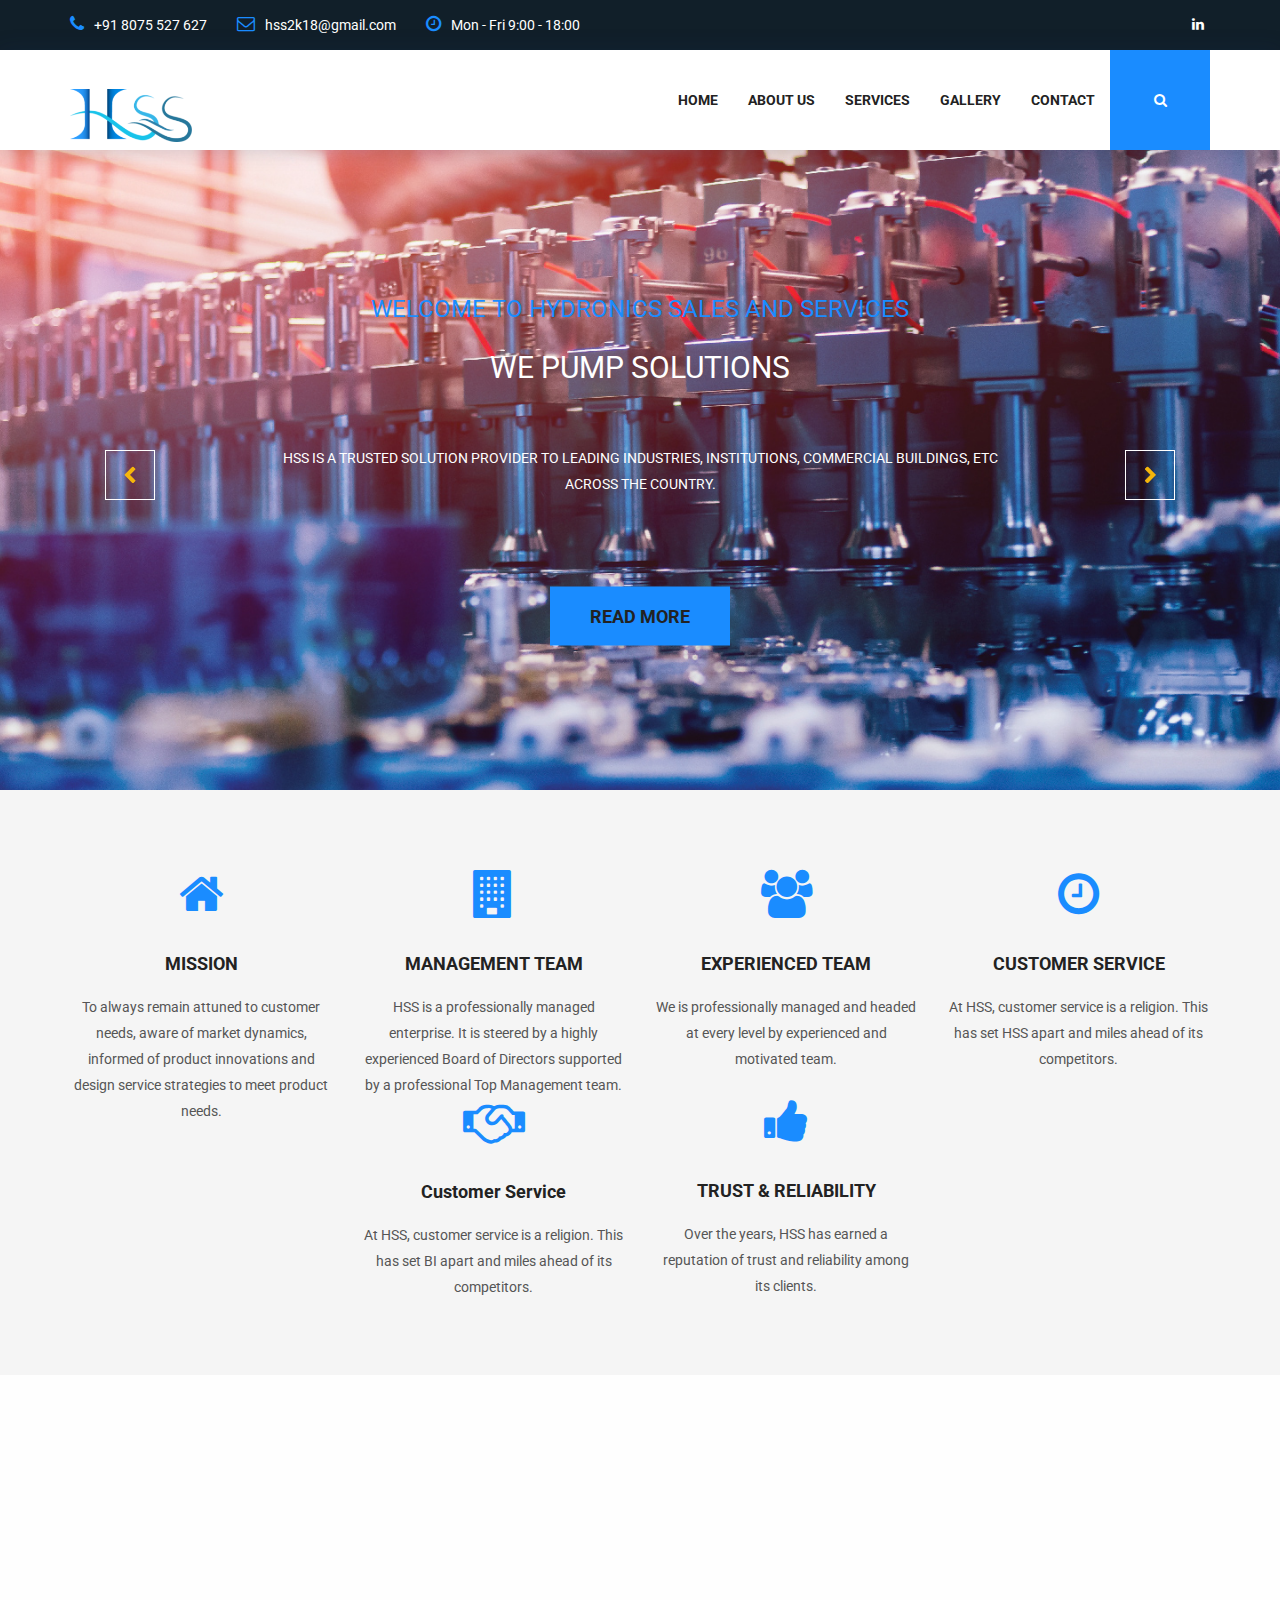
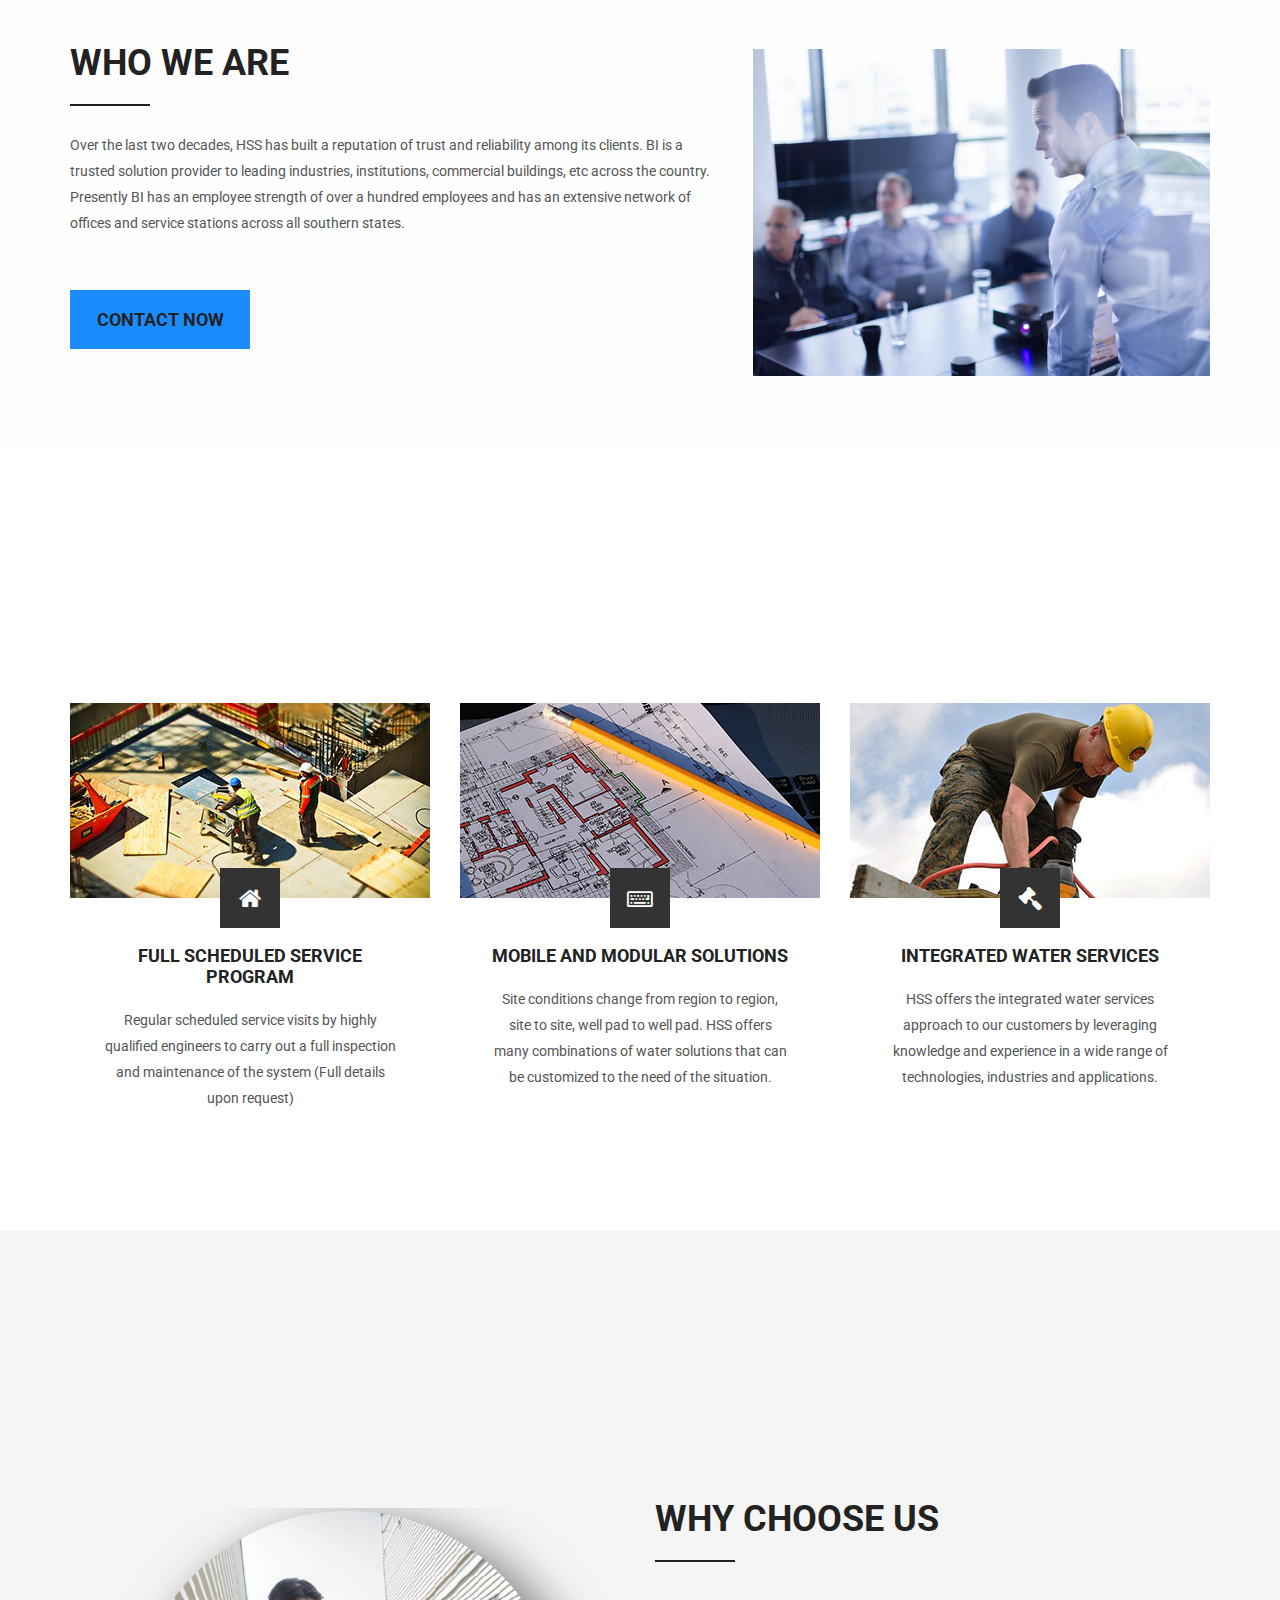
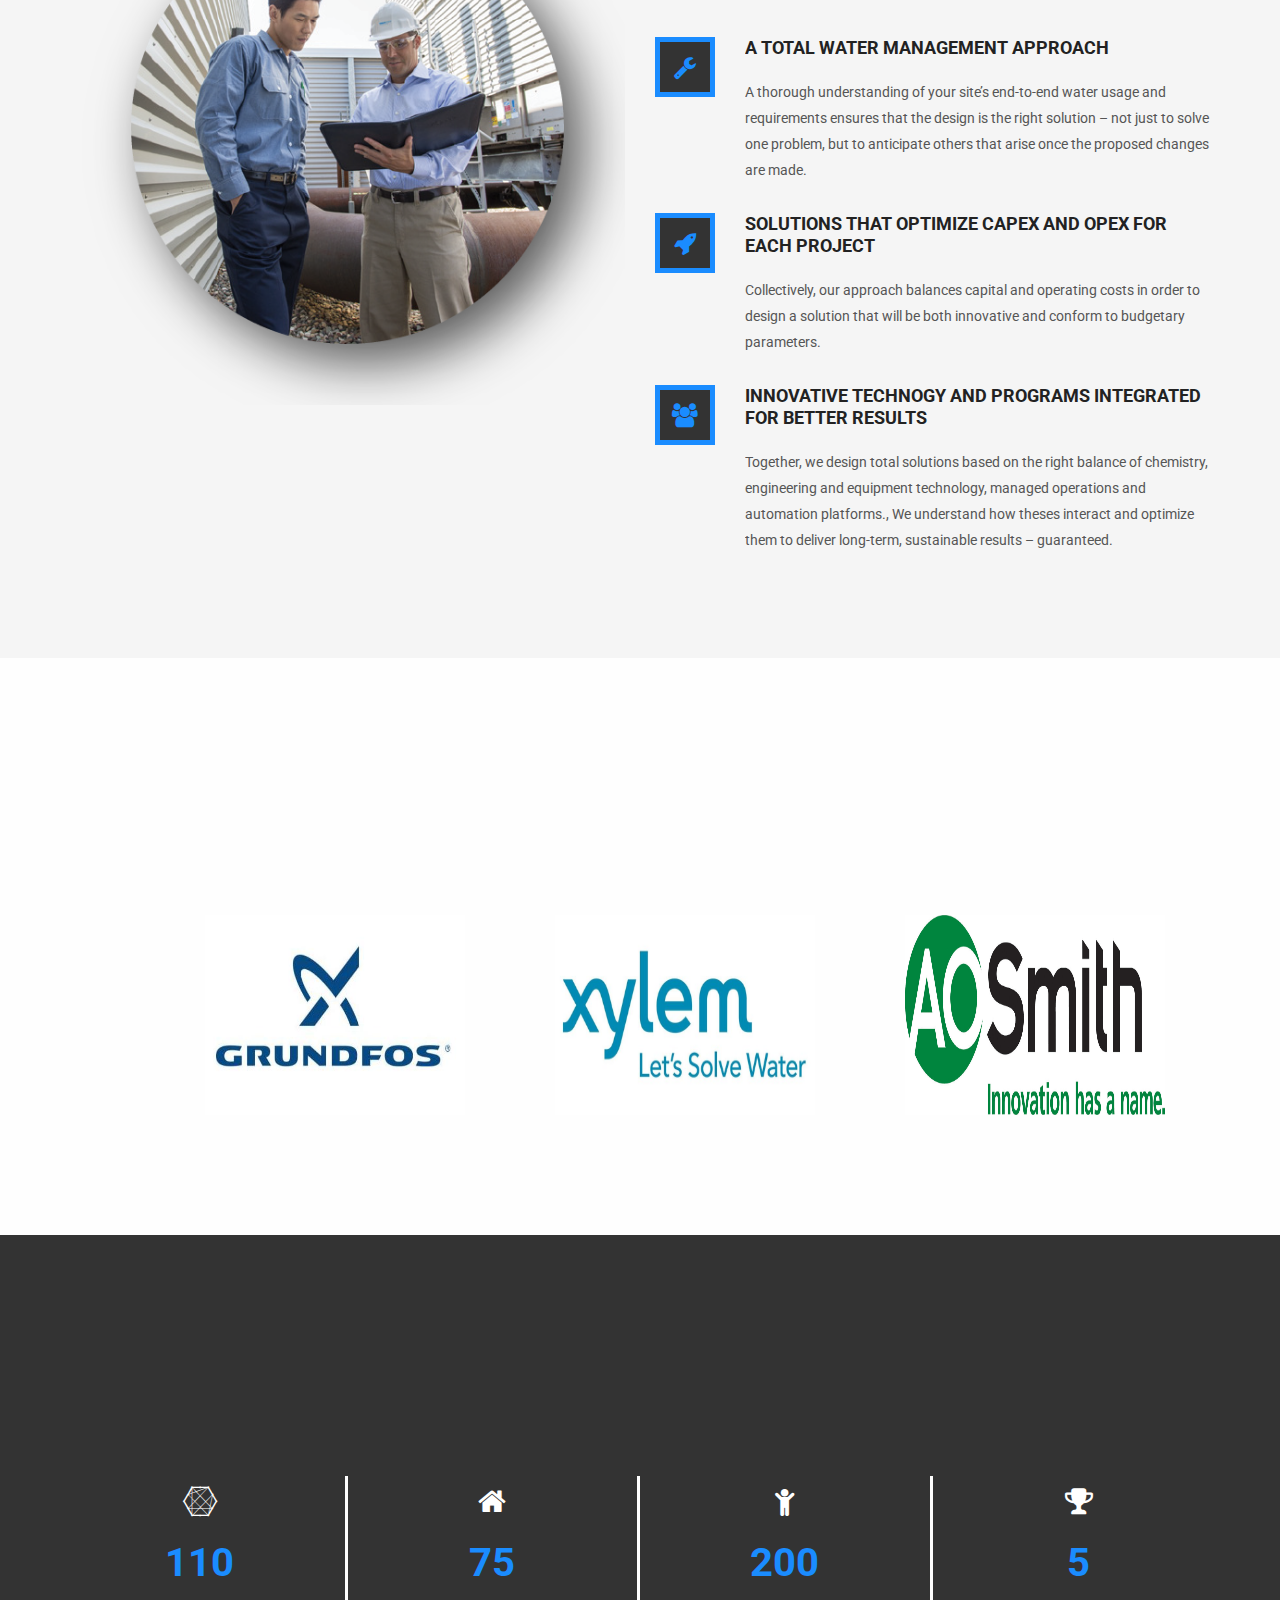
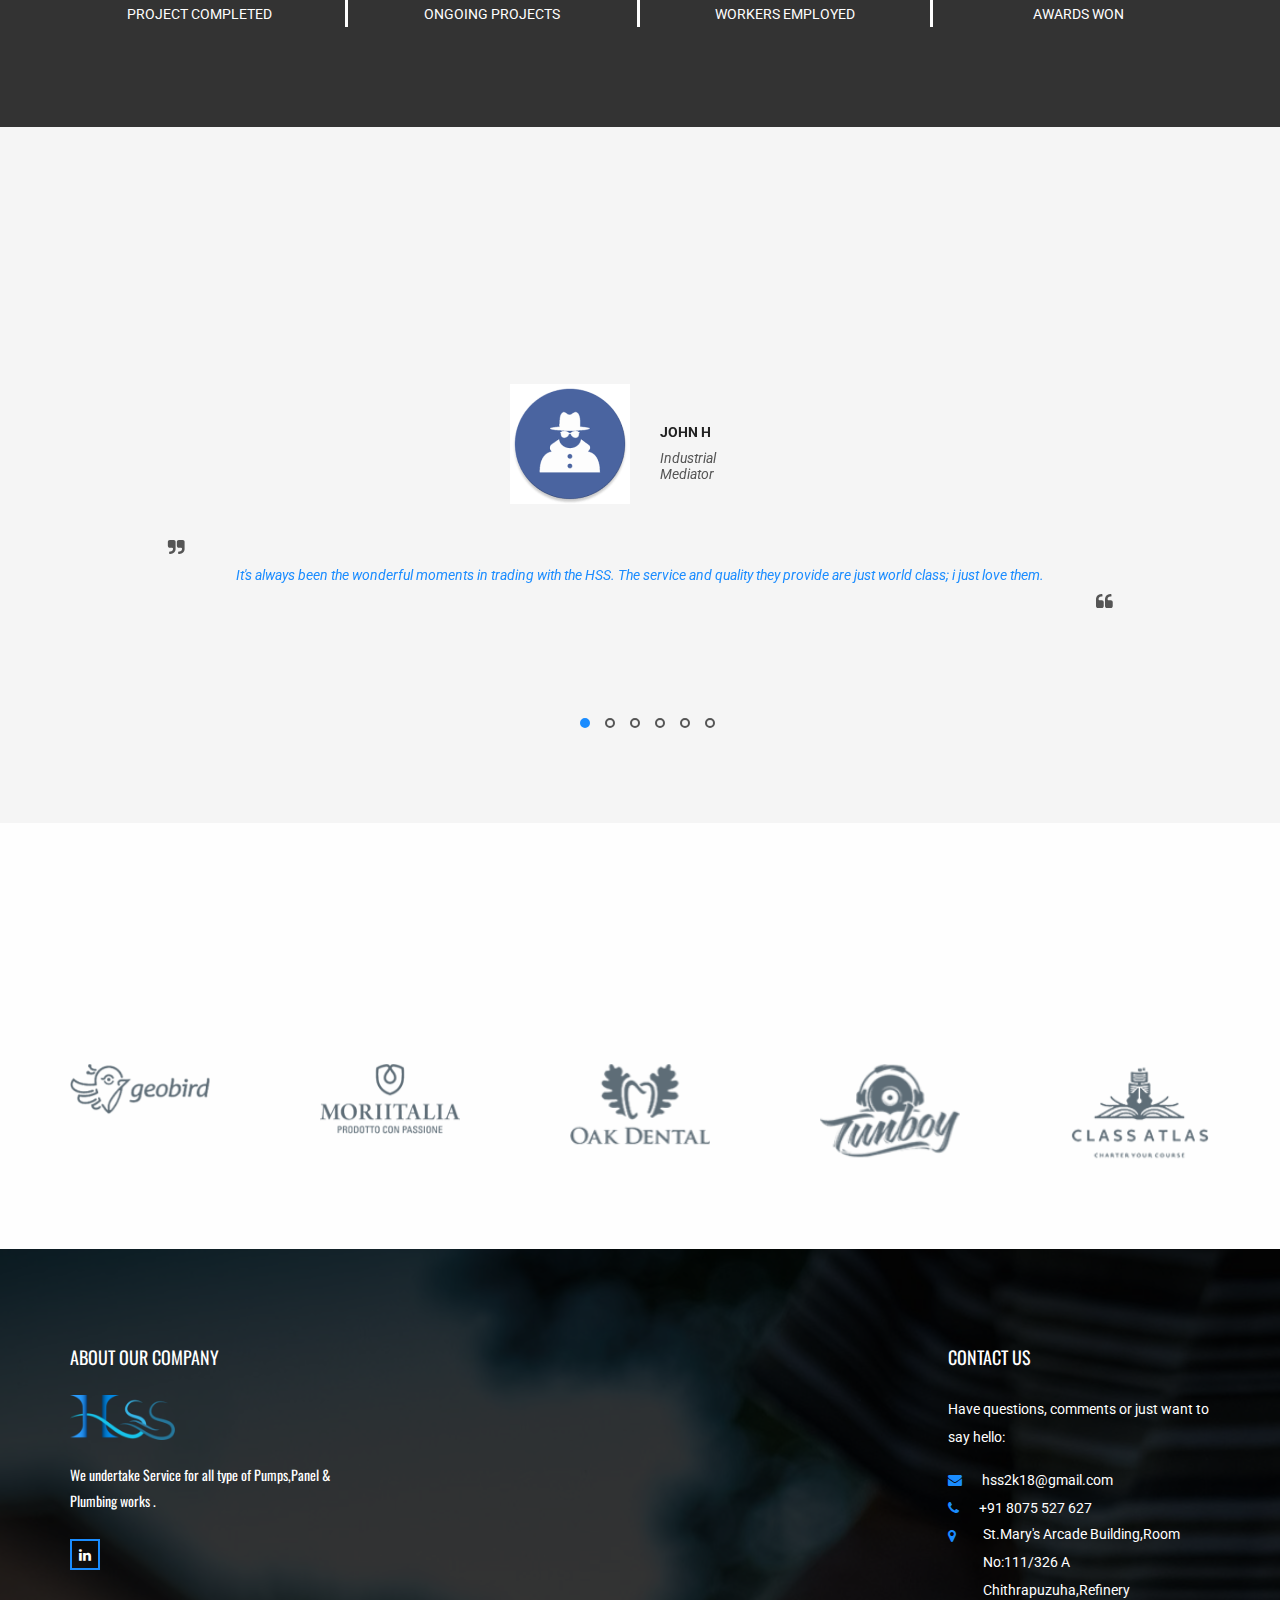
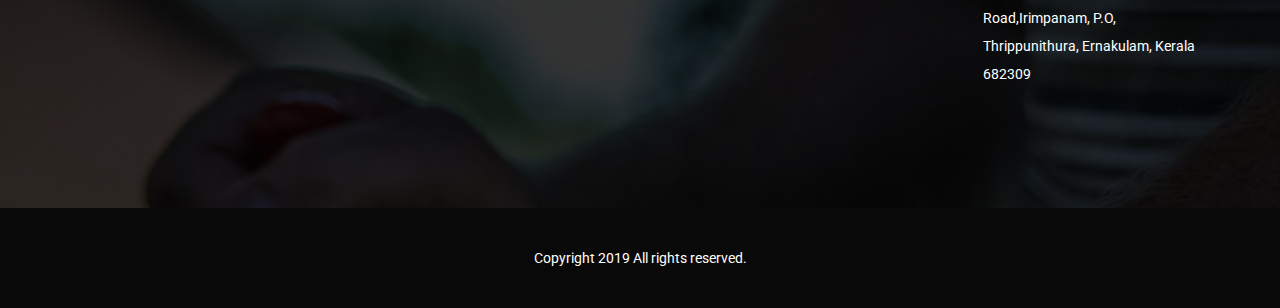
<file: index.html>
﻿<!DOCTYPE html>
<html lang="en">
<head>
    <meta charset="utf-8">
    <meta http-equiv="X-UA-Compatible" content="IE=edge">
    <meta name="viewport" content="width=device-width, initial-scale=1">

    <title>Hydronic Sales And Services</title>

    <!-- Favicon -->
    <link rel="icon" href="images/favicon-blue.png" type="image/x-icon" />
    <!-- Bootstrap CSS -->
    <link href="css/bootstrap.min.css" rel="stylesheet">
    <!-- Animate CSS -->
    <link href="vendors/animate/animate.css" rel="stylesheet">
    <!-- Icon CSS-->
	<link rel="stylesheet" href="vendors/font-awesome/css/font-awesome.min.css">
    <!-- Camera Slider -->
    <link rel="stylesheet" href="vendors/camera-slider/camera.css">
    <!-- Owlcarousel CSS-->
	<link rel="stylesheet" type="text/css" href="vendors/owl_carousel/owl.carousel.css" media="all">

    <!--Theme Styles CSS-->
	<link rel="stylesheet" type="text/css" href="css/style.css" media="all" />

    <!-- WARNING: Respond.js doesn't work if you view the page via file:// -->
    <!--[if lt IE 9]>
    <script src="js/html5shiv.min.js"></script>
    <script src="js/respond.min.js"></script>
    <![endif]-->
</head>
<body>
    <!-- Preloader -->
    <div class="preloader"></div>

	<!-- Top Header_Area -->
	<section class="top_header_area">
	    <div class="container">
            <ul class="nav navbar-nav top_nav">
                <li><a href="#"><i class="fa fa-phone"></i>+91 8075 527 627</a></li>
                <li><a href="#"><i class="fa fa-envelope-o"></i>hss2k18@gmail.com</a></li>
                <li><a href="#"><i class="fa fa-clock-o"></i>Mon - Fri 9:00 - 18:00</a></li>
            </ul>
            <ul class="nav navbar-nav navbar-right social_nav">
                <li><a href="#"><i class="fa fa-linkedin" aria-hidden="true"></i></a></li>
            </ul>
	    </div>
	</section>
	<!-- End Top Header_Area -->

	<!-- Header_Area -->
    <nav class="navbar navbar-default header_aera" id="main_navbar">
        <div class="container">
            <!-- searchForm -->
            <div class="searchForm">
                <form action="#" class="row m0">
                    <div class="input-group">
                        <span class="input-group-addon"><i class="fa fa-search"></i></span>
                        <input type="search" name="search" class="form-control" placeholder="Type & Hit Enter">
                        <span class="input-group-addon form_hide"><i class="fa fa-times"></i></span>
                    </div>
                </form>
            </div><!-- End searchForm -->
            <!-- Brand and toggle get grouped for better mobile display -->
            <div class="col-md-2 p0">
                <div class="navbar-header">
                    <button type="button" class="navbar-toggle collapsed" data-toggle="collapse" data-target="#min_navbar">
                    <span class="sr-only">Toggle navigation</span>
                    <span class="icon-bar"></span>
                    <span class="icon-bar"></span>
                    <span class="icon-bar"></span>
                    </button>
                    <a class="navbar-brand" href="index.html"><img src="images/logo.png" alt=""></a>
                </div>
            </div>

            <!-- Collect the nav links, forms, and other content for toggling -->
            <div class="col-md-10 p0">
                <div class="collapse navbar-collapse" id="min_navbar">
                    <ul class="nav navbar-nav navbar-right">
                        <li class="dropdown submenu">
                            <a href="index.html" class="dropdown-toggle">Home</a>
                        </li>
                        <li class="dropdown submenu">
                            <a href="about.html" class="dropdown-toggle">About Us</a>
                        </li>
                        <li class="dropdown submenu">
                            <a href="services.html" class="dropdown-toggle" >Services</a>
                        </li>
                        <li><a href="gallery.html">Gallery</a></li>
                        <li><a href="contact.html">Contact</a></li>
                        <li><a href="#" class="nav_searchFrom"><i class="fa fa-search"></i></a></li>
                    </ul>
                </div><!-- /.navbar-collapse -->
            </div>
        </div><!-- /.container -->
    </nav>
	<!-- End Header_Area -->

    <!-- Slider area -->
    <section class="slider_area row m0">
        <div class="slider_inner">
            <div data-thumb="images/slider-1.jpg" data-src="images/slider-1.jpg">
                <div class="camera_caption">
                   <div class="container">
                        <h5 class=" wow fadeInUp animated">Welcome to Hydronics Sales and Services</h5>
                        <h3 class=" wow fadeInUp animated" data-wow-delay="0.5s">WE PUMP SOLUTIONS</h3>
                        <p class=" wow fadeInUp animated" data-wow-delay="0.8s"> HSS is a trusted solution provider to leading industries, institutions, commercial buildings, etc across the country.</p>
                        <a class=" wow fadeInUp animated" data-wow-delay="1s" href="about.html">Read More</a>
                   </div>
                </div>
            </div>
            <div data-thumb="images/slider-2.jpg" data-src="images/slider-2.jpg">
                <div class="camera_caption">
                   <div class="container">
                        <h5 class=" wow fadeInUp animated">Welcome to Hydronics Sales and Services</h5>
                        <h3 class=" wow fadeInUp animated" data-wow-delay="0.5s">WE PUMP SOLUTION</h3>
                        <p class=" wow fadeInUp animated" data-wow-delay="0.8s"> HSS is a trusted solution provider to leading industries, institutions, commercial buildings, etc across the country.</p>
                        <a class=" wow fadeInUp animated" data-wow-delay="1s" href="about.html">Read More</a>
                   </div>
                </div>
            </div>
        </div>
    </section>
    <!-- End Slider area -->

    <!-- Professional Builde -->
    <section class="professional_builder row">
        <div class="container">
           <div class="row builder_all">
                <div class="col-md-3 col-sm-6 builder">

                    <i class="fa fa-home" aria-hidden="true"></i>
                    <h4>MISSION</h4>
                    <p>To always remain attuned to customer needs, aware of market dynamics, informed of product innovations and design service strategies to meet product needs. </p>
                </div>
                <div class="col-md-3 col-sm-6 builder">
                    <i class="fa fa-building" aria-hidden="true"></i>
                    <h4>MANAGEMENT TEAM</h4>
                    <p> HSS is a professionally managed enterprise. It is steered by a highly experienced Board of Directors supported by a professional Top Management team. </p>

                    <i class="fa fa-handshake-o" aria-hidden="true"></i>
                    <h4>Customer Service</h4>
                    <p>At HSS, customer service is a religion. This has set BI apart and miles ahead of its competitors. </p>
                </div>
                <div class="col-md-3 col-sm-6 builder">
                    <i class="fa fa-users" aria-hidden="true"></i>
                    <h4>EXPERIENCED TEAM</h4>
                    <p>We is professionally managed and headed at every level by experienced and motivated team.</p>

                </div>
                <div class="col-md-3 col-sm-6 builder">
                    <i class="fa fa-clock-o" aria-hidden="true"></i>
                    <h4>CUSTOMER SERVICE</h4>
                    <p>At HSS, customer service is a religion. This has set HSS apart and miles ahead of its competitors. </p>
                </div>
                <div class="col-md-3 col-sm-6 builder">
                    <i class="fa fa-thumbs-up" aria-hidden="true"></i>
                    <h4>TRUST & RELIABILITY</h4>
                    <p>Over the years, HSS has earned a reputation of trust and reliability among its clients.


                    </p>
                </div>
           </div>
        </div>
    </section>
    <!-- End Professional Builde -->

    <!-- About Us Area -->
    <section class="about_us_area row">
        <div class="container">
            <div class="tittle wow fadeInUp">
                <h2>ABOUT US</h2>
                <h4>We helps the world's most recognized companies solve important water challenges.</h4>
            </div>
            <div class="row about_row">
                <div class="who_we_area col-md-7 col-sm-6">
                    <div class="subtittle">
                        <h2>WHO WE ARE</h2>
                    </div>
                    <p>Over the last two decades, HSS has built a reputation of trust and reliability among its clients. BI is a trusted solution provider to leading industries, institutions, commercial buildings, etc across the country. Presently BI has an employee strength of over a hundred employees and has an extensive network of offices and service stations across all southern states.</p>
                    <a href="contact.html" class="button_all">Contact Now</a>
                </div>
                <div class="col-md-5 col-sm-6 about_client">
                    <img src="images/about_client.jpg" alt="">
                </div>
            </div>
        </div>
    </section>
    <!-- End About Us Area -->

    <!-- What ew offer Area -->
    <section class="what_we_area row">
        <div class="container">
            <div class="tittle wow fadeInUp">
                <h2>WHAT WE OFFER</h2>
                <h4>HSS provides solutions to ensure a consistent water composition, with minimal undesired contamination.</h4>
            </div>
            <div class="row construction_iner">
                <div class="col-md-4 col-sm-6 construction">
                   <div class="cns-img">
                        <img src="images/cns-1.jpg" alt="">
                   </div>
                   <div class="cns-content">
                        <i class="fa fa-home" aria-hidden="true"></i>
                        <a href="#">FULL SCHEDULED SERVICE PROGRAM</a>
                        <p>Regular scheduled service visits by highly qualified engineers to carry out a full inspection and maintenance of the system (Full details upon request) </p>
                   </div>
                </div>
                <div class="col-md-4 col-sm-6 construction">
                   <div class="cns-img">
                        <img src="images/cns-2.jpg" alt="">
                   </div>
                   <div class="cns-content">
                        <i class="fa fa-keyboard-o" aria-hidden="true"></i>
                        <a href="#">MOBILE AND MODULAR SOLUTIONS</a>
                        <p>Site conditions change from region to region, site to site, well pad to well pad. HSS offers many combinations of water solutions that can be customized to the need of the situation.</p>
                   </div>
                </div>
                <div class="col-md-4 col-sm-6 construction">
                   <div class="cns-img">
                        <img src="images/cns-3.jpg" alt="">
                   </div>
                   <div class="cns-content">
                        <i class="fa fa-gavel" aria-hidden="true"></i>
                        <a href="#">INTEGRATED WATER SERVICES</a>
                        <p>HSS offers the integrated water services approach to our customers by leveraging knowledge and experience in a wide range of technologies, industries and applications. </p>
                   </div>
                </div>
            </div>
        </div>
    </section>
    <!-- End What ew offer Area -->

    <!-- Our Features Area -->
    <section class="our_feature_area">
        <div class="container">
            <div class="tittle wow fadeInUp">
                <h2>Our Features</h2>
                <h4>We provide our customers a way to save water.</h4>
            </div>
            <div class="feature_row row">
                <div class="col-md-6 feature_img">
                    <img src="images/feature-man.png" alt="">
                </div>
                <div class="col-md-6 feature_content">
                    <div class="subtittle">
                        <h2>WHY CHOOSE US</h2>
                        <h5></h5>
                    </div>
                    <div class="media">
                        <div class="media-left">
                            <a href="#">
                                <i class="fa fa-wrench" aria-hidden="true"></i>
                            </a>
                        </div>
                        <div class="media-body">
                            <a href="#">A TOTAL WATER MANAGEMENT APPROACH</a>
                            <p>A thorough understanding of your site’s end-to-end water usage and requirements ensures that the design is the right solution – not just to solve one problem, but to anticipate others that arise once the proposed changes are made.</p>
                        </div>
                    </div>
                    <div class="media">
                        <div class="media-left">
                            <a href="#">
                                <i class="fa fa-rocket" aria-hidden="true"></i>
                            </a>
                        </div>
                        <div class="media-body">
                            <a href="#">SOLUTIONS THAT OPTIMIZE CAPEX AND OPEX FOR EACH PROJECT</a>
                            <p>Collectively, our approach balances capital and operating costs in order to design a solution that will be both innovative and conform to budgetary parameters.</p>
                        </div>
                    </div>
                    <div class="media">
                        <div class="media-left">
                            <a href="#">
                                <i class="fa fa-users" aria-hidden="true"></i>
                            </a>
                        </div>
                        <div class="media-body">
                            <a href="#">INNOVATIVE TECHNOGY AND PROGRAMS INTEGRATED FOR BETTER RESULTS</a>
                            <p>Together, we design total solutions based on the right balance of chemistry, engineering and equipment technology, managed operations and automation platforms.,  We understand how theses interact and optimize them to deliver long-term, sustainable results – guaranteed.</p>
                        </div>
                    </div>
                </div>
            </div>
        </div>
    </section>
    <!-- End Our Features Area -->

    <!-- Brands We Represent -->
    <section class="latest_blog_area">
        <div class="container">
            <div class="tittle wow fadeInUp">
                <h2>Brands We Represent</h2>
                <h4>Hydronic Sales & Services represents premier brands in water, liquid transfer and waste water treatment across Kerala.</h4>
            </div>
            <div class="row latest_blog">
                <div class="col-md-4 col-sm-6 construction flip-container" ontouchstart="this.classList.toggle('hover');">
                    <div class="flipper">
                        <div class="front">
                            <img src="images/logo3.jpg" alt="">
                        </div>
                        <div class="back" style="padding: 5px;">
                            <P>Grundfos is one of the world’s leading pump manufacturer. This Danish company is known worldwide for its technologically advanced and energy efficient pumping solutions.</P>
                        </div>
                    </div>
                </div>
                <div class="col-md-4 col-sm-6 blog_content flip-container" ontouchstart="this.classList.toggle('hover');">
                    <div class="flipper">
                        <div class="front">
                            <img src="images/logo2.jpg" alt="">
                        </div>
                        <div class="back" style="padding: 5px;">
                            <P>Xylem is a leader in developing innovative water solutions through smart technology.</P>
                        </div>
                    </div>
                </div>
                <div class="col-md-4 col-sm-6 blog_content flip-container" ontouchstart="this.classList.toggle('hover');">
                    <div class="flipper">
                        <div class="front">
                            <img src="images/logo1.jpg" alt="">
                        </div>
                        <div class="back" style="padding: 5px;">
                            <P>A. O. Smith Corporation is an American manufacturer of both residential and commercial water heaters and boilers. It is the largest manufacturer and marketer.</P>
                        </div>
                    </div>
                </div>

            </div>
        </div>
    </section>
    <!-- Brands We Reprent-->

    <!-- Our Achievments Area -->
    <section class="our_achievments_area" data-stellar-background-ratio="0.3">
        <div class="container">
            <div class="tittle wow fadeInUp">
                <h2>Our Achievments</h2>
                <h4></h4>
            </div>
            <div class="achievments_row row">
                <div class="col-md-3 col-sm-6 p0 completed">
                    <i class="fa fa-connectdevelop" aria-hidden="true"></i>
                    <span class="counter">110</span>
                    <h6>PROJECT COMPLETED</h6>
                </div>
                <div class="col-md-3 col-sm-6 p0 completed">
                    <i class="fa fa-home" aria-hidden="true"></i>
                    <span class="counter">75</span>
                    <h6>ONGOING PROJECTS</h6>
                </div>
                <div class="col-md-3 col-sm-6 p0 completed">
                    <i class="fa fa-child" aria-hidden="true"></i>
                    <span class="counter">200</span>
                    <h6>WORKERS EMPLOYED</h6>
                </div>
                <div class="col-md-3 col-sm-6 p0 completed">
                    <i class="fa fa-trophy" aria-hidden="true"></i>
                    <span class="counter">5</span>
                    <h6>AWARDS WON</h6>
                </div>
            </div>
        </div>
    </section>
    <!-- End Our Achievments Area -->

    <!-- Our Testimonial Area -->
    <section class="testimonial_area row">
        <div class="container">
            <div class="tittle wow fadeInUp">
                <h2>Our TESTIMONIALS</h2>
                <h4>What our customers say about us </h4>
            </div>
            <div class="testimonial_carosel">
                <div class="item">
                    <div class="media">
                        <div class="media-left">
                            <a href="#">
                                <img class="media-object" src="images/testimonial-2.png" alt="">
                            </a>
                        </div>
                        <div class="media-body">
                            <h4 class="media-heading">John H</h4>
                            <h6>Industrial Mediator</h6>
                        </div>
                    </div>
                    <p><i class="fa fa-quote-right" aria-hidden="true"></i>It's always been the wonderful moments in trading with the HSS. The service and quality they provide are just world class; i just love them.<i class="fa fa-quote-left" aria-hidden="true"></i></p>
                </div>
                <div class="item">
                    <div class="media">
                        <div class="media-left">
                            <a href="#">
                                <img class="media-object" src="images/testimonial-3.png" alt="">
                            </a>
                        </div>
                        <div class="media-body">
                            <h4 class="media-heading">Max </h4>
                            <h6>Retailer</h6>
                        </div>
                    </div>
                    <p><i class="fa fa-quote-right" aria-hidden="true"></i>The trust remains the same since the first time i visited their salesmen. It's beeen 5 years since i started belive in HSS and the saga continues... <i class="fa fa-quote-left" aria-hidden="true"></i></p>
                </div>
                <div class="item">
                    <div class="media">
                        <div class="media-left">
                            <a href="#">
                                <img class="media-object" src="images/testimonial-2.png" alt="">
                            </a>
                        </div>
                        <div class="media-body">
                            <h4 class="media-heading">Georgy M Rajan</h4>
                            <h6>Brand Manager</h6>
                        </div>
                    </div>
                    <p><i class="fa fa-quote-right" aria-hidden="true"></i>There is no shotcuts to success and HSS belives it and keep's it as apart of its motto.The better we serve the better we are reccognised; that is our vision towards the customer and its promotions. Hence HSS is always a remarkable spirit in the industrial sector.<i class="fa fa-quote-left" aria-hidden="true"></i></p>
                </div>
                <div class="item">
                    <div class="media">
                        <div class="media-left">
                            <a href="#">
                                <img class="media-object" src="images/testimonial-2.png" alt="">
                            </a>
                        </div>
                        <div class="media-body">
                            <h4 class="media-heading">Geo Manuel George</h4>
                            <h6>Brand Manager</h6>
                        </div>
                    </div>
                    <p><i class="fa fa-quote-right" aria-hidden="true"></i>Never compromises for quality; and that's the promise we have kept over the deccades.<i class="fa fa-quote-left" aria-hidden="true"></i></p>
                </div>
                <div class="item">
                    <div class="media">
                        <div class="media-left">
                            <a href="#">
                                <img class="media-object" src="images/testimonial-2.png" alt="">
                            </a>
                        </div>
                        <div class="media-body">
                            <h4 class="media-heading">Eldhose K A</h4>
                            <h6>Brand Manager</h6>
                        </div>
                    </div>
                    <p><i class="fa fa-quote-right" aria-hidden="true"></i>We aim to obtain the better services and worldclass products at the best rates than any could offer. We offer you the best you that you would neverr expect of.<i class="fa fa-quote-left" aria-hidden="true"></i></p>
                </div>
                <div class="item">
                    <div class="media">
                        <div class="media-left">
                            <a href="#">
                                <img class="media-object" src="images/testimonial-2.png" alt="">
                            </a>
                        </div>
                        <div class="media-body">
                            <h4 class="media-heading">Edwin Alias</h4>
                            <h6>Brand Manager</h6>
                        </div>
                    </div>
                    <p><i class="fa fa-quote-right" aria-hidden="true"></i>
'Why HSS? We desire to offer top tier services while making everyone that walks through the doors feel not just comfortable with who they are, but delighted in themselves. All faces are so different from the next so all lash extensions skillfully placed create a unique masterpiece. Enjoy! Our mission is to do everything better, pushing for better than yesterday and better than today. Better lashes, better lashers, better service, better quality. The better we are, the better you are.'
<i class="fa fa-quote-left" aria-hidden="true"></i></p>
                </div>
            </div>
        </div>
    </section>
    <!-- End Our testimonial Area -->

    <!-- Our Featured Works Area 
    <section class="featured_works row" data-stellar-background-ratio="0.3">
        <div class="tittle wow fadeInUp">
            <h2>Our Featured Works</h2>
            <h4> Prestigious Projects We Undertook</h4>
        </div>
        <div class="featured_gallery">
            <div class="col-md-3 col-sm-4 col-xs-6 gallery_iner p0">
                <img src="images/gallery/gl-1.jpg" alt="">
                <div class="gallery_hover">
                    <h4>Bolt Apartments</h4>
                    <a href="#">VIEW PROJECT</a>
                </div>
            </div>
            <div class="col-md-3 col-sm-4 col-xs-6 gallery_iner p0">
                <img src="images/gallery/gl-2.jpg" alt="">
                <div class="gallery_hover">
                    <h4>Bolt Apartments</h4>
                    <a href="#">VIEW PROJECT</a>
                </div>
            </div>
            <div class="col-md-3 col-sm-4 col-xs-6 gallery_iner p0">
                <img src="images/gallery/gl-3.jpg" alt="">
                <div class="gallery_hover">
                    <h4>Bolt Apartments</h4>
                    <a href="#">VIEW PROJECT</a>
                </div>
            </div>
            <div class="col-md-3 col-sm-4 col-xs-6 gallery_iner p0">
                <img src="images/gallery/gl-4.jpg" alt="">
                <div class="gallery_hover">
                    <h4>Bolt Apartments</h4>
                    <a href="#">VIEW PROJECT</a>
                </div>
            </div>
            <div class="col-md-3 col-sm-4 col-xs-6 gallery_iner p0">
                <img src="images/gallery/gl-5.jpg" alt="">
                <div class="gallery_hover">
                    <h4>Bolt Apartments</h4>
                    <a href="#">VIEW PROJECT</a>
                </div>
            </div>
            <div class="col-md-3 col-sm-4 col-xs-6 gallery_iner p0">
                <img src="images/gallery/gl-6.jpg" alt="">
                <div class="gallery_hover">
                    <h4>Bolt Apartments</h4>
                    <a href="#">VIEW PROJECT</a>
                </div>
            </div>
            <div class="col-md-3 col-sm-4 col-xs-6 gallery_iner p0">
                <img src="images/gallery/gl-7.jpg" alt="">
                <div class="gallery_hover">
                    <h4>Bolt Apartments</h4>
                    <a href="#">VIEW PROJECT</a>
                </div>
            </div>
            <div class="col-md-3 col-sm-4 col-xs-6 gallery_iner p0">
                <img src="images/gallery/gl-8.jpg" alt="">
                <div class="gallery_hover">
                    <h4>Bolt Apartments</h4>
                    <a href="#">VIEW PROJECT</a>
                </div>
            </div>
        </div>
    </section>
     End Our Featured Works Area -->

    <!-- Our Partners Area -->
    <section class="our_partners_area">
        <div class="container">
            <div class="tittle wow fadeInUp">
                <h2>Our Clients</h2>
                <h4></h4>
            </div>
            <div class="partners">
                <div class="item"><img src="images/client_logo/client_logo-1.png" alt=""></div>
                <div class="item"><img src="images/client_logo/client_logo-2.png" alt=""></div>
                <div class="item"><img src="images/client_logo/client_logo-3.png" alt=""></div>
                <div class="item"><img src="images/client_logo/client_logo-4.png" alt=""></div>
                <div class="item"><img src="images/client_logo/client_logo-5.png" alt=""></div>
            </div>
        </div>
    </section>
    <!-- End Our Partners Area -->

    <!-- Footer Area -->
    <footer class="footer_area">
        <div class="container">
            <div class="footer_row row">
                <div class="col-md-3 col-sm-6 footer_about">
                    <h2>ABOUT OUR COMPANY</h2>
                    <img src="images/logo.png"  alt="">
                    <p>We undertake Service for all type of Pumps,Panel &amp; Plumbing works .</p>
                    <ul class="socail_icon">
                        <li><a href="#"><i class="fa fa-linkedin" aria-hidden="true"></i></a></li>
                    </ul>
                </div>
                <div class="col-md-3 col-sm-6 footer_about quick">
                   
                </div>
                <div class="col-md-3 col-sm-6 footer_about">
                   
                </div>
                <div class="col-md-3 col-sm-6 footer_about">
                    <h2>CONTACT US</h2>
                    <address>
                        <p>Have questions, comments or just want to say hello:</p>
                        <ul class="my_address">
                            <li><a href="#"><i class="fa fa-envelope" aria-hidden="true"></i>hss2k18@gmail.com</a></li>
                            <li><a href="#"><i class="fa fa-phone" aria-hidden="true"></i>+91 8075 527 627</a></li>
                            <li><a href="#"><i class="fa fa-map-marker" aria-hidden="true"></i><span>St.Mary's Arcade Building,Room No:111/326 A Chithrapuzuha,Refinery Road,Irimpanam, P.O, Thrippunithura, Ernakulam, Kerala 682309</span></a></li>
                        </ul>
                    </address>
                </div>
            </div>
        </div>
        <div class="copyright_area">
            Copyright 2019 All rights reserved.
    </footer>
    <!-- End Footer Area -->

    <!-- jQuery JS -->
    <script src="js/jquery-1.12.0.min.js"></script>
    <!-- Bootstrap JS -->
    <script src="js/bootstrap.min.js"></script>
    <!-- Animate JS -->
    <script src="vendors/animate/wow.min.js"></script>
    <!-- Camera Slider -->
    <script src="vendors/camera-slider/jquery.easing.1.3.js"></script>
    <script src="vendors/camera-slider/camera.min.js"></script>
    <!-- Isotope JS -->
    <script src="vendors/isotope/imagesloaded.pkgd.min.js"></script>
    <script src="vendors/isotope/isotope.pkgd.min.js"></script>
    <!-- Progress JS -->
    <script src="vendors/Counter-Up/jquery.counterup.min.js"></script>
    <script src="vendors/Counter-Up/waypoints.min.js"></script>
    <!-- Owlcarousel JS -->
    <script src="vendors/owl_carousel/owl.carousel.min.js"></script>
    <!-- Stellar JS -->
    <script src="vendors/stellar/jquery.stellar.js"></script>
    <!-- Theme JS -->
    <script src="js/theme.js"></script>
</body>
</html>
</file>
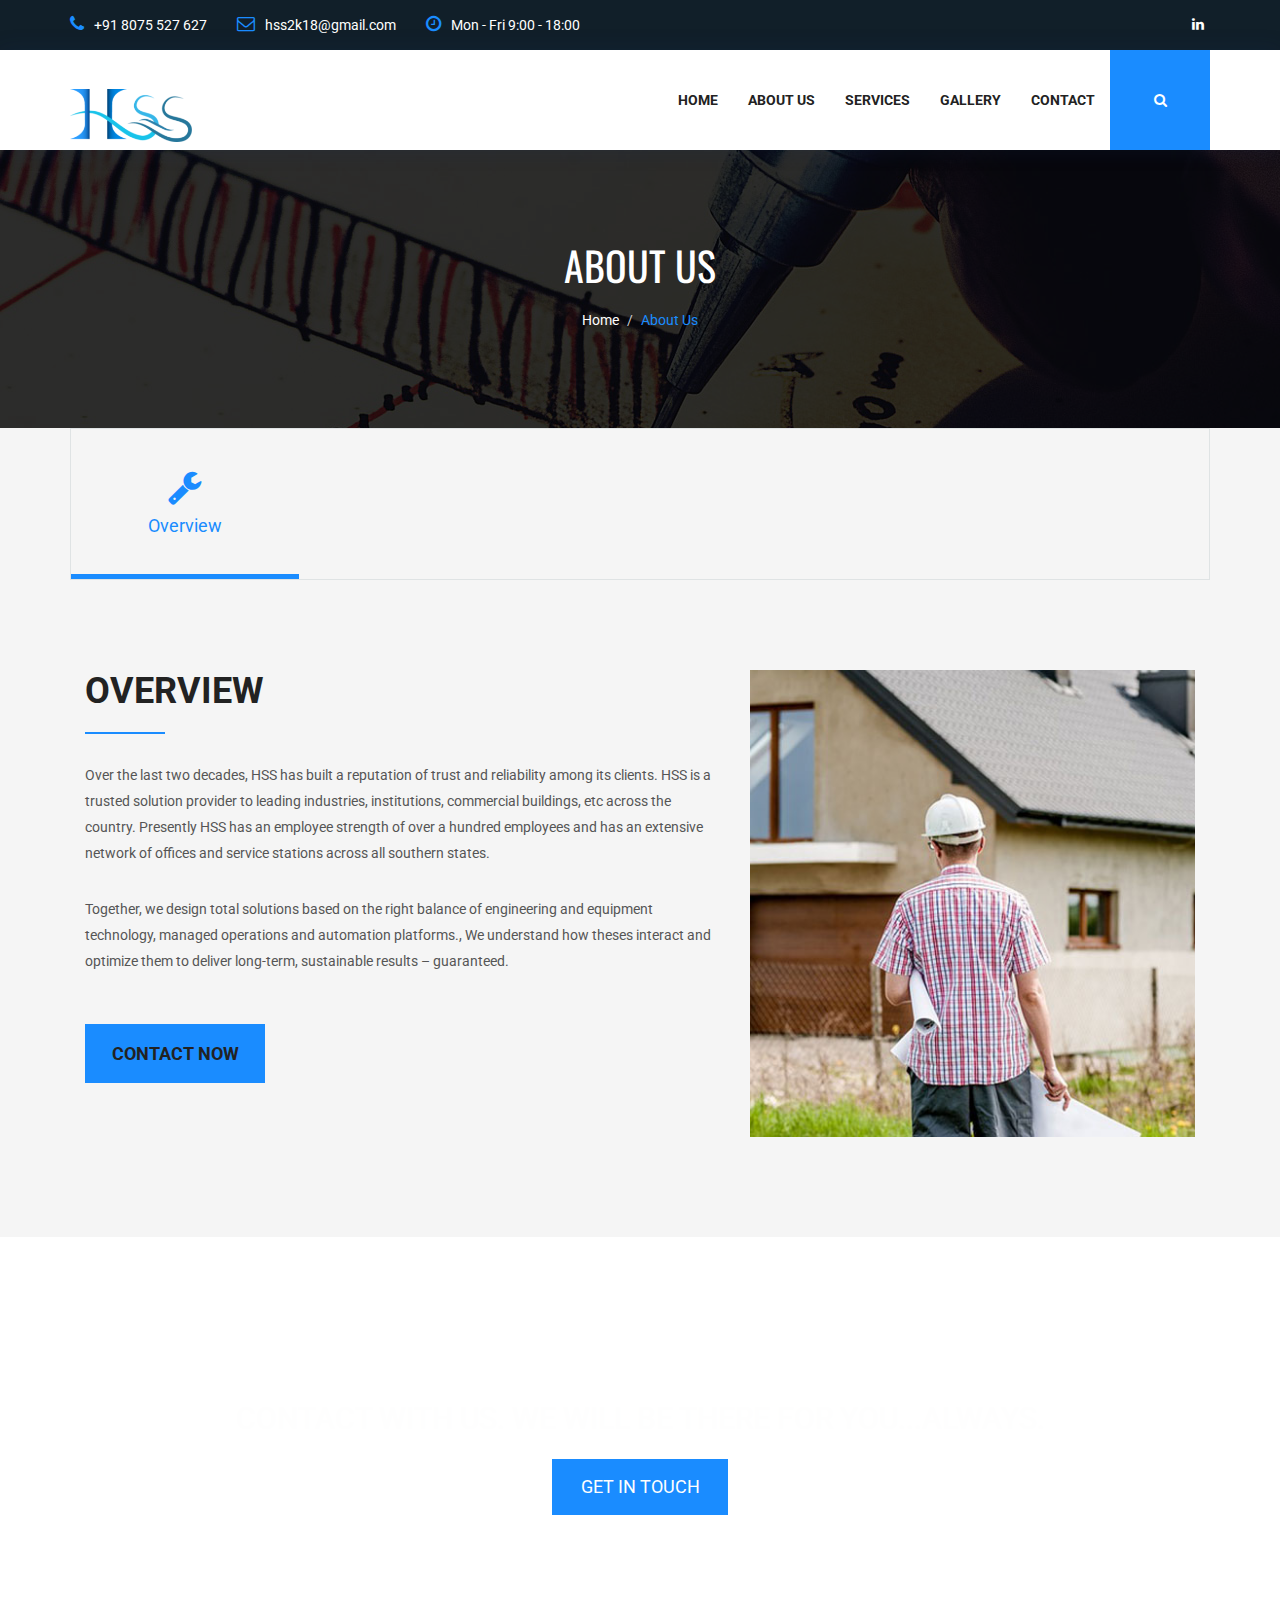
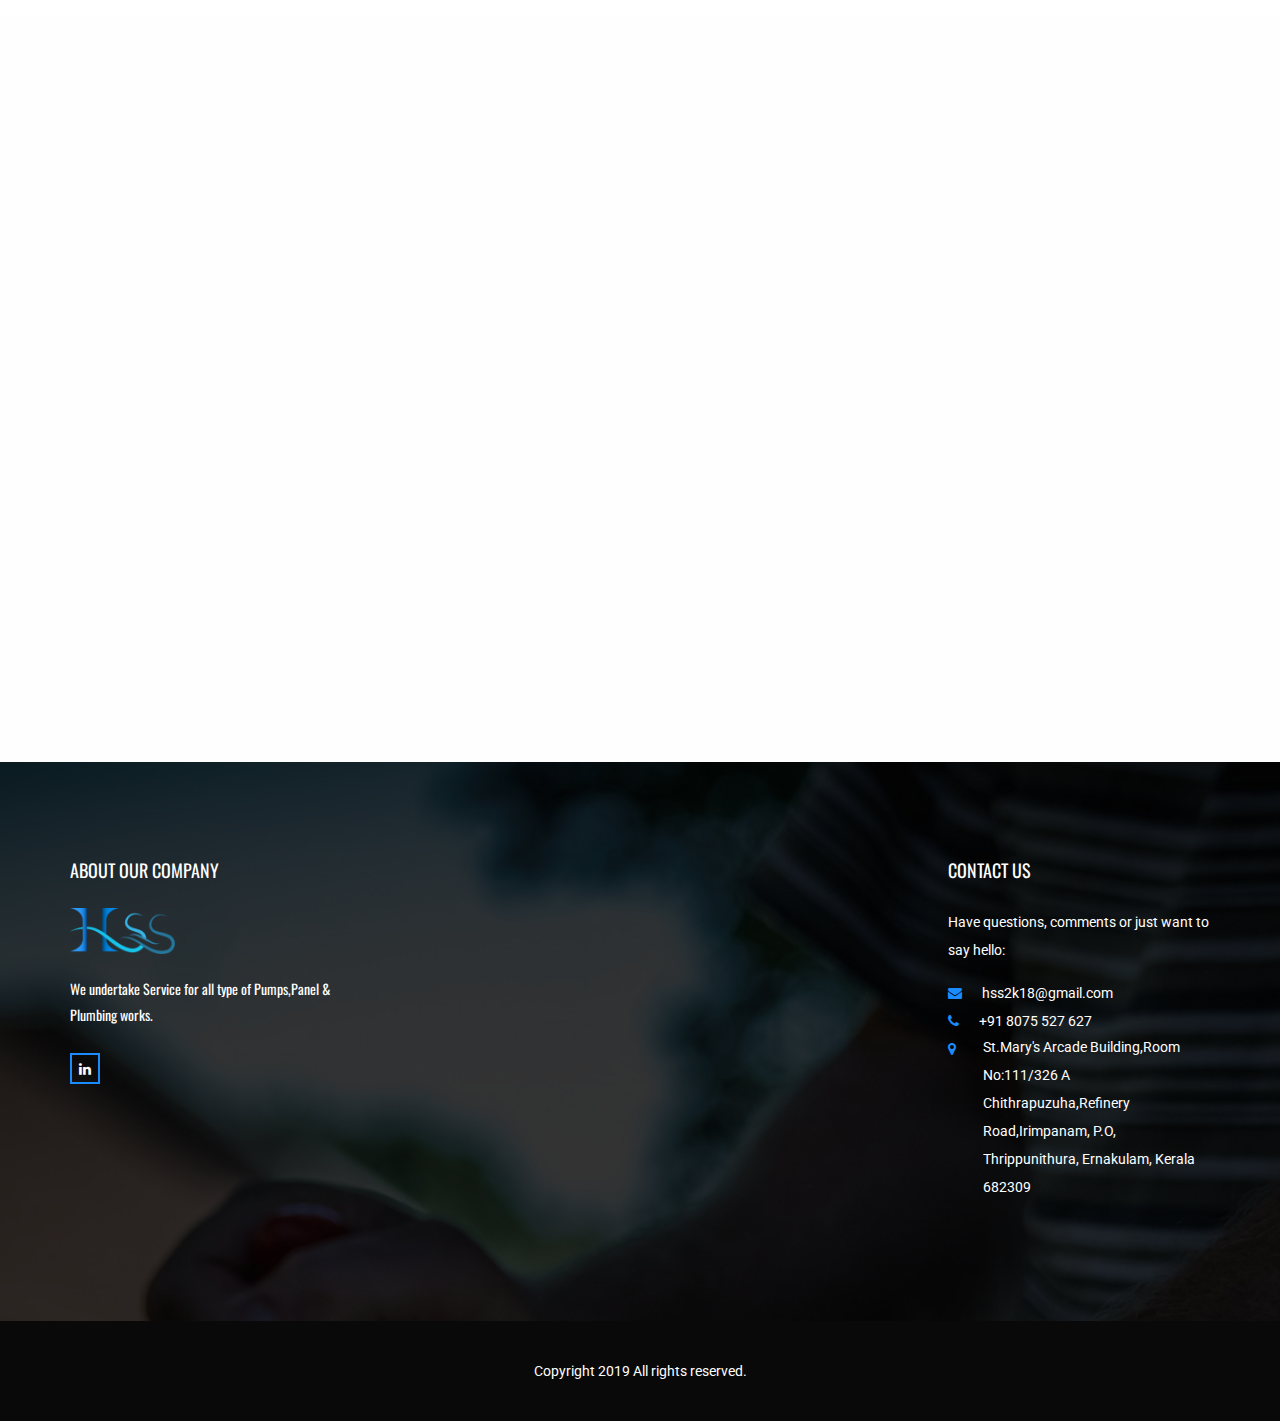
<file: about.html>
﻿<!DOCTYPE html>
<html lang="en">
<head>
    <meta charset="utf-8">
    <meta http-equiv="X-UA-Compatible" content="IE=edge">
    <meta name="viewport" content="width=device-width, initial-scale=1">

    <title>Hydronic Sales And Services</title>

    <!-- Favicon -->
    <link rel="icon" href="images/favicon-blue.png" type="image/x-icon" />
    <!-- Bootstrap CSS -->
    <link href="css/bootstrap.min.css" rel="stylesheet">
    <!-- Animate CSS -->
    <link href="vendors/animate/animate.css" rel="stylesheet">
    <!-- Icon CSS-->
	<link rel="stylesheet" href="vendors/font-awesome/css/font-awesome.min.css">
    <!-- Camera Slider -->
    <link rel="stylesheet" href="vendors/camera-slider/camera.css">
    <!-- Owlcarousel CSS-->
	<link rel="stylesheet" type="text/css" href="vendors/owl_carousel/owl.carousel.css" media="all">

    <!--Theme Styles CSS-->
	<link rel="stylesheet" type="text/css" href="css/style.css" media="all" />

    <!-- WARNING: Respond.js doesn't work if you view the page via file:// -->
    <!--[if lt IE 9]>
    <script src="js/html5shiv.min.js"></script>
    <script src="js/respond.min.js"></script>
    <![endif]-->
</head>
<body>
    <!-- Preloader -->
    <div class="preloader"></div>

    <!-- Top Header_Area -->
    <section class="top_header_area">
        <div class="container">
            <ul class="nav navbar-nav top_nav">
                <li><a href="#"><i class="fa fa-phone"></i>+91 8075 527 627</a></li>
                <li><a href="#"><i class="fa fa-envelope-o"></i>hss2k18@gmail.com</a></li>
                <li><a href="#"><i class="fa fa-clock-o"></i>Mon - Fri 9:00 - 18:00</a></li>
            </ul>
            <ul class="nav navbar-nav navbar-right social_nav">
                <li><a href="#"><i class="fa fa-linkedin" aria-hidden="true"></i></a></li>
            </ul>
        </div>
    </section>
    <!-- End Top Header_Area -->
    <!-- Header_Area -->
    <nav class="navbar navbar-default header_aera" id="main_navbar">
        <div class="container">
            <!-- searchForm -->
            <div class="searchForm">
                <form action="#" class="row m0">
                    <div class="input-group">
                        <span class="input-group-addon"><i class="fa fa-search"></i></span>
                        <input type="search" name="search" class="form-control" placeholder="Type & Hit Enter">
                        <span class="input-group-addon form_hide"><i class="fa fa-times"></i></span>
                    </div>
                </form>
            </div><!-- End searchForm -->
            <!-- Brand and toggle get grouped for better mobile display -->
            <div class="col-md-2 p0">
                <div class="navbar-header">
                    <button type="button" class="navbar-toggle collapsed" data-toggle="collapse" data-target="#min_navbar">
                        <span class="sr-only">Toggle navigation</span>
                        <span class="icon-bar"></span>
                        <span class="icon-bar"></span>
                        <span class="icon-bar"></span>
                    </button>
                    <a class="navbar-brand" href="index.html"><img src="images/logo.png" alt=""></a>
                </div>
            </div>

            <!-- Collect the nav links, forms, and other content for toggling -->
            <div class="col-md-10 p0">
                <div class="collapse navbar-collapse" id="min_navbar">
                    <ul class="nav navbar-nav navbar-right">
                        <li class="dropdown submenu">
                            <a href="index.html" class="dropdown-toggle">Home</a>
                        </li>
                        <li class="dropdown submenu">
                            <a href="about.html" class="dropdown-toggle">About Us</a>
                        </li>
                        <li class="dropdown submenu">
                            <a href="services.html" class="dropdown-toggle">Services</a>
                        </li>
                        <li><a href="gallery.html">Gallery</a></li>
                        <li><a href="contact.html">Contact</a></li>
                        <li><a href="#" class="nav_searchFrom"><i class="fa fa-search"></i></a></li>
                    </ul>
                </div><!-- /.navbar-collapse -->
            </div>
        </div><!-- /.container -->
    </nav>
    <!-- End Header_Area -->
    <!-- Banner area -->
    <section class="banner_area" data-stellar-background-ratio="0.5">
        <h2>About Us</h2>
        <ol class="breadcrumb">
            <li><a href="index.html">Home</a></li>
            <li><a href="#" class="active">About Us</a></li>
        </ol>
    </section>
    <!-- End Banner area -->
    <!-- About Us Area -->
    <!-- Our Services Area -->
    <section class="our_services_tow">
        <div class="container">
            <div class="architecture_area services_pages">
                <div class="portfolio_filter portfolio_filter_2">
                    <ul>
                        <li data-filter="*" class="active"><a href=""><i class="fa fa-wrench" aria-hidden="true"></i>Overview</a></li>
                        <!-- <li data-filter=".building"><a href=""><i class="fa fa-cogs" aria-hidden="true"></i>Building</a></li>
                        <li data-filter=".webdesign"><a href=""><i class="fa fa-cog" aria-hidden="true"></i>CONSTRUCTION</a></li>
                        <li data-filter=".adversting"><a href=""><i class="fa fa-heart" aria-hidden="true"></i>DESIGN</a></li>
                        <li data-filter=".painting"><a href=""><i class="fa fa-paint-brush" aria-hidden="true"></i>Painting</a></li> -->
                    </ul>
                </div>
                <div class="portfolio_item portfolio_2">
                    <div class="grid-sizer-2"></div>
                    <div class="single_facilities col-sm-7 painting building painting adversting">
                        <div class="who_we_area">
                            <div class="subtittle">
                                <h2>Overview</h2>
                            </div>
                            <p>Over the last two decades, HSS has built a reputation of trust and reliability among its clients. HSS is a trusted solution provider to leading industries, institutions, commercial buildings, etc across the country. Presently HSS has an employee strength of over a hundred employees and has an extensive network of offices and service stations across all southern states.</p>
                            <p>Together, we design total solutions based on the right balance of engineering and equipment technology, managed operations and automation platforms.,  We understand how theses interact and optimize them to deliver long-term, sustainable results – guaranteed.</p>
                            <a href="contact.html" class="button_all">Contact Now</a>
                        </div>
                    </div>
                    <div class="single_facilities col-sm-5 painting webdesign">
                        <img src="images/feature-man-4.jpg" alt="">
                    </div>
                </div>
            </div>
        </div>
    </section>
    <!-- End Our Services Area -->
                        <!-- End About Us Area -->
                        <!-- call Area -->
                        <section class="call_min_area">
                            <div class="container">
                                <h2>+91 8075 527 627</h2>
                                <p>Contact With Us. We will be there for you...always. </p>
                                <div class="call_btn">
                                    <a href="contact.html" class="button_all">GET IN TOUCH</a>
                                    <!-- <a href="#" class="button_all">QUICK QUOTE</a> -->
                                </div>
                            </div>
                        </section>
                        <!-- End call Area -->
                        <!-- Our Team Area -->
                        <section class="our_team_area">
                            <div class="container">
                                <div class="tittle wow fadeInUp">
                                    <h2>Our Team</h2>
					<h4>&nbsp;</h4>
                                    <!--<h4>Lorem Ipsum is simply dummy text of the printing and typesetting industry</h4>-->
                                </div>
                                <div class="row team_row">
                                    <div class="col-md-3 col-sm-6 wow fadeInUp">
                                        <div class="team_membar">
                                            <img src="images/team/tm-1.jpg" alt="">
                                            <div class="team_content">
                                                <ul>
                                                    <li><a href="#"><i class="fa fa-facebook" aria-hidden="true"></i></a></li>
                                                    <li><a href="#"><i class="fa fa-twitter" aria-hidden="true"></i></a></li>
                                                    <li><a href="#"><i class="fa fa-linkedin" aria-hidden="true"></i></a></li>
                                                </ul>
                                                <a href="#" class="name">Mike</a>
                                                <h6>Founder &amp; CEO</h6>
                                            </div>
                                        </div>
                                    </div>
                                    <div class="col-md-3 col-sm-6 wow fadeInUp" data-wow-delay="0.2s">
                                        <div class="team_membar">
                                            <img src="images/team/tm-2.jpg" alt="">
                                            <div class="team_content">
                                                <ul>
                                                    <li><a href="#"><i class="fa fa-facebook" aria-hidden="true"></i></a></li>
                                                    <li><a href="#"><i class="fa fa-twitter" aria-hidden="true"></i></a></li>
                                                    <li><a href="#"><i class="fa fa-linkedin" aria-hidden="true"></i></a></li>
                                                </ul>
                                                <a href="#" class="name">John </a>
                                                <h6>Founder &amp; CEO</h6>
                                            </div>
                                        </div>
                                    </div>
                                    <div class="col-md-3 col-sm-6 wow fadeInUp" data-wow-delay="0.4s">
                                        <div class="team_membar">
                                            <img src="images/team/tm-3.jpg" alt="">
                                            <div class="team_content">
                                                <ul>
                                                    <li><a href="#"><i class="fa fa-facebook" aria-hidden="true"></i></a></li>
                                                    <li><a href="#"><i class="fa fa-twitter" aria-hidden="true"></i></a></li>
                                                    <li><a href="#"><i class="fa fa-linkedin" aria-hidden="true"></i></a></li>
                                                </ul>
                                                <a href="#" class="name">David</a>
                                                <h6>Founder &amp; CEO</h6>
                                            </div>
                                        </div>
                                    </div>
                                    <div class="col-md-3 col-sm-6 wow fadeInUp" data-wow-delay="0.6s">
                                        <div class="team_membar">
                                            <img src="images/team/tm-4.jpg" alt="">
                                            <div class="team_content">
                                                <ul>
                                                    <li><a href="#"><i class="fa fa-facebook" aria-hidden="true"></i></a></li>
                                                    <li><a href="#"><i class="fa fa-twitter" aria-hidden="true"></i></a></li>
                                                    <li><a href="#"><i class="fa fa-linkedin" aria-hidden="true"></i></a></li>
                                                </ul>
                                                <a href="#" class="name">Max</a>
                                                <h6>Founder &amp; CEO</h6>
                                            </div>
                                        </div>
                                    </div>
                                </div>
                            </div>
                        </section>
                        <!-- End Our Team Area -->
                        <!-- Footer Area -->
                        <footer class="footer_area">
                            <div class="container">
                                <div class="footer_row row">
                                    <div class="col-md-3 col-sm-6 footer_about">
                                        <h2>ABOUT OUR COMPANY</h2>
                                        <img src="images/logo.png" alt="">
                                        <p>We undertake Service for all type of Pumps,Panel &amp; Plumbing works.</p>
                                        <ul class="socail_icon">
                                            <li><a href="#"><i class="fa fa-linkedin" aria-hidden="true"></i></a></li>
                                        </ul>
                                    </div>
                                    <div class="col-md-3 col-sm-6 footer_about quick">

                                    </div>
                                    <div class="col-md-3 col-sm-6 footer_about">

                                    </div>
                                    <div class="col-md-3 col-sm-6 footer_about">
                                        <h2>CONTACT US</h2>
                                        <address>
                                            <p>Have questions, comments or just want to say hello:</p>
                                            <ul class="my_address">
                                                <li><a href="#"><i class="fa fa-envelope" aria-hidden="true"></i>hss2k18@gmail.com</a></li>
                                                <li><a href="#"><i class="fa fa-phone" aria-hidden="true"></i>+91 8075 527 627</a></li>
                                                <li><a href="#"><i class="fa fa-map-marker" aria-hidden="true"></i><span>St.Mary's Arcade Building,Room No:111/326 A Chithrapuzuha,Refinery Road,Irimpanam, P.O, Thrippunithura, Ernakulam, Kerala 682309</span></a></li>
                                            </ul>
                                        </address>
                                    </div>
                                </div>
                            </div>
                            <div class="copyright_area">
                                Copyright 2019 All rights reserved.
                        </footer>
                        <!-- End Footer Area -->
                        <!-- jQuery JS -->
                        <script src="js/jquery-1.12.0.min.js"></script>
                        <!-- Bootstrap JS -->
                        <script src="js/bootstrap.min.js"></script>
                        <!-- Animate JS -->
                        <script src="vendors/animate/wow.min.js"></script>
                        <!-- Camera Slider -->
                        <script src="vendors/camera-slider/jquery.easing.1.3.js"></script>
                        <script src="vendors/camera-slider/camera.min.js"></script>
                        <!-- Isotope JS -->
                        <script src="vendors/isotope/imagesloaded.pkgd.min.js"></script>
                        <script src="vendors/isotope/isotope.pkgd.min.js"></script>
                        <!-- Progress JS -->
                        <script src="vendors/Counter-Up/jquery.counterup.min.js"></script>
                        <script src="vendors/Counter-Up/waypoints.min.js"></script>
                        <!-- Owlcarousel JS -->
                        <script src="vendors/owl_carousel/owl.carousel.min.js"></script>
                        <!-- Stellar JS -->
                        <script src="vendors/stellar/jquery.stellar.js"></script>
                        <!-- Theme JS -->
                        <script src="js/theme.js"></script>
</body>
</html>
</file>
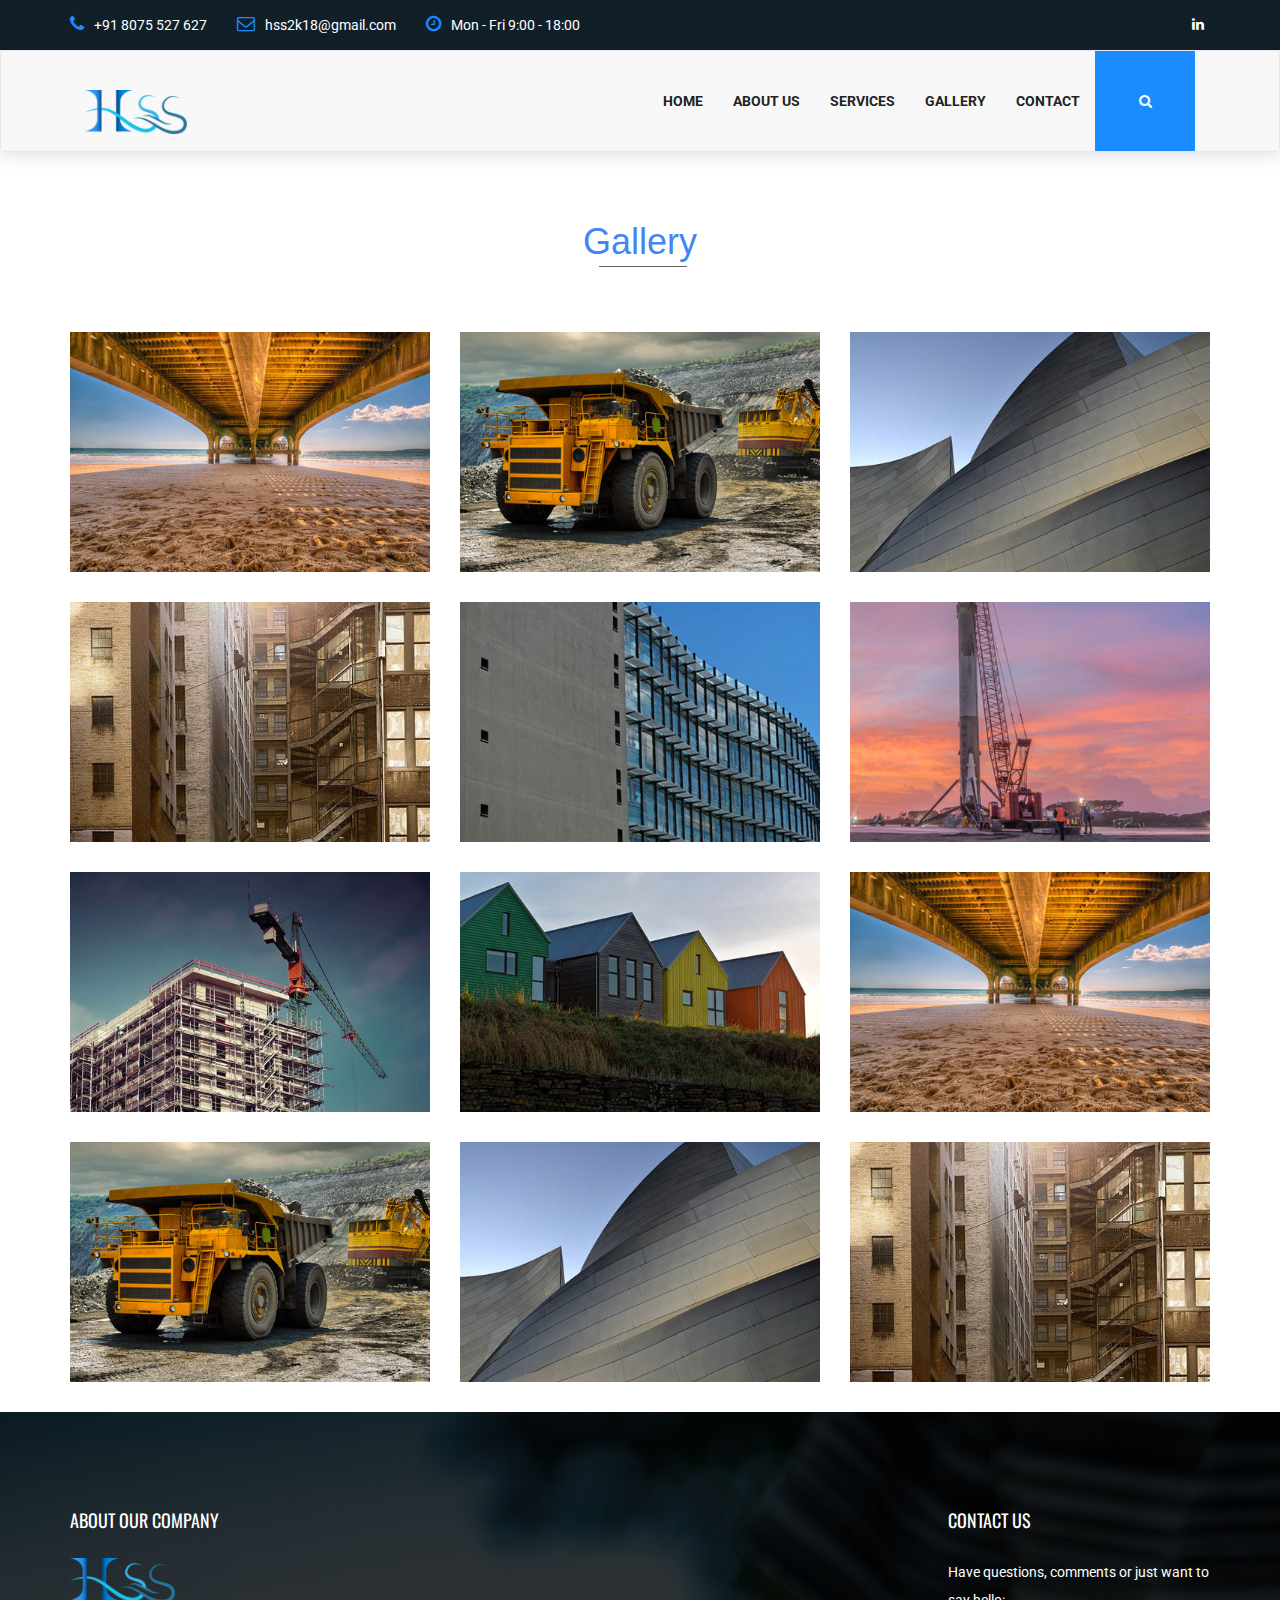
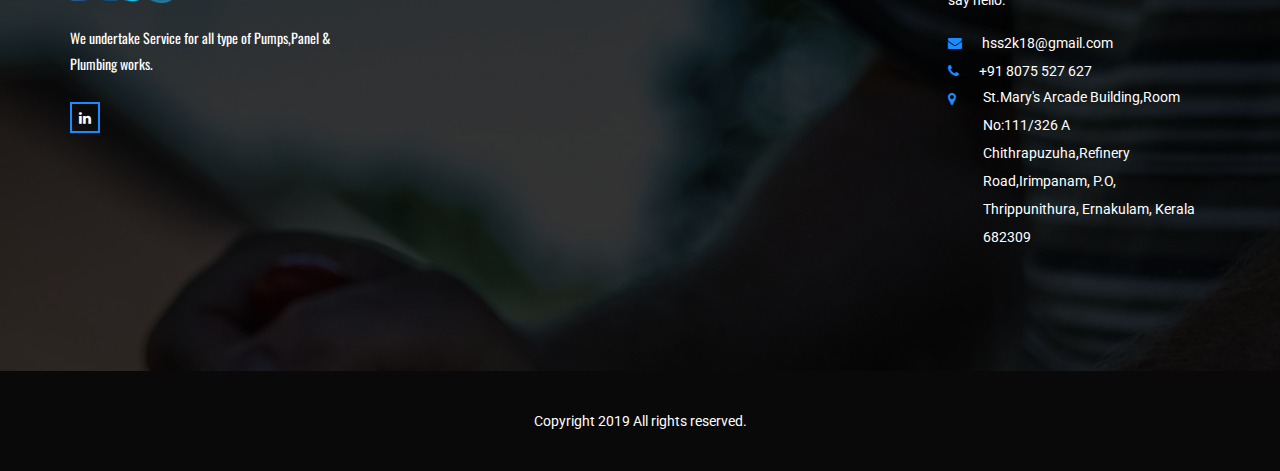
<file: gallery.html>
﻿<!DOCTYPE html>
<html lang="en">
<head>
    <meta charset="utf-8">
    <meta http-equiv="X-UA-Compatible" content="IE=edge">
    <meta name="viewport" content="width=device-width, initial-scale=1">

    <title>Hydronic Sales And Services</title>

    <!-- Favicon -->
    <link rel="icon" href="images/favicon-blue.png" type="image/x-icon" />
    <!-- Bootstrap CSS -->
    <link href="css/bootstrap.min.css" rel="stylesheet">
    <!-- Animate CSS -->
    <link href="vendors/animate/animate.css" rel="stylesheet">
    <!-- Icon CSS-->
    <link rel="stylesheet" href="vendors/font-awesome/css/font-awesome.min.css">
    <!-- Camera Slider -->
    <link rel="stylesheet" href="vendors/camera-slider/camera.css">
    <!-- Owlcarousel CSS-->
    <link rel="stylesheet" type="text/css" href="vendors/owl_carousel/owl.carousel.css" media="all">

    <!--Theme Styles CSS-->
    <link rel="stylesheet" type="text/css" href="css/style.css" media="all" />

    <link href="//maxcdn.bootstrapcdn.com/bootstrap/3.3.0/css/bootstrap.min.css" rel="stylesheet" id="bootstrap-css">
    <script src="//maxcdn.bootstrapcdn.com/bootstrap/3.3.0/js/bootstrap.min.js"></script>
    <script src="//code.jquery.com/jquery-1.11.1.min.js"></script>

    <!-- WARNING: Respond.js doesn't work if you view the page via file:// -->
    <!--[if lt IE 9]>
    <script src="js/html5shiv.min.js"></script>
    <script src="js/respond.min.js"></script>
    <![endif]-->
</head>
<body>
    <!-- Preloader -->
    <div class="preloader"></div>

    <!-- Top Header_Area -->
    <section class="top_header_area">
        <div class="container">
            <ul class="nav navbar-nav top_nav">
                <li><a href="#"><i class="fa fa-phone"></i>+91 8075 527 627</a></li>
                <li><a href="#"><i class="fa fa-envelope-o"></i>hss2k18@gmail.com</a></li>
                <li><a href="#"><i class="fa fa-clock-o"></i>Mon - Fri 9:00 - 18:00</a></li>
            </ul>
            <ul class="nav navbar-nav navbar-right social_nav">
                <li><a href="#"><i class="fa fa-linkedin" aria-hidden="true"></i></a></li>
            </ul>
        </div>
    </section>
    <!-- End Top Header_Area -->

    <!-- Header_Area -->
    <nav class="navbar navbar-default header_aera" id="main_navbar">
        <div class="container">
            <!-- searchForm -->
            <div class="searchForm">
                <form action="#" class="row m0">
                    <div class="input-group">
                        <span class="input-group-addon"><i class="fa fa-search"></i></span>
                        <input type="search" name="search" class="form-control" placeholder="Type & Hit Enter">
                        <span class="input-group-addon form_hide"><i class="fa fa-times"></i></span>
                    </div>
                </form>
            </div><!-- End searchForm -->
            <!-- Brand and toggle get grouped for better mobile display -->
            <div class="col-md-2 p0">
                <div class="navbar-header">
                    <button type="button" class="navbar-toggle collapsed" data-toggle="collapse" data-target="#min_navbar">
                    <span class="sr-only">Toggle navigation</span>
                    <span class="icon-bar"></span>
                    <span class="icon-bar"></span>
                    <span class="icon-bar"></span>
                    </button>
                    <a class="navbar-brand" href="index.html"><img src="images/logo.png" alt=""></a>
                </div>
            </div>

            <!-- Collect the nav links, forms, and other content for toggling -->
            <div class="col-md-10 p0">
                <div class="collapse navbar-collapse" id="min_navbar">
                    <ul class="nav navbar-nav navbar-right">
                        <li class="dropdown submenu">
                            <a href="index.html" class="dropdown-toggle">Home</a>
                        </li>
                        <li class="dropdown submenu">
                            <a href="about.html" class="dropdown-toggle">About Us</a>
                        </li>
                        <li class="dropdown submenu">
                            <a href="services.html" class="dropdown-toggle" >Services</a>
                        </li>
                        <li><a href="#">Gallery</a></li>
                        <li><a href="contact.html">Contact</a></li>
                        <li><a href="#" class="nav_searchFrom"><i class="fa fa-search"></i></a></li>
                    </ul>
                </div><!-- /.navbar-collapse -->
            </div>
        </div><!-- /.container -->
    </nav>
<!-- End Header_Area -->

    <!-- Banner area -->
<!--     <section class="banner_area" data-stellar-background-ratio="0.5">
        <h2>Gallery</h2>
        <ol class="breadcrumb">
            <li><a href="index.html">Home</a></li>
            <li><a href="#" class="active">About Us</a></li>
        </ol>
    </section> -->
<!-- End Banner area -->




    <!-- <div class="gallery">
        <h2>Image Gallery</h2>
        <p>The .thumbnail class can be used to display an image gallery.</p>
        <p>The .caption class adds proper padding and a dark grey color to text inside thumbnails.</p>
        <p>Click on the images to enlarge them.</p>
        <div class="row">
            <div class="col-md-4">
                <div class="thumbnail">
                    <a href="images/pics/1.jpg" target="_blank">
                        <img src="images/pics/1.jpg" alt="Lights" style="width:100%">
                        <div class="caption">
                            <p>Lorem ipsum donec id elit non mi porta gravida at eget metus.</p>
                        </div>
                    </a>
                </div>
            </div>
            <div class="col-md-4">
                <div class="thumbnail">
                    <a href="images/pics/1.jpg" target="_blank">
                        <img src="images/pics/2.jpg" alt="Lights" style="width:100%">
                        <div class="caption">
                            <p>Lorem ipsum donec id elit non mi porta gravida at eget metus.</p>
                        </div>
                    </a>
                </div>
            </div>
            <div class="col-md-4">
                <div class="thumbnail">
                    <a href="images/pics/1.jpg" target="_blank">
                        <img src="images/pics/3.jpg" alt="Lights" style="width:100%">
                        <div class="caption">
                            <p>Lorem ipsum donec id elit non mi porta gravida at eget metus.</p>
                        </div>
                    </a>
                </div>
            </div>
        </div> -->


<!------ Include the above in your HEAD tag ---------->
<section>
 <div class="container">
        <div class="row">
        <div class="gallery col-lg-12 col-md-12 col-sm-12 col-xs-12">
            <h1 class="gallery-title">Gallery</h1>
        </div>

       <!--  <div align="center">
            <button class="btn btn-default filter-button" data-filter="all">All</button>
            <button class="btn btn-default filter-button" data-filter="hdpe">HDPE Pipes</button>
            <button class="btn btn-default filter-button" data-filter="sprinkle">Sprinkle Pipes</button>
            <button class="btn btn-default filter-button" data-filter="spray">Spray Nozzle</button>
            <button class="btn btn-default filter-button" data-filter="irrigation">Irrigation Pipes</button>
        </div> -->
        <br/>



            <div class="gallery_product col-lg-4 col-md-4 col-sm-4 col-xs-6 filter hdpe">
                <img src="images/gallery/gl-1.jpg" class="img-responsive">
            </div>

            <div class="gallery_product col-lg-4 col-md-4 col-sm-4 col-xs-6 filter sprinkle">
                <img src="images/gallery/gl-2.jpg" class="img-responsive">
            </div>

            <div class="gallery_product col-lg-4 col-md-4 col-sm-4 col-xs-6 filter hdpe">
                <img src="images/gallery/gl-3.jpg" class="img-responsive">
            </div>

            <div class="gallery_product col-lg-4 col-md-4 col-sm-4 col-xs-6 filter irrigation">
                <img src="images/gallery/gl-4.jpg" class="img-responsive">
            </div>

            <div class="gallery_product col-lg-4 col-md-4 col-sm-4 col-xs-6 filter spray">
                <img src="images/gallery/gl-5.jpg" class="img-responsive">
            </div>

            <div class="gallery_product col-lg-4 col-md-4 col-sm-4 col-xs-6 filter irrigation">
                <img src="images/gallery/gl-6.jpg" class="img-responsive">
            </div>

            <div class="gallery_product col-lg-4 col-md-4 col-sm-4 col-xs-6 filter spray">
                <img src="images/gallery/gl-7.jpg" class="img-responsive">
            </div>

            <div class="gallery_product col-lg-4 col-md-4 col-sm-4 col-xs-6 filter irrigation">
                <img src="images/gallery/gl-8.jpg" class="img-responsive">
            </div>

            <div class="gallery_product col-lg-4 col-md-4 col-sm-4 col-xs-6 filter irrigation">
                <img src="images/gallery/gl-1.jpg" class="img-responsive">
            </div>

            <div class="gallery_product col-lg-4 col-md-4 col-sm-4 col-xs-6 filter hdpe">
                <img src="images/gallery/gl-2.jpg" class="img-responsive">
            </div>

            <div class="gallery_product col-lg-4 col-md-4 col-sm-4 col-xs-6 filter spray">
                <img src="images/gallery/gl-3.jpg" class="img-responsive">
            </div>

            <div class="gallery_product col-lg-4 col-md-4 col-sm-4 col-xs-6 filter sprinkle">
                <img src="images/gallery/gl-4.jpg" class="img-responsive">
            </div>
        </div>
    </div>
</section>


<!--         <div class="row">
            <div class="col-md-4">
                <div class="thumbnail">
                    <a href="images/pics/1.jpg" target="_blank">
                        <img src="images/pics/4.jpg" alt="Lights" style="width:100%">
                        <div class="caption">
                            <p>Lorem ipsum donec id elit non mi porta gravida at eget metus.</p>
                        </div>
                    </a>
                </div>
            </div>
            <div class="col-md-4">
                <div class="thumbnail">
                    <a href="images/pics/1.jpg" target="_blank">
                        <img src="images/pics/5.jpg" alt="Lights" style="width:100%">
                        <div class="caption">
                            <p>Lorem ipsum donec id elit non mi porta gravida at eget metus.</p>
                        </div>
                    </a>
                </div>
            </div>
            <div class="col-md-4">
                <div class="thumbnail">
                    <a href="images/pics/1.jpg" target="_blank">
                        <img src="images/pics/6.jpg" alt="Lights" style="width:100%">
                        <div class="caption">
                            <p>Lorem ipsum donec id elit non mi porta gravida at eget metus.</p>
                        </div>
                    </a>
                </div>
            </div>
        </div>
    </div> -->





    <!-- Footer Area -->
    <footer class="footer_area">
        <div class="container">
            <div class="footer_row row">
                <div class="col-md-3 col-sm-6 footer_about">
                    <h2>ABOUT OUR COMPANY</h2>
                    <img src="images/logo.png"  alt="">
                    <p>We undertake Service for all type of Pumps,Panel &amp; Plumbing works.</p>
                    <ul class="socail_icon">
                        <li><a href="#"><i class="fa fa-linkedin" aria-hidden="true"></i></a></li>
                    </ul>
                </div>
                <div class="col-md-3 col-sm-6 footer_about quick">
                   
                </div>
                <div class="col-md-3 col-sm-6 footer_about">
                   
                </div>
                <div class="col-md-3 col-sm-6 footer_about">
                    <h2>CONTACT US</h2>
                    <address>
                        <p>Have questions, comments or just want to say hello:</p>
                        <ul class="my_address">
                            <li><a href="#"><i class="fa fa-envelope" aria-hidden="true"></i>hss2k18@gmail.com</a></li>
                            <li><a href="#"><i class="fa fa-phone" aria-hidden="true"></i>+91 8075 527 627</a></li>
                            <li><a href="#"><i class="fa fa-map-marker" aria-hidden="true"></i><span>St.Mary's Arcade Building,Room No:111/326 A Chithrapuzuha,Refinery Road,Irimpanam, P.O, Thrippunithura, Ernakulam, Kerala 682309</span></a></li>
                        </ul>
                    </address>
                </div>
            </div>
        </div>
        <div class="copyright_area">
            Copyright 2019 All rights reserved.
    </footer>
    <!-- End Footer Area -->

    <!-- jQuery JS -->
    <script src="js/jquery-1.12.0.min.js"></script>
    <!-- Bootstrap JS -->
    <script src="js/bootstrap.min.js"></script>
    <!-- Animate JS -->
    <script src="vendors/animate/wow.min.js"></script>
    <!-- Camera Slider -->
    <script src="vendors/camera-slider/jquery.easing.1.3.js"></script>
    <script src="vendors/camera-slider/camera.min.js"></script>
    <!-- Isotope JS -->
    <script src="vendors/isotope/imagesloaded.pkgd.min.js"></script>
    <script src="vendors/isotope/isotope.pkgd.min.js"></script>
    <!-- Progress JS -->
    <script src="vendors/Counter-Up/jquery.counterup.min.js"></script>
    <script src="vendors/Counter-Up/waypoints.min.js"></script>
    <!-- Owlcarousel JS -->
    <script src="vendors/owl_carousel/owl.carousel.min.js"></script>
    <!-- Stellar JS -->
    <script src="vendors/stellar/jquery.stellar.js"></script>
    <!-- Theme JS -->
    <script src="js/theme.js"></script>
</body>
</html>
</file>
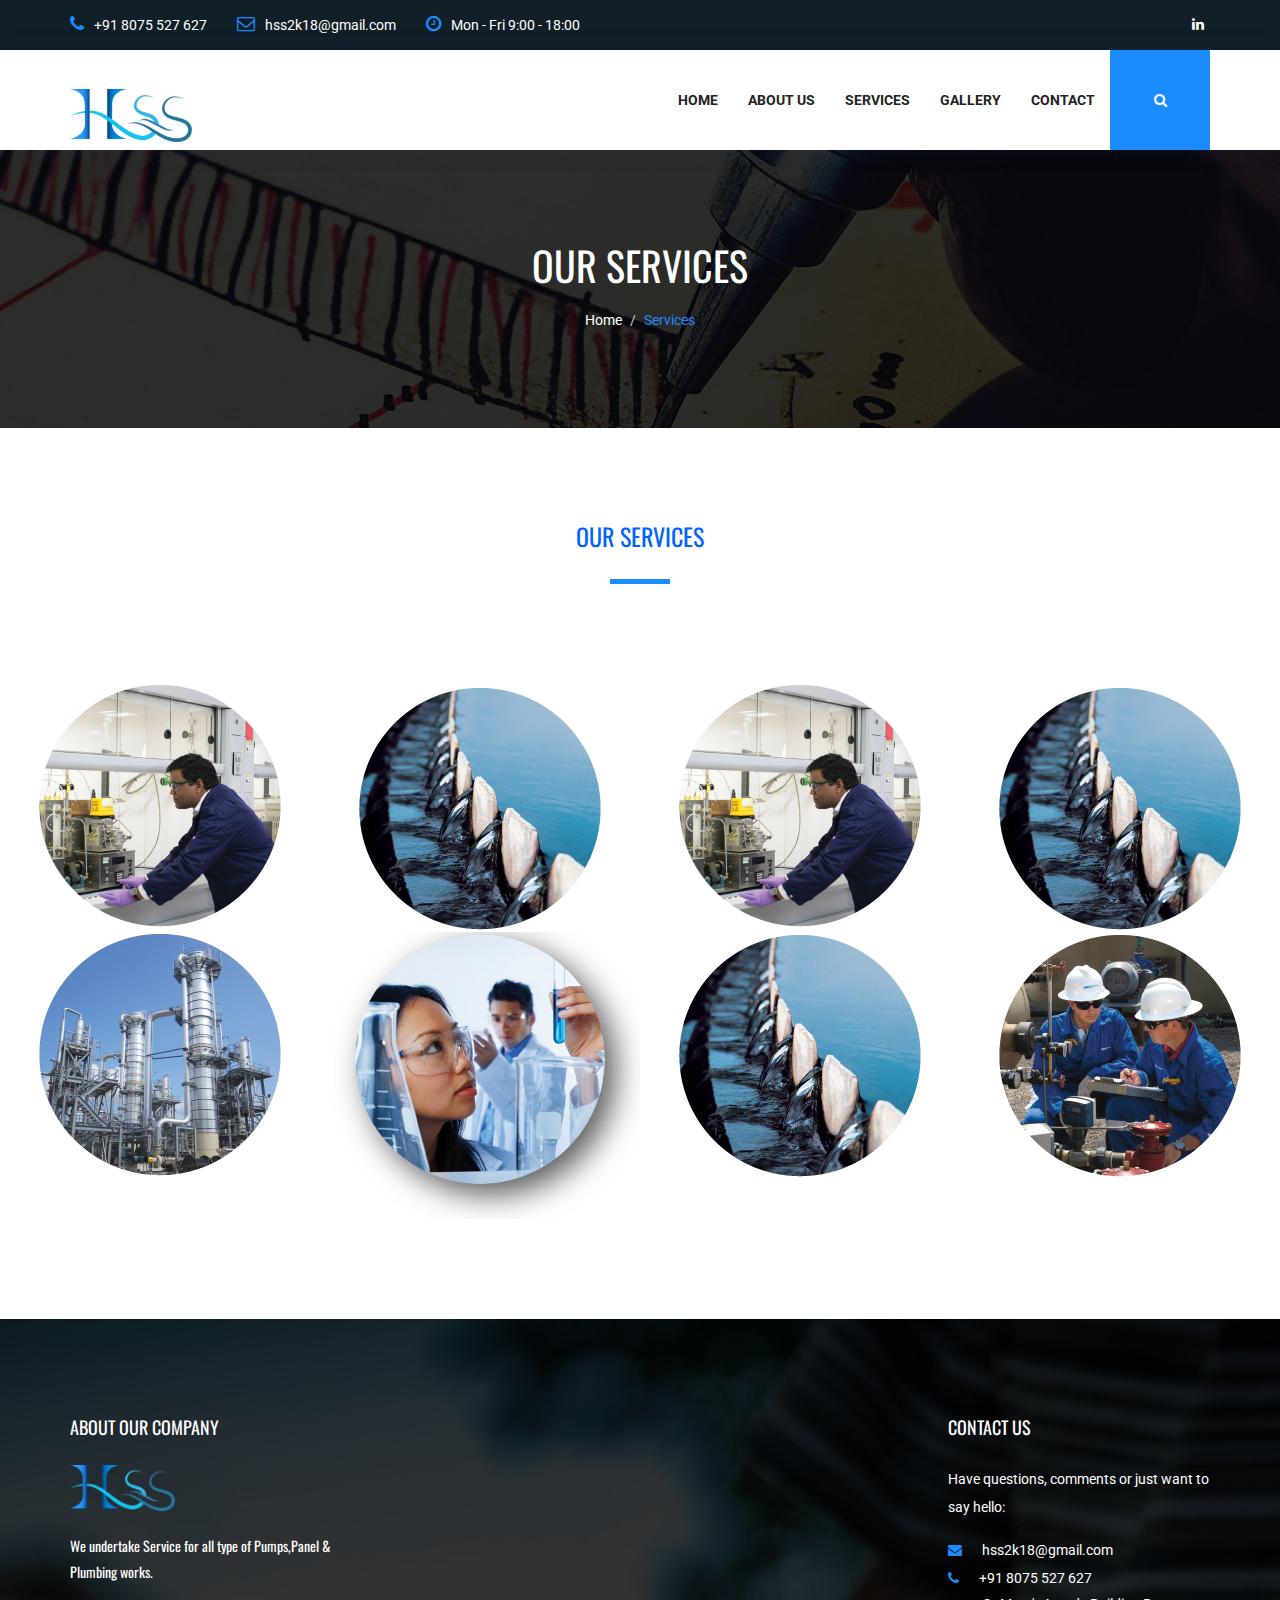
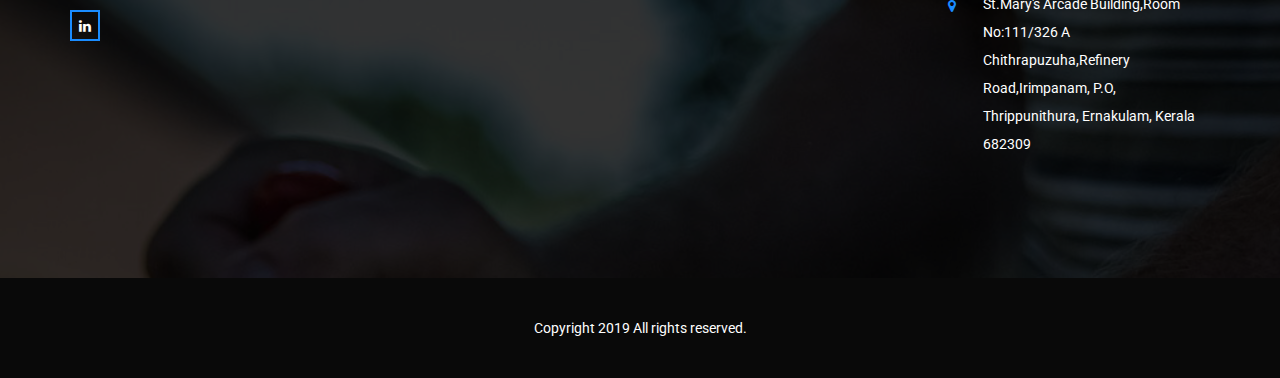
<file: services.html>
﻿<!DOCTYPE html>
<html lang="en">
<head>
    <meta charset="utf-8">
    <meta http-equiv="X-UA-Compatible" content="IE=edge">
    <meta name="viewport" content="width=device-width, initial-scale=1">

    <title>Hydronic Sales And Services</title>

    <!-- Favicon -->
    <link rel="icon" href="images/favicon-blue.png" type="image/x-icon" />
    <!-- Bootstrap CSS -->
    <link href="css/bootstrap.min.css" rel="stylesheet">
    <!-- Animate CSS -->
    <link href="vendors/animate/animate.css" rel="stylesheet">
    <!-- Icon CSS-->
	<link rel="stylesheet" href="vendors/font-awesome/css/font-awesome.min.css">
    <!-- Camera Slider -->
    <link rel="stylesheet" href="vendors/camera-slider/camera.css">
    <!-- Owlcarousel CSS-->
	<link rel="stylesheet" type="text/css" href="vendors/owl_carousel/owl.carousel.css" media="all">

    <!--Theme Styles CSS-->
	<link rel="stylesheet" type="text/css" href="css/style.css" media="all" />

    <!-- WARNING: Respond.js doesn't work if you view the page via file:// -->
    <!--[if lt IE 9]>
    <script src="js/html5shiv.min.js"></script>
    <script src="js/respond.min.js"></script>
    <![endif]-->
</head>
<body>
    <!-- Preloader -->
    <div class="preloader"></div>

    <!-- Top Header_Area -->
    <section class="top_header_area">
        <div class="container">
            <ul class="nav navbar-nav top_nav">
                <li><a href="#"><i class="fa fa-phone"></i>+91 8075 527 627</a></li>
                <li><a href="#"><i class="fa fa-envelope-o"></i>hss2k18@gmail.com</a></li>
                <li><a href="#"><i class="fa fa-clock-o"></i>Mon - Fri 9:00 - 18:00</a></li>
            </ul>
            <ul class="nav navbar-nav navbar-right social_nav">
                <li><a href="#"><i class="fa fa-linkedin" aria-hidden="true"></i></a></li>
            </ul>
        </div>
    </section>
    <!-- End Top Header_Area -->
    <!-- Header_Area -->
    <nav class="navbar navbar-default header_aera" id="main_navbar">
        <div class="container">
            <!-- searchForm -->
            <div class="searchForm">
                <form action="#" class="row m0">
                    <div class="input-group">
                        <span class="input-group-addon"><i class="fa fa-search"></i></span>
                        <input type="search" name="search" class="form-control" placeholder="Type & Hit Enter">
                        <span class="input-group-addon form_hide"><i class="fa fa-times"></i></span>
                    </div>
                </form>
            </div><!-- End searchForm -->
            <!-- Brand and toggle get grouped for better mobile display -->
            <div class="col-md-2 p0">
                <div class="navbar-header">
                    <button type="button" class="navbar-toggle collapsed" data-toggle="collapse" data-target="#min_navbar">
                        <span class="sr-only">Toggle navigation</span>
                        <span class="icon-bar"></span>
                        <span class="icon-bar"></span>
                        <span class="icon-bar"></span>
                    </button>
                    <a class="navbar-brand" href="index.html"><img src="images/logo.png" alt=""></a>
                </div>
            </div>

            <!-- Collect the nav links, forms, and other content for toggling -->
            <div class="col-md-10 p0">
                <div class="collapse navbar-collapse" id="min_navbar">
                    <ul class="nav navbar-nav navbar-right">
                        <li class="dropdown submenu">
                            <a href="index.html" class="dropdown-toggle">Home</a>
                        </li>
                        <li class="dropdown submenu">
                            <a href="about.html" class="dropdown-toggle">About Us</a>
                        </li>
                        <li class="dropdown submenu">
                            <a href="services.html" class="dropdown-toggle">Services</a>
                        </li>
                        <li><a href="gallery.html">Gallery</a></li>
                        <li><a href="contact.html">Contact</a></li>
                        <li><a href="#" class="nav_searchFrom"><i class="fa fa-search"></i></a></li>
                    </ul>
                </div><!-- /.navbar-collapse -->
            </div>
        </div><!-- /.container -->
    </nav>

    <!-- End Header_Area -->
    <!-- Banner area -->
    <section class="banner_area" data-stellar-background-ratio="0.5">
        <h2>Our Services</h2>
        <ol class="breadcrumb">
            <li><a href="index.html">Home</a></li>
            <li><a href="#" class="active">Services</a></li>
        </ol>
    </section>
    <!-- End Banner area -->
    <!-- Our Featured Works Area -->
    <div class="new_colo">
        <section class="featured_works row" data-stellar-background-ratio="0.3">
            <div class="tittle wow fadeInUp">
                <h2>Our Services</h2>
                <h4>&nbsp;</h4>
            </div>
            <div class="featured_gallery">
                <div class="col-md-3 col-sm-4 col-xs-6 gallery_iner p0">
                    <img src="images/services/6.png" alt="">
                    <div class="gallery_hover">
                        <h4>Hydro Pneumatic System</h4>
                        <a href="#" data-toggle="popover" title="Popover Header" data-content="Some content inside the popover">More Details</a>
                    </div>
                </div>
                <div class="col-md-3 col-sm-4 col-xs-6 gallery_iner p0">
                    <img src="images/services/7.png" alt="">
                    <div class="gallery_hover">
                        <h4>Water Treatmet Plants</h4>
                        <a href="#">More Details</a>
                    </div>
                </div>
                <div class="col-md-3 col-sm-4 col-xs-6 gallery_iner p0">
                    <img src="images/services/6.png" alt="">
                    <div class="gallery_hover">
                        <h4>Sewage Treatment Plants</h4>
                        <a href="#">More Details</a>
                    </div>
                </div>
                <div class="col-md-3 col-sm-4 col-xs-6 gallery_iner p0">
                    <img src="images/services/7.png" alt="">
                    <div class="gallery_hover">
                        <h4>Annual Maintenance Contract</h4>
                        <a href="#">More Details</a>
                    </div>
                </div>
                <div class="col-md-3 col-sm-4 col-xs-6 gallery_iner p0">
                    <img src="images/services/4.png" alt="">
                    <div class="gallery_hover">
                        <h4>Plumbing Works</h4>
                        <a href="#">More Details</a>
                    </div>
                </div>
                <div class="col-md-3 col-sm-4 col-xs-6 gallery_iner p0">
                    <img src="images/services/3.png" alt="">
                    <div class="gallery_hover">
                        <h4>Bolt Apartments</h4>
                        <a href="#">More Details</a>
                    </div>
                </div>
                <div class="col-md-3 col-sm-4 col-xs-6 gallery_iner p0">
                    <img src="images/services/7.png" alt="">
                    <div class="gallery_hover">
                        <h4>Effluent Treatment Plant</h4>
                        <a href="#">More Details</a>
                    </div>
                </div>
                <div class="col-md-3 col-sm-4 col-xs-6 gallery_iner p0">
                    <img src="images/services/5.png" alt="">
                    <div class="gallery_hover">
                        <h4>Retrofit &amp; Revamping Wrks</h4>
                        <a href="#">More Details</a>
                    </div>
                </div>
            </div>
        </section>
    </div>
    <!-- End Our Featured Works Area -->
    <!-- Our Team Area -->
    <!-- <section class="our_team_area">
        <div class="container">
            <div class="tittle wow fadeInUp">
                <h2>Our Team</h2>
                <h4>Lorem Ipsum is simply dummy text of the printing and typesetting industry</h4>
            </div>
            <div class="row team_row">
                <div class="col-md-3 col-sm-6 wow fadeInUp">
                   <div class="team_membar">
                        <img src="images/team/tm-1.jpg" alt="">
                        <div class="team_content">
                            <ul>
                                <li><a href="#"><i class="fa fa-facebook" aria-hidden="true"></i></a></li>
                                <li><a href="#"><i class="fa fa-twitter" aria-hidden="true"></i></a></li>
                                <li><a href="#"><i class="fa fa-linkedin" aria-hidden="true"></i></a></li>
                            </ul>
                            <a href="#" class="name">Prodip Ghosh</a>
                            <h6>Founder &amp; CEO</h6>
                        </div>
                   </div>
                </div>
                <div class="col-md-3 col-sm-6 wow fadeInUp" data-wow-delay="0.2s">
                   <div class="team_membar">
                        <img src="images/team/tm-2.jpg" alt="">
                        <div class="team_content">
                            <ul>
                                <li><a href="#"><i class="fa fa-facebook" aria-hidden="true"></i></a></li>
                                <li><a href="#"><i class="fa fa-twitter" aria-hidden="true"></i></a></li>
                                <li><a href="#"><i class="fa fa-linkedin" aria-hidden="true"></i></a></li>
                            </ul>
                            <a href="#" class="name">Emran Khan</a>
                            <h6>Web-Developer</h6>
                        </div>
                   </div>
                </div>
                <div class="col-md-3 col-sm-6 wow fadeInUp" data-wow-delay="0.4s">
                   <div class="team_membar">
                        <img src="images/team/tm-3.jpg" alt="">
                        <div class="team_content">
                            <ul>
                                <li><a href="#"><i class="fa fa-facebook" aria-hidden="true"></i></a></li>
                                <li><a href="#"><i class="fa fa-twitter" aria-hidden="true"></i></a></li>
                                <li><a href="#"><i class="fa fa-linkedin" aria-hidden="true"></i></a></li>
                            </ul>
                            <a href="#" class="name">Prodip Ghosh</a>
                            <h6>Founder &amp; CEO</h6>
                        </div>
                   </div>
                </div>
                <div class="col-md-3 col-sm-6 wow fadeInUp" data-wow-delay="0.6s">
                   <div class="team_membar">
                        <img src="images/team/tm-4.jpg" alt="">
                        <div class="team_content">
                            <ul>
                                <li><a href="#"><i class="fa fa-facebook" aria-hidden="true"></i></a></li>
                                <li><a href="#"><i class="fa fa-twitter" aria-hidden="true"></i></a></li>
                                <li><a href="#"><i class="fa fa-linkedin" aria-hidden="true"></i></a></li>
                            </ul>
                            <a href="#" class="name">Jakaria Khan</a>
                            <h6>Founder &amp; CEO</h6>
                        </div>
                   </div>
                </div>
            </div>
        </div>
    </section> -->
    <!-- End Our Team Area -->
    <!-- Footer Area -->
    <footer class="footer_area">
        <div class="container">
            <div class="footer_row row">
                <div class="col-md-3 col-sm-6 footer_about">
                    <h2>ABOUT OUR COMPANY</h2>
                    <img src="images/logo.png" alt="">
                    <p>We undertake Service for all type of Pumps,Panel &amp; Plumbing works.</p>
                    <ul class="socail_icon">
                        <li><a href="#"><i class="fa fa-linkedin" aria-hidden="true"></i></a></li>
                    </ul>
                </div>
                <div class="col-md-3 col-sm-6 footer_about quick">

                </div>
                <div class="col-md-3 col-sm-6 footer_about">

                </div>
                <div class="col-md-3 col-sm-6 footer_about">
                    <h2>CONTACT US</h2>
                    <address>
                        <p>Have questions, comments or just want to say hello:</p>
                        <ul class="my_address">
                            <li><a href="#"><i class="fa fa-envelope" aria-hidden="true"></i>hss2k18@gmail.com</a></li>
                            <li><a href="#"><i class="fa fa-phone" aria-hidden="true"></i>+91 8075 527 627</a></li>
                            <li><a href="#"><i class="fa fa-map-marker" aria-hidden="true"></i><span>St.Mary's Arcade Building,Room No:111/326 A Chithrapuzuha,Refinery Road,Irimpanam, P.O, Thrippunithura, Ernakulam, Kerala 682309</span></a></li>
                        </ul>
                    </address>
                </div>
            </div>
        </div>
        <div class="copyright_area">
            Copyright 2019 All rights reserved.
    </footer>
    <!-- End Footer Area -->
    <!-- jQuery JS -->
    <script src="js/jquery-1.12.0.min.js"></script>
    <!-- Bootstrap JS -->
    <script src="js/bootstrap.min.js"></script>
    <!-- Animate JS -->
    <script src="vendors/animate/wow.min.js"></script>
    <!-- Camera Slider -->
    <script src="vendors/camera-slider/jquery.easing.1.3.js"></script>
    <script src="vendors/camera-slider/camera.min.js"></script>
    <!-- Isotope JS -->
    <script src="vendors/isotope/imagesloaded.pkgd.min.js"></script>
    <script src="vendors/isotope/isotope.pkgd.min.js"></script>
    <!-- Progress JS -->
    <script src="vendors/Counter-Up/jquery.counterup.min.js"></script>
    <script src="vendors/Counter-Up/waypoints.min.js"></script>
    <!-- Owlcarousel JS -->
    <script src="vendors/owl_carousel/owl.carousel.min.js"></script>
    <!-- Stellar JS -->
    <script src="vendors/stellar/jquery.stellar.js"></script>
    <!-- Theme JS -->
    <script src="js/theme.js"></script>
    <script>
        $(document).ready(function () {
            $('[data-toggle="popover"]').popover();
        });
    </script>
</body>
</html>
</file>
<file: vendors/camera-slider/camera.css>
/**************************
*
*	GENERAL
*
**************************/
.camera_wrap a, .camera_wrap img, 
.camera_wrap ol, .camera_wrap ul, .camera_wrap li,
.camera_wrap table, .camera_wrap tbody, .camera_wrap tfoot, .camera_wrap thead, .camera_wrap tr, .camera_wrap th, .camera_wrap td
.camera_thumbs_wrap a, .camera_thumbs_wrap img, 
.camera_thumbs_wrap ol, .camera_thumbs_wrap ul, .camera_thumbs_wrap li,
.camera_thumbs_wrap table, .camera_thumbs_wrap tbody, .camera_thumbs_wrap tfoot, .camera_thumbs_wrap thead, .camera_thumbs_wrap tr, .camera_thumbs_wrap th, .camera_thumbs_wrap td {
	background: none;
	border: 0;
	font: inherit;
	font-size: 100%;
	margin: 0;
	padding: 0;
	vertical-align: baseline;
	list-style: none
}
.camera_wrap {
	direction: ltr;
	display: none;
	float: left;
	position: relative;
	z-index: 0;
}
.camera_wrap img {
	max-width: none!important;
}
.camera_fakehover {
	height: 100%;
	min-height: 60px;
	position: relative;
	width: 100%;
	z-index: 1;
}
.camera_wrap {
	width: 100%;
}
.camera_src {
	display: none;
}
.cameraCont, .cameraContents {
	height: 100%;
	position: relative;
	width: 100%;
	z-index: 1;
}
.cameraSlide {
	bottom: 0;
	left: 0;
	position: absolute;
	right: 0;
	top: 0;
	width: 100%;
}
.cameraContent {
	bottom: 0;
	display: none;
	left: 0;
	position: absolute;
	right: 0;
	top: 0;
	width: 100%;
}
.camera_target {
	bottom: 0;
	height: 100%;
	left: 0;
	overflow: hidden;
	position: absolute;
	right: 0;
	text-align: left;
	top: 0;
	width: 100%;
	z-index: 0;
}
.camera_overlayer {
	bottom: 0;
	height: 100%;
	left: 0;
	overflow: hidden;
	position: absolute;
	right: 0;
	top: 0;
	width: 100%;
	z-index: 0;
}
.camera_target_content {
	bottom: 0;
	left: 0;
	overflow: hidden;
	position: absolute;
	right: 0;
	top: 0;
	z-index: 2;
}
.camera_target_content .camera_link {
    background: url(images/blank.gif);
	display: block;
	height: 100%;
	text-decoration: none;
}
.camera_loader {
    background: #fff url(images/camera-loader.gif) no-repeat center;
	background: rgba(255, 255, 255, 0.9) u/images/camera-loader.gif) no-repeat center;
	border: 1px solid #ffffff;
	-webkit-border-radius: 18px;
	-moz-border-radius: 18px;
	border-radius: 18px;
	height: 36px;
	left: 50%;
	overflow: hidden;
	position: absolute;
	margin: -18px 0 0 -18px;
	top: 50%;
	width: 36px;
	z-index: 3;
}
.camera_bar {
	bottom: 0;
	left: 0;
	overflow: hidden;
	position: absolute;
	right: 0;
	top: 0;
	z-index: 3;
}
.camera_thumbs_wrap.camera_left .camera_bar, .camera_thumbs_wrap.camera_right .camera_bar {
	height: 100%;
	position: absolute;
	width: auto;
}
.camera_thumbs_wrap.camera_bottom .camera_bar, .camera_thumbs_wrap.camera_top .camera_bar {
	height: auto;
	position: absolute;
	width: 100%;
}
.camera_nav_cont {
	height: 65px;
	overflow: hidden;
	position: absolute;
	right: 9px;
	top: 15px;
	width: 120px;
	z-index: 4;
}
.camera_caption {
	bottom: 0;
	display: block;
	position: absolute;
	width: 100%;
}
.camera_caption > div {
	padding: 10px 20px;
}
.camerarelative {
	overflow: hidden;
	position: relative;
}
.imgFake {
	cursor: pointer;
}
.camera_prevThumbs {
	bottom: 4px;
	cursor: pointer;
	left: 0;
	position: absolute;
	top: 4px;
	visibility: hidden;
	width: 30px;
	z-index: 10;
}
.camera_prevThumbs div {
	background: url(images/camera_skins.png) no-repeat -160px 0;
	display: block;
	height: 40px;
	margin-top: -20px;
	position: absolute;
	top: 50%;
	width: 30px;
}
.camera_nextThumbs {
	bottom: 4px;
	cursor: pointer;
	position: absolute;
	right: 0;
	top: 4px;
	visibility: hidden;
	width: 30px;
	z-index: 10;
}
.camera_nextThumbs div {
	background: url(images/camera_skins.png) no-repeat -190px 0;
	display: block;
	height: 40px;
	margin-top: -20px;
	position: absolute;
	top: 50%;
	width: 30px;
}
.camera_command_wrap .hideNav {
	display: none;
}
.camera_command_wrap {
	left: 0;
	position: relative;
	right:0;
	z-index: 4;
}
.camera_wrap .camera_pag .camera_pag_ul {
	list-style: none;
	margin: 0;
	padding: 0;
	text-align: right;
}
.camera_wrap .camera_pag .camera_pag_ul li {
	-webkit-border-radius: 8px;
	-moz-border-radius: 8px;
	border-radius: 8px;
	cursor: pointer;
	display: inline-block;
	height: 16px;
	margin: 20px 5px;
	position: relative;
	text-align: left;
	text-indent: 9999px;
	width: 16px;
}
.camera_commands_emboss .camera_pag .camera_pag_ul li {
	-moz-box-shadow:
		0px 1px 0px rgba(255,255,255,1),
		inset 0px 1px 1px rgba(0,0,0,0.2);
	-webkit-box-shadow:
		0px 1px 0px rgba(255,255,255,1),
		inset 0px 1px 1px rgba(0,0,0,0.2);
	box-shadow:
		0px 1px 0px rgba(255,255,255,1),
		inset 0px 1px 1px rgba(0,0,0,0.2);
}
.camera_wrap .camera_pag .camera_pag_ul li > span {
	-webkit-border-radius: 5px;
	-moz-border-radius: 5px;
	border-radius: 5px;
	height: 8px;
	left: 4px;
	overflow: hidden;
	position: absolute;
	top: 4px;
	width: 8px;
}
.camera_commands_emboss .camera_pag .camera_pag_ul li:hover > span {
	-moz-box-shadow:
		0px 1px 0px rgba(255,255,255,1),
		inset 0px 1px 1px rgba(0,0,0,0.2);
	-webkit-box-shadow:
		0px 1px 0px rgba(255,255,255,1),
		inset 0px 1px 1px rgba(0,0,0,0.2);
	box-shadow:
		0px 1px 0px rgba(255,255,255,1),
		inset 0px 1px 1px rgba(0,0,0,0.2);
}
.camera_wrap .camera_pag .camera_pag_ul li.cameracurrent > span {
	-moz-box-shadow: 0;
	-webkit-box-shadow: 0;
	box-shadow: 0;
}
.camera_pag_ul li img {
	display: none;
	position: absolute;
}
.camera_pag_ul .thumb_arrow {
    border-left: 4px solid transparent;
    border-right: 4px solid transparent;
    border-top: 4px solid;
	top: 0;
	left: 50%;
	margin-left: -4px;
	position: absolute;
}
.camera_prev, .camera_next, .camera_commands {
	cursor: pointer;
	height: 40px;
	margin-top: -20px;
	position: absolute;
	top: 50%;
	width: 40px;
	z-index: 2;
}
.camera_prev {
	left: 0;
}
.camera_prev > span {
	background: url(images/camera_skins.png) no-repeat 0 0;
	display: block;
	height: 40px;
	width: 40px;
}
.camera_next {
	right: 0;
}
.camera_next > span {
	background: url(images/camera_skins.png) no-repeat -40px 0;
	display: block;
	height: 40px;
	width: 40px;
}
.camera_commands {
	right: 41px;
}
.camera_commands > .camera_play {
	background: url(images/camera_skins.png) no-repeat -80px 0;
	height: 40px;
	width: 40px;
}
.camera_commands > .camera_stop {
	background: url(images/camera_skins.png) no-repeat -120px 0;
	display: block;
	height: 40px;
	width: 40px;
}
.camera_wrap .camera_pag .camera_pag_ul li {
	-webkit-border-radius: 8px;
	-moz-border-radius: 8px;
	border-radius: 8px;
	cursor: pointer;
	display: inline-block;
	height: 16px;
	margin: 20px 5px;
	position: relative;
	text-indent: 9999px;
	width: 16px;
}
.camera_thumbs_cont {
	-webkit-border-bottom-right-radius: 4px;
	-webkit-border-bottom-left-radius: 4px;
	-moz-border-radius-bottomright: 4px;
	-moz-border-radius-bottomleft: 4px;
	border-bottom-right-radius: 4px;
	border-bottom-left-radius: 4px;
	overflow: hidden;
	position: relative;
	width: 100%;
}
.camera_commands_emboss .camera_thumbs_cont {
	-moz-box-shadow:
		0px 1px 0px rgba(255,255,255,1),
		inset 0px 1px 1px rgba(0,0,0,0.2);
	-webkit-box-shadow:
		0px 1px 0px rgba(255,255,255,1),
		inset 0px 1px 1px rgba(0,0,0,0.2);
	box-shadow:
		0px 1px 0px rgba(255,255,255,1),
		inset 0px 1px 1px rgba(0,0,0,0.2);
}
.camera_thumbs_cont > div {
	float: left;
	width: 100%;
}
.camera_thumbs_cont ul {
	overflow: hidden;
	padding: 3px 4px 8px;
	position: relative;
	text-align: center;
}
.camera_thumbs_cont ul li {
	display: inline;
	padding: 0 4px;
}
.camera_thumbs_cont ul li > img {
	border: 1px solid;
	cursor: pointer;
	margin-top: 5px;
	vertical-align:bottom;
}
.camera_clear {
	display: block;
	clear: both;
}
.showIt {
	display: none;
}
.camera_clear {
	clear: both;
	display: block;
	height: 1px;
	margin: -1px 0 25px;
	position: relative;
}
/**************************
*
*	COLORS & SKINS
*
**************************/
.pattern_1 .camera_overlayer {
	background: url(images/patterns/overlay1.png) repeat;
}
.pattern_2 .camera_overlayer {
	background: url(images/patterns/overlay2.png) repeat;
}
.pattern_3 .camera_overlayer {
	background: url(images/patterns/overlay3.png) repeat;
}
.pattern_4 .camera_overlayer {
	background: url(images/patterns/overlay4.png) repeat;
}
.pattern_5 .camera_overlayer {
	background: url(images/patterns/overlay5.png) repeat;
}
.pattern_6 .camera_overlayer {
	background: url(images/patterns/overlay6.png) repeat;
}
.pattern_7 .camera_overlayer {
	background: url(images/patterns/overlay7.png) repeat;
}
.pattern_8 .camera_overlayer {
	background: url(images/patterns/overlay8.png) repeat;
}
.pattern_9 .camera_overlayer {
	background: url(images/patterns/overlay9.png) repeat;
}
.pattern_10 .camera_overlayer {
	background: url(images/patterns/overlay10.png) repeat;
}
.camera_caption {
	color: #fff;
}
.camera_caption > div {
	background: #000;
	background: rgba(0, 0, 0, 0.8);
}
.camera_wrap .camera_pag .camera_pag_ul li {
	background: #b7b7b7;
}
.camera_wrap .camera_pag .camera_pag_ul li:hover > span {
	background: #b7b7b7;
}
.camera_wrap .camera_pag .camera_pag_ul li.cameracurrent > span {
	background: #434648;
}
.camera_pag_ul li img {
	border: 4px solid #e6e6e6;
	-moz-box-shadow: 0px 3px 6px rgba(0,0,0,.5);
	-webkit-box-shadow: 0px 3px 6px rgba(0,0,0,.5);
	box-shadow: 0px 3px 6px rgba(0,0,0,.5);
}
.camera_pag_ul .thumb_arrow {
    border-top-color: #e6e6e6;
}
.camera_prevThumbs, .camera_nextThumbs, .camera_prev, .camera_next, .camera_commands, .camera_thumbs_cont {
	background: #d8d8d8;
	background: rgba(216, 216, 216, 0.85);
}
.camera_wrap .camera_pag .camera_pag_ul li {
	background: #b7b7b7;
}
.camera_thumbs_cont ul li > img {
	border-color: 1px solid #000;
}
/*AMBER SKIN*/
.camera_amber_skin .camera_prevThumbs div {
	background-position: -160px -160px;
}
.camera_amber_skin .camera_nextThumbs div {
	background-position: -190px -160px;
}
.camera_amber_skin .camera_prev > span {
	background-position: 0 -160px;
}
.camera_amber_skin .camera_next > span {
	background-position: -40px -160px;
}
.camera_amber_skin .camera_commands > .camera_play {
	background-position: -80px -160px;
}
.camera_amber_skin .camera_commands > .camera_stop {
	background-position: -120px -160px;
}
/*ASH SKIN*/
.camera_ash_skin .camera_prevThumbs div {
	background-position: -160px -200px;
}
.camera_ash_skin .camera_nextThumbs div {
	background-position: -190px -200px;
}
.camera_ash_skin .camera_prev > span {
	background-position: 0 -200px;
}
.camera_ash_skin .camera_next > span {
	background-position: -40px -200px;
}
.camera_ash_skin .camera_commands > .camera_play {
	background-position: -80px -200px;
}
.camera_ash_skin .camera_commands > .camera_stop {
	background-position: -120px -200px;
}
/*AZURE SKIN*/
.camera_azure_skin .camera_prevThumbs div {
	background-position: -160px -240px;
}
.camera_azure_skin .camera_nextThumbs div {
	background-position: -190px -240px;
}
.camera_azure_skin .camera_prev > span {
	background-position: 0 -240px;
}
.camera_azure_skin .camera_next > span {
	background-position: -40px -240px;
}
.camera_azure_skin .camera_commands > .camera_play {
	background-position: -80px -240px;
}
.camera_azure_skin .camera_commands > .camera_stop {
	background-position: -120px -240px;
}
/*BEIGE SKIN*/
.camera_beige_skin .camera_prevThumbs div {
	background-position: -160px -120px;
}
.camera_beige_skin .camera_nextThumbs div {
	background-position: -190px -120px;
}
.camera_beige_skin .camera_prev > span {
	background-position: 0 -120px;
}
.camera_beige_skin .camera_next > span {
	background-position: -40px -120px;
}
.camera_beige_skin .camera_commands > .camera_play {
	background-position: -80px -120px;
}
.camera_beige_skin .camera_commands > .camera_stop {
	background-position: -120px -120px;
}
/*BLACK SKIN*/
.camera_black_skin .camera_prevThumbs div {
	background-position: -160px -40px;
}
.camera_black_skin .camera_nextThumbs div {
	background-position: -190px -40px;
}
.camera_black_skin .camera_prev > span {
	background-position: 0 -40px;
}
.camera_black_skin .camera_next > span {
	background-position: -40px -40px;
}
.camera_black_skin .camera_commands > .camera_play {
	background-position: -80px -40px;
}
.camera_black_skin .camera_commands > .camera_stop {
	background-position: -120px -40px;
}
/*BLUE SKIN*/
.camera_blue_skin .camera_prevThumbs div {
	background-position: -160px -280px;
}
.camera_blue_skin .camera_nextThumbs div {
	background-position: -190px -280px;
}
.camera_blue_skin .camera_prev > span {
	background-position: 0 -280px;
}
.camera_blue_skin .camera_next > span {
	background-position: -40px -280px;
}
.camera_blue_skin .camera_commands > .camera_play {
	background-position: -80px -280px;
}
.camera_blue_skin .camera_commands > .camera_stop {
	background-position: -120px -280px;
}
/*BROWN SKIN*/
.camera_brown_skin .camera_prevThumbs div {
	background-position: -160px -320px;
}
.camera_brown_skin .camera_nextThumbs div {
	background-position: -190px -320px;
}
.camera_brown_skin .camera_prev > span {
	background-position: 0 -320px;
}
.camera_brown_skin .camera_next > span {
	background-position: -40px -320px;
}
.camera_brown_skin .camera_commands > .camera_play {
	background-position: -80px -320px;
}
.camera_brown_skin .camera_commands > .camera_stop {
	background-position: -120px -320px;
}
/*BURGUNDY SKIN*/
.camera_burgundy_skin .camera_prevThumbs div {
	background-position: -160px -360px;
}
.camera_burgundy_skin .camera_nextThumbs div {
	background-position: -190px -360px;
}
.camera_burgundy_skin .camera_prev > span {
	background-position: 0 -360px;
}
.camera_burgundy_skin .camera_next > span {
	background-position: -40px -360px;
}
.camera_burgundy_skin .camera_commands > .camera_play {
	background-position: -80px -360px;
}
.camera_burgundy_skin .camera_commands > .camera_stop {
	background-position: -120px -360px;
}
/*CHARCOAL SKIN*/
.camera_charcoal_skin .camera_prevThumbs div {
	background-position: -160px -400px;
}
.camera_charcoal_skin .camera_nextThumbs div {
	background-position: -190px -400px;
}
.camera_charcoal_skin .camera_prev > span {
	background-position: 0 -400px;
}
.camera_charcoal_skin .camera_next > span {
	background-position: -40px -400px;
}
.camera_charcoal_skin .camera_commands > .camera_play {
	background-position: -80px -400px;
}
.camera_charcoal_skin .camera_commands > .camera_stop {
	background-position: -120px -400px;
}
/*CHOCOLATE SKIN*/
.camera_chocolate_skin .camera_prevThumbs div {
	background-position: -160px -440px;
}
.camera_chocolate_skin .camera_nextThumbs div {
	background-position: -190px -440px;
}
.camera_chocolate_skin .camera_prev > span {
	background-position: 0 -440px;
}
.camera_chocolate_skin .camera_next > span {
	background-position: -40px -440px;
}
.camera_chocolate_skin .camera_commands > .camera_play {
	background-position: -80px -440px;
}
.camera_chocolate_skin .camera_commands > .camera_stop {
	background-position: -120px -440px	;
}
/*COFFEE SKIN*/
.camera_coffee_skin .camera_prevThumbs div {
	background-position: -160px -480px;
}
.camera_coffee_skin .camera_nextThumbs div {
	background-position: -190px -480px;
}
.camera_coffee_skin .camera_prev > span {
	background-position: 0 -480px;
}
.camera_coffee_skin .camera_next > span {
	background-position: -40px -480px;
}
.camera_coffee_skin .camera_commands > .camera_play {
	background-position: -80px -480px;
}
.camera_coffee_skin .camera_commands > .camera_stop {
	background-position: -120px -480px	;
}
/*CYAN SKIN*/
.camera_cyan_skin .camera_prevThumbs div {
	background-position: -160px -520px;
}
.camera_cyan_skin .camera_nextThumbs div {
	background-position: -190px -520px;
}
.camera_cyan_skin .camera_prev > span {
	background-position: 0 -520px;
}
.camera_cyan_skin .camera_next > span {
	background-position: -40px -520px;
}
.camera_cyan_skin .camera_commands > .camera_play {
	background-position: -80px -520px;
}
.camera_cyan_skin .camera_commands > .camera_stop {
	background-position: -120px -520px	;
}
/*FUCHSIA SKIN*/
.camera_fuchsia_skin .camera_prevThumbs div {
	background-position: -160px -560px;
}
.camera_fuchsia_skin .camera_nextThumbs div {
	background-position: -190px -560px;
}
.camera_fuchsia_skin .camera_prev > span {
	background-position: 0 -560px;
}
.camera_fuchsia_skin .camera_next > span {
	background-position: -40px -560px;
}
.camera_fuchsia_skin .camera_commands > .camera_play {
	background-position: -80px -560px;
}
.camera_fuchsia_skin .camera_commands > .camera_stop {
	background-position: -120px -560px	;
}
/*GOLD SKIN*/
.camera_gold_skin .camera_prevThumbs div {
	background-position: -160px -600px;
}
.camera_gold_skin .camera_nextThumbs div {
	background-position: -190px -600px;
}
.camera_gold_skin .camera_prev > span {
	background-position: 0 -600px;
}
.camera_gold_skin .camera_next > span {
	background-position: -40px -600px;
}
.camera_gold_skin .camera_commands > .camera_play {
	background-position: -80px -600px;
}
.camera_gold_skin .camera_commands > .camera_stop {
	background-position: -120px -600px	;
}
/*GREEN SKIN*/
.camera_green_skin .camera_prevThumbs div {
	background-position: -160px -640px;
}
.camera_green_skin .camera_nextThumbs div {
	background-position: -190px -640px;
}
.camera_green_skin .camera_prev > span {
	background-position: 0 -640px;
}
.camera_green_skin .camera_next > span {
	background-position: -40px -640px;
}
.camera_green_skin .camera_commands > .camera_play {
	background-position: -80px -640px;
}
.camera_green_skin .camera_commands > .camera_stop {
	background-position: -120px -640px	;
}
/*GREY SKIN*/
.camera_grey_skin .camera_prevThumbs div {
	background-position: -160px -680px;
}
.camera_grey_skin .camera_nextThumbs div {
	background-position: -190px -680px;
}
.camera_grey_skin .camera_prev > span {
	background-position: 0 -680px;
}
.camera_grey_skin .camera_next > span {
	background-position: -40px -680px;
}
.camera_grey_skin .camera_commands > .camera_play {
	background-position: -80px -680px;
}
.camera_grey_skin .camera_commands > .camera_stop {
	background-position: -120px -680px	;
}
/*INDIGO SKIN*/
.camera_indigo_skin .camera_prevThumbs div {
	background-position: -160px -720px;
}
.camera_indigo_skin .camera_nextThumbs div {
	background-position: -190px -720px;
}
.camera_indigo_skin .camera_prev > span {
	background-position: 0 -720px;
}
.camera_indigo_skin .camera_next > span {
	background-position: -40px -720px;
}
.camera_indigo_skin .camera_commands > .camera_play {
	background-position: -80px -720px;
}
.camera_indigo_skin .camera_commands > .camera_stop {
	background-position: -120px -720px	;
}
/*KHAKI SKIN*/
.camera_khaki_skin .camera_prevThumbs div {
	background-position: -160px -760px;
}
.camera_khaki_skin .camera_nextThumbs div {
	background-position: -190px -760px;
}
.camera_khaki_skin .camera_prev > span {
	background-position: 0 -760px;
}
.camera_khaki_skin .camera_next > span {
	background-position: -40px -760px;
}
.camera_khaki_skin .camera_commands > .camera_play {
	background-position: -80px -760px;
}
.camera_khaki_skin .camera_commands > .camera_stop {
	background-position: -120px -760px	;
}
/*LIME SKIN*/
.camera_lime_skin .camera_prevThumbs div {
	background-position: -160px -800px;
}
.camera_lime_skin .camera_nextThumbs div {
	background-position: -190px -800px;
}
.camera_lime_skin .camera_prev > span {
	background-position: 0 -800px;
}
.camera_lime_skin .camera_next > span {
	background-position: -40px -800px;
}
.camera_lime_skin .camera_commands > .camera_play {
	background-position: -80px -800px;
}
.camera_lime_skin .camera_commands > .camera_stop {
	background-position: -120px -800px	;
}
/*MAGENTA SKIN*/
.camera_magenta_skin .camera_prevThumbs div {
	background-position: -160px -840px;
}
.camera_magenta_skin .camera_nextThumbs div {
	background-position: -190px -840px;
}
.camera_magenta_skin .camera_prev > span {
	background-position: 0 -840px;
}
.camera_magenta_skin .camera_next > span {
	background-position: -40px -840px;
}
.camera_magenta_skin .camera_commands > .camera_play {
	background-position: -80px -840px;
}
.camera_magenta_skin .camera_commands > .camera_stop {
	background-position: -120px -840px	;
}
/*MAROON SKIN*/
.camera_maroon_skin .camera_prevThumbs div {
	background-position: -160px -880px;
}
.camera_maroon_skin .camera_nextThumbs div {
	background-position: -190px -880px;
}
.camera_maroon_skin .camera_prev > span {
	background-position: 0 -880px;
}
.camera_maroon_skin .camera_next > span {
	background-position: -40px -880px;
}
.camera_maroon_skin .camera_commands > .camera_play {
	background-position: -80px -880px;
}
.camera_maroon_skin .camera_commands > .camera_stop {
	background-position: -120px -880px	;
}
/*ORANGE SKIN*/
.camera_orange_skin .camera_prevThumbs div {
	background-position: -160px -920px;
}
.camera_orange_skin .camera_nextThumbs div {
	background-position: -190px -920px;
}
.camera_orange_skin .camera_prev > span {
	background-position: 0 -920px;
}
.camera_orange_skin .camera_next > span {
	background-position: -40px -920px;
}
.camera_orange_skin .camera_commands > .camera_play {
	background-position: -80px -920px;
}
.camera_orange_skin .camera_commands > .camera_stop {
	background-position: -120px -920px	;
}
/*OLIVE SKIN*/
.camera_olive_skin .camera_prevThumbs div {
	background-position: -160px -1080px;
}
.camera_olive_skin .camera_nextThumbs div {
	background-position: -190px -1080px;
}
.camera_olive_skin .camera_prev > span {
	background-position: 0 -1080px;
}
.camera_olive_skin .camera_next > span {
	background-position: -40px -1080px;
}
.camera_olive_skin .camera_commands > .camera_play {
	background-position: -80px -1080px;
}
.camera_olive_skin .camera_commands > .camera_stop {
	background-position: -120px -1080px	;
}
/*PINK SKIN*/
.camera_pink_skin .camera_prevThumbs div {
	background-position: -160px -960px;
}
.camera_pink_skin .camera_nextThumbs div {
	background-position: -190px -960px;
}
.camera_pink_skin .camera_prev > span {
	background-position: 0 -960px;
}
.camera_pink_skin .camera_next > span {
	background-position: -40px -960px;
}
.camera_pink_skin .camera_commands > .camera_play {
	background-position: -80px -960px;
}
.camera_pink_skin .camera_commands > .camera_stop {
	background-position: -120px -960px	;
}
/*PISTACHIO SKIN*/
.camera_pistachio_skin .camera_prevThumbs div {
	background-position: -160px -1040px;
}
.camera_pistachio_skin .camera_nextThumbs div {
	background-position: -190px -1040px;
}
.camera_pistachio_skin .camera_prev > span {
	background-position: 0 -1040px;
}
.camera_pistachio_skin .camera_next > span {
	background-position: -40px -1040px;
}
.camera_pistachio_skin .camera_commands > .camera_play {
	background-position: -80px -1040px;
}
.camera_pistachio_skin .camera_commands > .camera_stop {
	background-position: -120px -1040px	;
}
/*PINK SKIN*/
.camera_pink_skin .camera_prevThumbs div {
	background-position: -160px -80px;
}
.camera_pink_skin .camera_nextThumbs div {
	background-position: -190px -80px;
}
.camera_pink_skin .camera_prev > span {
	background-position: 0 -80px;
}
.camera_pink_skin .camera_next > span {
	background-position: -40px -80px;
}
.camera_pink_skin .camera_commands > .camera_play {
	background-position: -80px -80px;
}
.camera_pink_skin .camera_commands > .camera_stop {
	background-position: -120px -80px;
}
/*RED SKIN*/
.camera_red_skin .camera_prevThumbs div {
	background-position: -160px -1000px;
}
.camera_red_skin .camera_nextThumbs div {
	background-position: -190px -1000px;
}
.camera_red_skin .camera_prev > span {
	background-position: 0 -1000px;
}
.camera_red_skin .camera_next > span {
	background-position: -40px -1000px;
}
.camera_red_skin .camera_commands > .camera_play {
	background-position: -80px -1000px;
}
.camera_red_skin .camera_commands > .camera_stop {
	background-position: -120px -1000px	;
}
/*TANGERINE SKIN*/
.camera_tangerine_skin .camera_prevThumbs div {
	background-position: -160px -1120px;
}
.camera_tangerine_skin .camera_nextThumbs div {
	background-position: -190px -1120px;
}
.camera_tangerine_skin .camera_prev > span {
	background-position: 0 -1120px;
}
.camera_tangerine_skin .camera_next > span {
	background-position: -40px -1120px;
}
.camera_tangerine_skin .camera_commands > .camera_play {
	background-position: -80px -1120px;
}
.camera_tangerine_skin .camera_commands > .camera_stop {
	background-position: -120px -1120px	;
}
/*TURQUOISE SKIN*/
.camera_turquoise_skin .camera_prevThumbs div {
	background-position: -160px -1160px;
}
.camera_turquoise_skin .camera_nextThumbs div {
	background-position: -190px -1160px;
}
.camera_turquoise_skin .camera_prev > span {
	background-position: 0 -1160px;
}
.camera_turquoise_skin .camera_next > span {
	background-position: -40px -1160px;
}
.camera_turquoise_skin .camera_commands > .camera_play {
	background-position: -80px -1160px;
}
.camera_turquoise_skin .camera_commands > .camera_stop {
	background-position: -120px -1160px	;
}
/*VIOLET SKIN*/
.camera_violet_skin .camera_prevThumbs div {
	background-position: -160px -1200px;
}
.camera_violet_skin .camera_nextThumbs div {
	background-position: -190px -1200px;
}
.camera_violet_skin .camera_prev > span {
	background-position: 0 -1200px;
}
.camera_violet_skin .camera_next > span {
	background-position: -40px -1200px;
}
.camera_violet_skin .camera_commands > .camera_play {
	background-position: -80px -1200px;
}
.camera_violet_skin .camera_commands > .camera_stop {
	background-position: -120px -1200px	;
}
/*WHITE SKIN*/
.camera_white_skin .camera_prevThumbs div {
	background-position: -160px -80px;
}
.camera_white_skin .camera_nextThumbs div {
	background-position: -190px -80px;
}
.camera_white_skin .camera_prev > span {
	background-position: 0 -80px;
}
.camera_white_skin .camera_next > span {
	background-position: -40px -80px;
}
.camera_white_skin .camera_commands > .camera_play {
	background-position: -80px -80px;
}
.camera_white_skin .camera_commands > .camera_stop {
	background-position: -120px -80px;
}
/*YELLOW SKIN*/
.camera_yellow_skin .camera_prevThumbs div {
	background-position: -160px -1240px;
}
.camera_yellow_skin .camera_nextThumbs div {
	background-position: -190px -1240px;
}
.camera_yellow_skin .camera_prev > span {
	background-position: 0 -1240px;
}
.camera_yellow_skin .camera_next > span {
	background-position: -40px -1240px;
}
.camera_yellow_skin .camera_commands > .camera_play {
	background-position: -80px -1240px;
}
.camera_yellow_skin .camera_commands > .camera_stop {
	background-position: -120px -1240px	;
}
</file>
<file: css/style.css>
/*----------------------------------------------------
@File: Default Styles
@Author:DedSec

This file contains the styling for the actual theme, this
is the file you need to edit to change the look of the
theme.

This files contents are outlined below.

	1. Variables
	2. Prefix
	3. header
	4. Slider
    5. Builder
    6. About
    7. Offer
    8. Feature
    9. Services
    10. Team
    11. Achievments
    12. Testimonial
    13. Gallery
    14. Blog
    15. Call
    16. Construction
    17. Min-blog
    18. 404
    19. Contact
    20. Footer
    21. Responsive


----------------------------------------------------*/
/*--------------------------------------------------*/
@import url("https://fonts.googleapis.com/css?family=Oswald:300,400,700|Roboto:300,300i,400,400i,500,500i,700,700i");
/*Color Variables*/
::selection {
  background-color: #f8b81d;
  color: #FFFFFF;
}

/* Button */
.button_all {
  font: 700 18px/59px "Roboto", sans-serif;
  width: 180px;
  text-align: center;
  background: #1a8cff;
  display: block;
  border: 0;
  color: #222222;
  text-transform: uppercase;
  position: relative;
  z-index: 2;
  padding: 0;
}
.button_all:before {
  content: "";
  position: absolute;
  z-index: -1;
  background: #222222;
  top: 0;
  bottom: 0;
  left: 0;
  display: block;
  right: 0;
  transform: scaleY(0);
  transform-origin: 50%;
  transition-property: transform;
  transition-duration: 0.3s;
  transition-timing-function: ease-out;
}
.button_all:hover, .button_all:focus {
  color: #fff !important;
}
.button_all:hover:before, .button_all:focus:before {
  transform: scaleY(1);
}

/* Section Title*/
.tittle {
  text-align: center;
  text-transform: uppercase;
}
.tittle h2 {
  font: 400 24px "Oswald", sans-serif;
  color: #222222;
  padding-top: 90px;
  position: relative;
}
.tittle h2:after {
  content: "";
  position: absolute;
  background: #1a8cff;
  height: 5px;
  width: 60px;
  left: 50%;
  transform: translateX(-50%);
  bottom: -30px;
}
.tittle h4 {
  font: 400 14px "Roboto", sans-serif;
  color: #555555;
  padding-top: 55px;
}

/* Subtittle */
.subtittle h2 {
  font: 700 36px "Roboto", sans-serif;
  color: #222222;
  text-transform: uppercase;
  position: relative;
  margin-bottom: 20px;
}
.subtittle h2:after {
  content: "";
  position: absolute;
  height: 2px;
  width: 80px;
  background: #222222;
  left: 0;
  bottom: -22px;
}
.subtittle h5 {
  font: 400 14px "Roboto", sans-serif;
  color: #555555;
  padding-top: 22px;
}

/* Preloader */
.preloader {
  position: fixed;
  left: 0px;
  top: 0px;
  width: 100%;
  height: 100%;
  z-index: 999999;
  background-color: #eff1f4;
  background-position: center center;
  background-repeat: no-repeat;
  background-image: url(https://media.giphy.com/media/jAYUbVXgESSti/giphy.gif);
}

/*--------------------------------------------------*/
/*Prefix Styles*/
.m0 {
  margin: 0;
}

.p0 {
  padding: 0;
}

body {
  font-family: "Roboto", sans-serif;
  /*Section Fix*/
}
body h1, body h2, body h3, body h4, body h5, body h6 {
  margin: 0;
}
body p {
  font-family: "Roboto", sans-serif;
  line-height: 26px;
  color: #555555;
  margin: 0;
}
body section.row, body header.row, body footer.row {
  margin: 0;
}

/*Ancore*/
a, .btn, button {
  outline: none;
  transition: all 300ms linear 0s;
}
a:before, a:after, .btn:before, .btn:after, button:before, button:after {
  transition: all 300ms linear 0s;
}
a:focus, a:hover, .btn:focus, .btn:hover, button:focus, button:hover {
  outline: none;
  text-decoration: none;
  transition: all 300ms linear 0s;
}

/*--------------------------------------------------*/
/* Top header */
.top_header_area {
  background: #111f29;
}
.top_header_area .top_nav li a {
  font: 400 14px/50px "Roboto", sans-serif;
  color: #fff;
  padding: 0;
  padding-left: 30px;
}
.top_header_area .top_nav li a i {
  color: #1a8cff;
  font-size: 18px;
  padding-right: 10px;
}
.top_header_area .top_nav li a:hover, .top_header_area .top_nav li a:focus {
  background-color: transparent;
  color: #1a8cff;
}
.top_header_area .top_nav li:first-child a {
  padding: 0;
}
.top_header_area .social_nav {
  margin: 0;
  padding-top: 12px;
}
.top_header_area .social_nav li a {
  font-size: 14px;
  color: #fff;
  padding: 0;
  text-align: center;
  height: 24px;
  width: 24px;
  border-radius: 50%;
  margin-left: 10px;
}
.top_header_area .social_nav li a i {
  line-height: 24px;
}
.top_header_area .social_nav li a:hover, .top_header_area .social_nav li a:focus {
  background: #1a8cff;
  color: #111f29;
}

/* End Top header */
/* Top header 2 */
.top_header_area.top_header {
  background-color: transparent;
  position: relative;
  overflow: hidden;
}
.top_header_area.top_header .right_top_header {
  background: #111f29;
  display: block;
  overflow: hidden;
  padding-left: 20px;
}
.top_header_area.top_header .right_top_header:after {
  content: "";
  position: absolute;
  right: 0;
  width: 50%;
  background: #111f29;
  height: 50px;
  z-index: -1;
}

/* End Top header 2 */
/* Header Aera */
.header_aera {
  background: #fff;
  border-radius: 0;
  border: 0;
  margin: 0;
  width: 100%;
  z-index: 9999;
  top: 0;
  box-shadow: 0px 0px 20px 0px rgba(21, 47, 95, 0.2);
}
.header_aera .searchForm {
  height: 0;
  overflow: hidden;
  transition: all 300ms linear 0s;
}
.header_aera .searchForm .input-group-addon {
  border-radius: 0;
  border: none;
  font-size: 14px;
  padding: 0 45px;
  background: #1a8cff;
  color: #fff;
  cursor: pointer;
}
.header_aera .searchForm .form-control {
  height: 79px;
  padding: 0 15px;
  border-radius: 0;
  border: none;
  color: #fff;
  background: #1a8cff;
  text-align: center;
  font: 400 16px "Roboto", sans-serif;
  box-shadow: inset 0 1px 1px rgba(0, 0, 0, 0.075), 0 0 8px rgba(102, 175, 233, 0.6);
}
.header_aera .searchForm .form-control.placeholder {
  font: 400 16px "Roboto", sans-serif;
  color: #fff;
}
.header_aera .searchForm .form-control:-moz-placeholder {
  font: 400 16px "Roboto", sans-serif;
  color: #fff;
}
.header_aera .searchForm .form-control::-webkit-input-placeholder {
  font: 400 16px "Roboto", sans-serif;
  color: #fff;
}
.header_aera .show {
  height: 80px;
  border-bottom: 1px solid transparent;
}
.header_aera .navbar-header .navbar-brand {
  padding-top: 39px;
}
.header_aera .navbar-header .navbar-brand img {
  max-width: 70%;
}
.header_aera .navbar-collapse .navbar-nav.navbar-right li a {
  font: 700 14px/100px "Roboto", sans-serif;
  color: #222222;
  text-transform: uppercase;
  padding: 0;
  padding-left: 30px;
}
.header_aera .navbar-collapse .navbar-nav.navbar-right li a:hover, .header_aera .navbar-collapse .navbar-nav.navbar-right li a:focus {
  color: #1a8cff;
}
.header_aera .navbar-collapse .navbar-nav.navbar-right li .nav_searchFrom {
  width: 100px;
  background: #1a8cff;
  color: #fff;
  padding: 0;
  text-align: center;
  margin-left: 15px;
}
.header_aera .navbar-collapse .navbar-nav.navbar-right li .nav_searchFrom:hover, .header_aera .navbar-collapse .navbar-nav.navbar-right li .nav_searchFrom:focus {
  color: #222222;
}
@media (min-width: 768px) {
  .header_aera .navbar-collapse .navbar-nav.navbar-right li.submenu .other_dropdwn {
    margin-right: -122px;
  }
}
.header_aera .navbar-collapse .navbar-nav.navbar-right li.submenu ul {
  border: none;
  box-shadow: none;
  border-radius: 0px;
  min-width: 190px;
  transition: all 500ms ease-in-out;
  background: #1a8cff;
}
@media (min-width: 768px) {
  .header_aera .navbar-collapse .navbar-nav.navbar-right li.submenu ul {
    margin-right: -150px;
    display: block;
    transform: rotateX(-90deg);
    transform-origin: top;
  }
}
.header_aera .navbar-collapse .navbar-nav.navbar-right li.submenu ul li {
  display: block;
}
.header_aera .navbar-collapse .navbar-nav.navbar-right li.submenu ul li a {
  line-height: normal;
  font: 700 14px/normal "Roboto", sans-serif;
  padding: 12px 8px;
  display: block;
}
.header_aera .navbar-collapse .navbar-nav.navbar-right li.submenu ul:before {
  content: "";
  width: 100%;
  height: 5px;
  background: #222222;
  position: absolute;
  top: 0px;
  transform: translateZ(0);
  backface-visibility: hidden;
  transform: scaleX(0);
  transform-origin: 0 50%;
  transition: all 800ms ease-in-out;
}
.header_aera .navbar-collapse .navbar-nav.navbar-right li.submenu ul:after {
  content: "";
  width: 100%;
  height: 5px;
  position: absolute;
  bottom: 0px;
  background: #222222;
  transform: translateZ(0);
  backface-visibility: hidden;
  transform: scaleX(0);
  transform-origin: 100% 50%;
  transition: all 800ms ease-in-out;
}
@media (min-width: 768px) {
  .header_aera .navbar-collapse .navbar-nav.navbar-right li:hover.submenu ul {
    transform: rotateX(0deg);
  }
  .header_aera .navbar-collapse .navbar-nav.navbar-right li:hover.submenu ul:before {
    transform: scaleX(1);
  }
  .header_aera .navbar-collapse .navbar-nav.navbar-right li:hover.submenu ul:after {
    transform: scaleX(1);
  }
}

/* End Header Aera */
/* End header area 2 */
.header_aera_tow {
  background-color: transparent;
  position: relative;
  box-shadow: none;
}
.header_aera_tow .navbar_right_fulid {
  background: #fff;
  height: 100px;
  padding-left: 20px;
  box-shadow: 0px 0px 40px 0px rgba(21, 47, 95, 0.2);
}
.header_aera_tow .navbar_right_fulid:after {
  content: "";
  position: absolute;
  right: 0;
  height: 100px;
  background: #fff;
  width: 30%;
  z-index: -1;
  box-shadow: 0px 0px 40px 0px rgba(21, 47, 95, 0.2);
}
.header_aera_tow .navbar_right_fulid ul.nav.navbar-nav.navbar-right {
  margin-right: 0;
}

.navbar-default .navbar-nav > .open > a, .navbar-default .navbar-nav > .open > a:focus, .navbar-default .navbar-nav > .open > a:hover {
  background-color: transparent;
}

/* header area 2 */
/*--------------------------------------------------*/
/* slider_area */
.slider_area .slider_inner .camera_caption {
  height: 100%;
}
.slider_area .slider_inner .camera_caption div {
  background: transparent;
  position: absolute;
  width: 100%;
  text-align: center;
  z-index: 1;
  top: 50%;
  transform: translateY(-50%);
  text-transform: uppercase;
  text-shadow: none;
  left: 0;
}
.slider_area .slider_inner .camera_caption div h5 {
  color: #1a8cff;
  font: 400 24px "Roboto", sans-serif;
}
.slider_area .slider_inner .camera_caption div h3 {
  color: #fff;
  font: 400 30px "Roboto", sans-serif;
  padding-top: 27px;
}
.slider_area .slider_inner .camera_caption div p {
  padding-top: 60px;
  color: #fff;
  font: 400 14px/26px "Roboto", sans-serif;
  max-width: 750px;
  margin: 0 auto;
  padding-bottom: 90px;
}
.slider_area .slider_inner .camera_caption div a {
  font: 700 18px/59px "Roboto", sans-serif;
  width: 180px;
  text-align: center;
  background: #1a8cff;
  display: block;
  text-shadow: none;
  margin: 0 auto;
  outline: none !important;
  box-shadow: none;
  border: 0;
  color: #222222;
  position: relative;
  z-index: 2;
  padding: 0;
}
.slider_area .slider_inner .camera_caption div a:before {
  content: "";
  position: absolute;
  z-index: -1;
  background: #fff;
  top: 0;
  bottom: 0;
  left: 0;
  display: block;
  right: 0;
  transform: scaleY(0);
  transform-origin: 50%;
  transition-property: transform;
  transition-duration: 0.3s;
  transition-timing-function: ease-out;
}
.slider_area .slider_inner .camera_caption div a:hover:before, .slider_area .slider_inner .camera_caption div a:focus:before {
  transform: scaleY(1);
}
.slider_area .slider_inner .camera_prev, .slider_area .slider_inner .camera_next {
  opacity: 1 !important;
  background-color: transparent;
}
.slider_area .slider_inner .camera_prev span, .slider_area .slider_inner .camera_next span {
  display: none;
}
.slider_area .slider_inner .camera_prev {
  position: relative;
}
.slider_area .slider_inner .camera_prev:after {
  content: "";
  position: absolute;
  top: -20px;
  background: url("../vendors/camera-slider/images/prev.png") no-repeat;
  left: 382px;
  height: 50px;
  width: 50px;
}
.slider_area .slider_inner .camera_next:after {
  content: "";
  position: absolute !important;
  top: 0;
  background: url("../vendors/camera-slider/images/next.png") no-repeat;
  right: 382px;
  height: 50px;
  width: 50px;
}
.slider_area .slider_inner .camera_fakehover {
  top: 20px;
}

/* End slider_area */
/* slider_area_tow */
.slider_area_tow .slider_inner .camera_caption div .container {
  width: 1170px !important;
  text-align: left;
  position: relative;
  top: 250px;
}
.slider_area_tow .slider_inner .camera_caption div .container p {
  margin: 0;
}
.slider_area_tow .slider_inner .camera_caption div .container a {
  margin: 0;
}
.slider_area_tow .slider_inner .camera_prev:after {
  left: 230px;
}
.slider_area_tow .slider_inner .camera_next:after {
  right: 230px;
}

/* End slider_area_tow */
/* Banner Area */
.banner_area {
  background: url("../images/banner-bg.jpg") no-repeat fixed;
  background-position: center;
  text-align: center;
  position: relative;
  z-index: 1;
  padding-bottom: 70px;
}
.banner_area:after {
  content: "";
  position: absolute;
  top: 0;
  background-color: rgba(0, 0, 0, 0.8);
  left: 0;
  right: 0;
  bottom: 0;
  display: block;
  z-index: -1;
}
.banner_area h2 {
  color: #fff;
  font: 400 40px "Oswald", sans-serif;
  text-transform: uppercase;
  padding-top: 85px;
}
.banner_area .breadcrumb {
  background-color: transparent;
  padding-top: 15px;
}
.banner_area .breadcrumb li a {
  font: 400 14px "Roboto", sans-serif;
  color: #fefefe;
}
.banner_area .breadcrumb li a.active {
  color: #1a8cff;
}

/* End Banner Area */
/*--------------------------------------------------*/
.professional_builder {
  background: #f5f5f5;
  padding-top: 80px;
  padding-bottom: 50px;
}
.professional_builder .builder_all .builder {
  text-align: center;
  padding-bottom: 25px;
}
.professional_builder .builder_all .builder i {
  font-size: 48px;
  color: #1a8cff;
  padding-bottom: 35px;
}
.professional_builder .builder_all .builder h4 {
  font: 700 18px "Roboto", sans-serif;
  color: #222222;
  padding-bottom: 20px;
}
.professional_builder .builder_all .builder p {
  font: 400 14px/26px "Roboto", sans-serif;
  color: #555555;
}

/*--------------------------------------------------*/
/* about_us_area */
.about_us_area {
  background: #fefefe;
}
.about_us_area .about_row {
  padding-top: 70px;
  padding-bottom: 70px;
}
.about_us_area .about_row p {
  font: 400 14px/26px "Roboto", sans-serif;
  color: #555555;
  padding-top: 28px;
  padding-bottom: 54px;
}
.about_us_area .about_row .about_client {
  padding-top: 7px;
}
.about_us_area .about_row .about_client img {
  max-width: 100%;
}
.about_us_area .about_row .our_skill_inner .single_skill h3 {
  font: 700 18px "Roboto", sans-serif;
  color: #222222;
  padding-bottom: 8px;
}
.about_us_area .about_row .our_skill_inner .single_skill .progress {
  background: #f5f5f5;
  box-shadow: none;
  height: 8px;
  width: 100%;
  overflow: visible;
  border-radius: 0;
  position: relative;
  margin-bottom: 40px;
}
.about_us_area .about_row .our_skill_inner .single_skill .progress .progress-bar {
  background: #1a8cff;
  box-shadow: none;
}
.about_us_area .about_row .our_skill_inner .single_skill .progress .progress-bar .progress_parcent {
  font: 700 18px "Roboto", sans-serif;
  color: #222222;
  position: absolute;
  right: 0;
  top: -30px;
}
.about_us_area .about_us2_pages {
  padding-top: 90px;
}

/* End about_us_area */
/*--------------------------------------------------*/
.what_we_area {
    /*background-image: url(https://media.giphy.com/media/jokM8sDhDEjsRoWeFp/giphy.gif);*/
    background-image: url(https://media3.giphy.com/media/Xlk4JrwQE7XEs/giphy.gif);
    background-size: cover;
}
.what_we_area .tittle h2:after {
  background: #fff;
}
.what_we_area .tittle h4 {
  color: #333;
}
.what_we_area .construction_iner {
  padding-top: 60px;
  padding-bottom: 70px;
}
.what_we_area .construction_iner .construction {
  text-align: center;
  padding-bottom: 30px;
  cursor: move;
}
.what_we_area .construction_iner .construction .cns-img {
  z-index: 2;
}
.what_we_area .construction_iner .construction .cns-img img {
  max-width: 100%;
}
.what_we_area .construction_iner .construction .cns-content {
  background: #fff;
  padding: 0 30px;
  padding-bottom: 20px;
  margin-top: -30px;
}
.what_we_area .construction_iner .construction .cns-content i {
  color: #fff;
  font-size: 24px;
  background: #333333;
  line-height: 60px;
  width: 60px;
  display: block;
  margin: 0 auto;
  z-index: 1;
  transition: all 300ms linear 0s;
  position: relative;
}
.what_we_area .construction_iner .construction .cns-content a {
  font: 700 18px "Roboto", sans-serif;
  text-transform: uppercase;
  color: #222222;
  padding-top: 17px;
  display: block;
}
.what_we_area .construction_iner .construction .cns-content p {
  font: 400 14px/26px "Roboto", sans-serif;
  color: #555555;
  padding-top: 20px;
}
.what_we_area .construction_iner .construction:hover a, .what_we_area .construction_iner .construction:focus a {
  color: #1a8cff;
}
.what_we_area .construction_iner .construction:hover i, .what_we_area .construction_iner .construction:focus i {
  font-size: 35px;
}

/*--------------------------------------------------*/
.our_feature_area {
    padding-bottom: 90px;

    background: #f5f5f5;
}
.our_feature_area .feature_row {
  padding-top: 70px;
}
.our_feature_area .feature_row .feature_img {
  padding-top: 10px;
}
.our_feature_area .feature_row .feature_img img {
  max-width: 100%;
}
.our_feature_area .feature_row .feature_content .subtittle {
  padding-bottom: 40px;
}
.our_feature_area .feature_row .feature_content .media {
  padding-bottom: 15px;
}
.our_feature_area .feature_row .feature_content .media .media-left {
  padding-right: 30px;
}
.our_feature_area .feature_row .feature_content .media .media-left a i {
  font-size: 24px;
  color: #1a8cff;
  line-height: 50px;
  width: 60px;
  text-align: center;
  background: #333333;
  border: 5px solid #1a8cff;
}
.our_feature_area .feature_row .feature_content .media .media-body a {
  font: 700 18px "Roboto", sans-serif;
  color: #222222;
  text-transform: uppercase;
}
.our_feature_area .feature_row .feature_content .media .media-body a:hover, .our_feature_area .feature_row .feature_content .media .media-body a:focus {
  color: #1a8cff;
}
.our_feature_area .feature_row .feature_content .media .media-body p {
  font: 400 14px/26px "Roboto", sans-serif;
  color: #555555;
  padding-top: 20px;
}

/*--------------------------------------------------*/
/* our_services_area */
.our_services_area {
  background: #2e3841;
  padding-bottom: 100px;
}
.our_services_area .tittle h2 {
  color: #fff;
}
.our_services_area .tittle h4 {
  color: #fefefe;
}
.our_services_area .portfolio_inner_area {
  padding-top: 60px;
}
.our_services_area .portfolio_inner_area .portfolio_filter {
  padding-bottom: 55px;
}
.our_services_area .portfolio_inner_area .portfolio_filter ul {
  text-align: center;
  margin: 0;
  padding: 0;
}
.our_services_area .portfolio_inner_area .portfolio_filter ul li {
  list-style: none;
  display: inline-block;
  padding-left: 30px;
}
.our_services_area .portfolio_inner_area .portfolio_filter ul li:first-child {
  padding: 0;
}
.our_services_area .portfolio_inner_area .portfolio_filter ul li a {
  font: 400 14px "Oswald", sans-serif;
  text-transform: uppercase;
  color: #f5f5f5;
}
.our_services_area .portfolio_inner_area .portfolio_filter ul li:hover a, .our_services_area .portfolio_inner_area .portfolio_filter ul li:focus a, .our_services_area .portfolio_inner_area .portfolio_filter ul li.active a {
  color: #1a8cff;
}
.our_services_area .portfolio_inner_area .portfolio_item .single_facilities .single_facilities_inner {
  position: relative;
}
.our_services_area .portfolio_inner_area .portfolio_item .single_facilities .single_facilities_inner img {
  max-width: 100%;
}
.our_services_area .portfolio_inner_area .portfolio_item .single_facilities .single_facilities_inner .gallery_hover {
  background-color: rgba(248, 184, 29, 0.851);
  position: absolute;
  top: 20px;
  left: 20px;
  right: 20px;
  bottom: 20px;
  overflow: hidden;
  display: block;
  text-align: center;
  padding-top: calc(50% - 70px);
  cursor: pointer;
  opacity: 0;
  transition: all 300ms linear 0s;
}
.our_services_area .portfolio_inner_area .portfolio_item .single_facilities .single_facilities_inner .gallery_hover h4 {
  color: #fff;
  font: 700 14px "Roboto", sans-serif;
  padding-bottom: 30px;
  text-transform: uppercase;
  position: relative;
  left: -65%;
  transition: all 300ms linear 0s;
}
.our_services_area .portfolio_inner_area .portfolio_item .single_facilities .single_facilities_inner .gallery_hover ul {
  padding: 0;
  margin: 0;
  position: relative;
  right: -67%;
  transition: all 300ms linear 0s;
}
.our_services_area .portfolio_inner_area .portfolio_item .single_facilities .single_facilities_inner .gallery_hover ul li {
  list-style: none;
  display: inline-block;
  padding-left: 17px;
}
.our_services_area .portfolio_inner_area .portfolio_item .single_facilities .single_facilities_inner .gallery_hover ul li:first-child {
  padding: 0;
}
.our_services_area .portfolio_inner_area .portfolio_item .single_facilities .single_facilities_inner .gallery_hover ul li a {
  font-size: 14px;
  color: #fff;
  line-height: 45px;
  width: 45px;
  border-radius: 50%;
  border: 1px solid #fff;
  display: block;
}
.our_services_area .portfolio_inner_area .portfolio_item .single_facilities .single_facilities_inner .gallery_hover ul li a:hover, .our_services_area .portfolio_inner_area .portfolio_item .single_facilities .single_facilities_inner .gallery_hover ul li a:focus {
  color: #1a8cff;
  background: #fff;
}
.our_services_area .portfolio_inner_area .portfolio_item .single_facilities .single_facilities_inner:hover .gallery_hover, .our_services_area .portfolio_inner_area .portfolio_item .single_facilities .single_facilities_inner:focus .gallery_hover {
  opacity: 1;
}
.our_services_area .portfolio_inner_area .portfolio_item .single_facilities .single_facilities_inner:hover .gallery_hover h4, .our_services_area .portfolio_inner_area .portfolio_item .single_facilities .single_facilities_inner:focus .gallery_hover h4 {
  left: 0;
}
.our_services_area .portfolio_inner_area .portfolio_item .single_facilities .single_facilities_inner:hover .gallery_hover ul, .our_services_area .portfolio_inner_area .portfolio_item .single_facilities .single_facilities_inner:focus .gallery_hover ul {
  right: 0;
}

/* grid-sizer css */
.grid-sizer {
  width: 33.33333333%;
}

/* End our_services_area */
/* our_services_tow */
.our_services_tow {
  background: #f5f5f5;
  padding-bottom: 100px;
  overflow: hidden;
  display: block;
}
.our_services_tow .architecture_area {
  padding-top: 60px;
}
.our_services_tow .architecture_area .portfolio_filter_2 {
  border: 1px solid #dfe3e4;
  display: block;
  overflow: hidden;
}
.our_services_tow .architecture_area .portfolio_filter_2 ul {
  padding: 0;
}
.our_services_tow .architecture_area .portfolio_filter_2 ul li {
  float: left;
  list-style: none;
  width: 20%;
  text-align: center;
  transition: all 300ms linear 0s;
  border-right: 1px solid #dfe3e4;
  height: 150px;
}
.our_services_tow .architecture_area .portfolio_filter_2 ul li:last-child {
  border-right: 0;
}
.our_services_tow .architecture_area .portfolio_filter_2 ul li a {
  font: 400 18px "Roboto", sans-serif;
  color: #222222;
  display: block;
  padding-top: 40px;
  padding-bottom: 35px;
}
.our_services_tow .architecture_area .portfolio_filter_2 ul li a i {
  font-size: 36px;
  display: block;
  padding-bottom: 10px;
}
.our_services_tow .architecture_area .portfolio_filter_2 ul li:hover, .our_services_tow .architecture_area .portfolio_filter_2 ul li:focus, .our_services_tow .architecture_area .portfolio_filter_2 ul li.active {
  border-bottom: 5px solid #1a8cff;
}
.our_services_tow .architecture_area .portfolio_filter_2 ul li:hover a, .our_services_tow .architecture_area .portfolio_filter_2 ul li:focus a, .our_services_tow .architecture_area .portfolio_filter_2 ul li.active a {
  color: #1a8cff;
}
.our_services_tow .architecture_area .portfolio_2 {
  padding-top: 90px;
}
.our_services_tow .architecture_area .portfolio_2 .single_facilities img {
  max-width: 100%;
}
.our_services_tow .architecture_area .portfolio_2 .single_facilities .who_we_area .subtittle {
  padding-bottom: 30px;
}
.our_services_tow .architecture_area .portfolio_2 .single_facilities .who_we_area .subtittle h2:after {
  background: #1a8cff;
}
.our_services_tow .architecture_area .portfolio_2 .single_facilities .who_we_area p {
  font: 400 14px/26px "Roboto", sans-serif;
  color: #555555;
  padding-bottom: 30px;
}
.our_services_tow .architecture_area .portfolio_2 .single_facilities .who_we_area a {
  margin-top: 20px;
}
.our_services_tow .services_pages {
  padding-top: 0;
}

.grid-sizer-2 {
  width: 41.66666667%;
}

/* our_services_tow */
/*--------------------------------------------------*/
.our_team_area {
  padding-bottom: 70px;
  background: #fefefe;
}
.our_team_area .team_row {
  padding-top: 70px;
}
.our_team_area .team_row .team_membar {
  height: 378px;
  display: block;
  overflow: hidden;
  position: relative;
  margin-bottom: 30px;
}
.our_team_area .team_row .team_membar img {
  max-width: 100%;
}
.our_team_area .team_row .team_membar .team_content {
  background: #1a8cff;
  text-align: center;
  padding-top: 20px;
  padding-bottom: 30px;
  position: absolute;
  bottom: 0;
  left: 0;
  right: 0;
  display: block;
}
.our_team_area .team_row .team_membar .team_content ul {
  padding: 0;
  margin: 0;
  height: 0px;
  overflow: hidden;
  transition: all 300ms linear 0s;
}
.our_team_area .team_row .team_membar .team_content ul li {
  list-style: none;
  padding-left: 20px;
  display: inline-block;
}
.our_team_area .team_row .team_membar .team_content ul li:first-child {
  padding: 0;
}
.our_team_area .team_row .team_membar .team_content ul li a {
  font-size: 14px;
  color: #fff;
  line-height: 43px;
  width: 45px;
  text-align: center;
  border-radius: 50%;
  border: 1px solid #fff;
  display: block;
}
.our_team_area .team_row .team_membar .team_content ul li a:hover, .our_team_area .team_row .team_membar .team_content ul li a:focus {
  color: #1a8cff;
  background: #fff;
}
.our_team_area .team_row .team_membar .team_content .name {
  font: 700 14px "Roboto", sans-serif;
  color: #fff;
  display: block;
  text-transform: uppercase;
  padding-top: 10px;
}
.our_team_area .team_row .team_membar .team_content h6 {
  font: 400 14px "Roboto", sans-serif;
  color: #fff;
  padding-top: 5px;
}
.our_team_area .team_row .team_membar:hover .team_content ul, .our_team_area .team_row .team_membar:focus .team_content ul {
  height: 50px;
}

/*--------------------------------------------------*/
.our_achievments_area {
  background: url("../images/achievments_bg.jpg") no-repeat fixed;
  background-position: center;
  text-align: center;
  position: relative;
  z-index: 1;
  padding-bottom: 100px;
}
.our_achievments_area:after {
  content: "";
  position: absolute;
  top: 0;
  background-color: rgba(0, 0, 0, 0.8);
  left: 0;
  right: 0;
  bottom: 0;
  display: block;
  z-index: -1;
}
.our_achievments_area .tittle h2 {
  color: #fff;
}
.our_achievments_area .tittle h4 {
  color: #fefefe;
}
.our_achievments_area .achievments_row {
  padding-top: 60px;
}
.our_achievments_area .achievments_row .completed {
  text-align: center;
  border-right: 3px solid #fff;
}
.our_achievments_area .achievments_row .completed:last-child {
  border: 0;
}
.our_achievments_area .achievments_row .completed i {
  font-size: 30px;
  color: #fff;
  display: block;
  padding-top: 10px;
}
.our_achievments_area .achievments_row .completed .counter {
  font: 700 40px "Roboto", sans-serif;
  color: #1a8cff;
  display: block;
  padding-top: 23px;
}
.our_achievments_area .achievments_row .completed h6 {
  font: 400 14px "Roboto", sans-serif;
  color: #fff;
  padding-top: 20px;
  text-transform: uppercase;
  padding-bottom: 5px;
}

/*--------------------------------------------------*/
/* Testimonial Area */
.testimonial_area {
    padding-bottom: 90px;
    background: #f5f5f5;
}
.testimonial_area .testimonial_carosel {
  padding-top: 60px;
}
.testimonial_area .testimonial_carosel .item .media {
  max-width: 260px;
  margin: 0 auto;
  padding-bottom: 35px;
}
.testimonial_area .testimonial_carosel .item .media .media-left {
  padding-right: 30px;
}
.testimonial_area .testimonial_carosel .item .media .media-left a img {
  width: auto;
}
.testimonial_area .testimonial_carosel .item .media .media-body {
  padding-top: 40px;
}
.testimonial_area .testimonial_carosel .item .media .media-body h4 {
  font: 700 14px "Roboto", sans-serif;
  text-transform: uppercase;
  color: #222222;
}
.testimonial_area .testimonial_carosel .item .media .media-body h6 {
  font: 400 italic 14px "Roboto", sans-serif;
  color: #555555;
  padding-top: 5px;
}
.testimonial_area .testimonial_carosel .item p {
  font: 400 italic 14px/26px "Roboto", sans-serif;
  color: #1a8cff;
  max-width: 945px;
  margin: 0 auto;
  text-align: center;
  padding-bottom: 50px;
}
.testimonial_area .testimonial_carosel .item p i {
  color: #555555;
  font-size: 18px;
  display: block;
}
.testimonial_area .testimonial_carosel .item p .fa-quote-left {
  text-align: right;
  padding-top: 5px;
}
.testimonial_area .testimonial_carosel .item p .fa-quote-right {
  text-align: left;
  padding-bottom: 5px;
}
.testimonial_area .testimonial_carosel .owl-controls {
  text-align: center;
}
.testimonial_area .testimonial_carosel .owl-controls .owl-dots .owl-dot {
  height: 10px;
  width: 10px;
  border: 2px solid #555555;
  margin-left: 15px;
  display: inline-block;
  transition: all 300ms linear 0s;
  border-radius: 50%;
}
.testimonial_area .testimonial_carosel .owl-controls .owl-dots .owl-dot:hover, .testimonial_area .testimonial_carosel .owl-controls .owl-dots .owl-dot:focus, .testimonial_area .testimonial_carosel .owl-controls .owl-dots .owl-dot.active {
  background: #1a8cff;
  border: 2px solid #1a8cff;
}

/* End Testimonial Area */
/* Our Partners Area */
.our_partners_area {
    background: #fefefe;
}
.our_partners_area .partners {
  padding-top: 60px;
  padding-bottom: 90px;
}
.our_partners_area .partners .item img {
  width: 100%;
}
.our_partners_area .book_now_aera {
  background: #1a8cff;
  padding: 50px 0;
}
.our_partners_area .book_now_aera .book_now .booking_text {
  padding-top: 8px;
}
.our_partners_area .book_now_aera .book_now .booking_text h4 {
  font: 700 18px "Roboto", sans-serif;
  color: #222222;
}
.our_partners_area .book_now_aera .book_now .booking_text p {
  font: 400 14px/26px "Roboto", sans-serif;
  color: #555555;
  padding-top: 5px;
}
.our_partners_area .book_now_aera .book_now .book_bottun a {
  width: 200px;
  background: #333333;
  border-radius: 10px;
  color: #fff;
}

/* End Our Partners Area */
/*--------------------------------------------------*/
.featured_works {
    background: url("../images/protfolio_bg.jpg") no-repeat fixed;
    text-align: center;
    position: relative;
    z-index: 1;
    padding-bottom: 100px;
    display: block;
    overflow: hidden;
    padding-bottom: 100px;
}
.featured_works:after {
  content: "";
  position: absolute;
  top: 0;
  /*background-color: rgba(0, 0, 0, 0.9);*/
  background-color: #ffffff;
  left: 0;
  right: 0;
  bottom: 0;
  display: block;
  z-index: -1;
}
.featured_works .tittle h2 {
  /*color: #fff;*/
  color: #0065ff;
}
.featured_works .tittle h4 {
  /*color: #fefefe;*/
  color: #000000;
}
.featured_works .featured_gallery {
  padding-top: 60px;
}
.featured_works .featured_gallery .gallery_iner {
  position: relative;
  overflow: hidden;
}
.featured_works .featured_gallery .gallery_iner img {
  max-width: 100%;
}
.featured_works .featured_gallery .gallery_iner:after {
  content: "";
  position: absolute;
  background-color: rgba(248, 184, 29, 0.7);
  display: block;
  top: 0;
  left: 0;
  right: 0;
  bottom: 0;
  z-index: 1;
  opacity: 0;
  transition: all 300ms linear 0s;
}
.featured_works .featured_gallery .gallery_iner .gallery_hover {
  position: absolute;
  top: 45%;
  left: 0;
  transform: translateY(-50%);
  right: 0;
  text-align: center;
  z-index: 2;
}
.featured_works .featured_gallery .gallery_iner .gallery_hover h4 {
  color: #fff;
  font: 700 14px "Roboto", sans-serif;
  text-transform: uppercase;
  padding-bottom: 18px;
  position: relative;
  right: -100%;
  transition: all 300ms linear 0s;
}
.featured_works .featured_gallery .gallery_iner .gallery_hover a {
  width: 200px;
  font: 400 14px/60px "Roboto", sans-serif;
  text-align: center;
  display: block;
  border-radius: 10px;
  background: #333333;
  color: #fff;
  position: relative;
  left: -100%;
  transition: all 300ms linear 0s;
  text-transform: uppercase;
  margin: 0 auto;
}
.featured_works .featured_gallery .gallery_iner .gallery_hover a:hover, .featured_works .featured_gallery .gallery_iner .gallery_hover a:focus {
  background: #fff;
  color: #1a8cff;
}
.featured_works .featured_gallery .gallery_iner:hover:after, .featured_works .featured_gallery .gallery_iner:focus:after {
  opacity: 1;
}
.featured_works .featured_gallery .gallery_iner:hover .gallery_hover h4, .featured_works .featured_gallery .gallery_iner:focus .gallery_hover h4 {
  right: 0;
}
.featured_works .featured_gallery .gallery_iner:hover .gallery_hover a, .featured_works .featured_gallery .gallery_iner:focus .gallery_hover a {
  left: 0;
}

/*--------------------------------------------------*/
/* latest_blog_area */

/* Brands We Represent */
/* entire container, keeps perspective */
.flip-container {
    perspective: 1000px;
}
    /* flip the pane when hovered */
    .flip-container:hover .flipper, .flip-container.hover .flipper {
        transform: rotateY(180deg);
    }

.flip-container, .front {
    width: 350px;
    height: 250px;
}
.flipper, .front {

  margin-left: 60px;
 
}

.flipper, .back {

  width: 300px;
  height: 200px;
  margin-left: 30px;
  margin-right: 30px;
  align-content: center;
  align-self: auto;
  text-align: center;
}

/* flip speed goes here */
.flipper {
    transition: 0.6s;
    transform-style: preserve-3d;
    position: relative;
}

.flipper img{

  padding-left: 30px;
  padding-right: 30px;
  
}
/* hide back of pane during swap */
.front, .back {
    backface-visibility: hidden;
    position: absolute;
    top: 0;
    left: 0;
}
.back p{

  text-align: center;
  text-decoration-color: #eeffee;

}

/* front pane, placed above back */
.front {
    z-index: 2;
    /* for firefox 31 */
    transform: rotateY(0deg);
}

    .front img {
        width: 320px;
        height: 200px;
        align-items: center;
    }

/* back, initially hidden pane */
.back {
    transform: rotateY(180deg);
    background-color: #bec8d8;
    margin-bottom: 120px;
}


/*Brands We Represent*/

.latest_blog_area {
    padding-bottom: 70px;
    background: #fefefe;
}
.latest_blog_area .latest_blog {
  padding-top: 60px;
}
.latest_blog_area .latest_blog .blog_content {
  padding-bottom: 25px;
}
.latest_blog_area .latest_blog .blog_content img {
  max-width: 100%;
}
.latest_blog_area .latest_blog .blog_content .blog_heading {
  font: 700 18px "Roboto", sans-serif;
  color: #222222;
  display: block;
  padding-top: 45px;
}
.latest_blog_area .latest_blog .blog_content .blog_heading:hover, .latest_blog_area .latest_blog .blog_content .blog_heading:focus {
  color: #1a8cff;
}
.latest_blog_area .latest_blog .blog_content h4 {
  font: 400 14px "Roboto", sans-serif;
  color: #555555;
  text-transform: uppercase;
  padding-top: 25px;
}
.latest_blog_area .latest_blog .blog_content h4 a {
  font: 400 14px "Roboto", sans-serif;
  color: #555555;
}
.latest_blog_area .latest_blog .blog_content h4 a:hover, .latest_blog_area .latest_blog .blog_content h4 a:focus {
  color: #1a8cff;
}
.latest_blog_area .latest_blog .blog_content h4 span {
  color: #1a8cff;
  width: 40px;
  text-align: center;
  display: inline-block;
}
.latest_blog_area .latest_blog .blog_content p {
  font: 400 14px/26px "Roboto", sans-serif;
  color: #555555;
  text-align: justify;
  padding-top: 30px;
}
.latest_blog_area .latest_blog .blog_content p a {
  font-weight: 700;
  color: #222222;
}
.latest_blog_area .latest_blog .blog_content p a:hover, .latest_blog_area .latest_blog .blog_content p a:focus {
  color: #1a8cff;
}

/* End latest_blog_area */
/* blog_tow_area */
.blog_tow_area {
  padding-top: 100px;
  padding-bottom: 70px;
}
.blog_tow_area .blog_tow_row .renovation {
  padding-bottom: 30px;
}
.blog_tow_area .blog_tow_row .renovation img {
  max-width: 100%;
}
.blog_tow_area .blog_tow_row .renovation .renovation_content {
  border: 1px solid #888;
  padding: 28px;
}
.blog_tow_area .blog_tow_row .renovation .renovation_content .clipboard {
  background: #1a8cff;
  border: 1px solid #fff;
  width: 60px;
  border-radius: 50%;
  display: block;
  position: relative;
  margin-top: -60px;
  text-align: center;
  z-index: 1;
}
.blog_tow_area .blog_tow_row .renovation .renovation_content .clipboard i {
  font-size: 24px;
  color: #fefefe;
  line-height: 60px;
}
.blog_tow_area .blog_tow_row .renovation .renovation_content .tittle {
  font: 700 14px/1 "Roboto", sans-serif;
  color: #222222;
  text-align: left;
  text-transform: uppercase;
  display: block;
  padding-top: 30px;
}
.blog_tow_area .blog_tow_row .renovation .renovation_content .tittle:hover, .blog_tow_area .blog_tow_row .renovation .renovation_content .tittle:focus {
  color: #1a8cff;
}
.blog_tow_area .blog_tow_row .renovation .renovation_content .date_comment {
  padding-top: 20px;
}
.blog_tow_area .blog_tow_row .renovation .renovation_content .date_comment a {
  font: 400 14px "Roboto", sans-serif;
  color: #888;
  padding-right: 60px;
}
.blog_tow_area .blog_tow_row .renovation .renovation_content .date_comment a i {
  padding-right: 10px;
}
.blog_tow_area .blog_tow_row .renovation .renovation_content p {
  font: 400 14px/26px "Roboto", sans-serif;
  color: #555555;
  padding-top: 30px;
  padding-bottom: 5px;
}

/* End blog_tow_area */
/*--------------------------------------------------*/
.call_min_area {
  /*background: #1a8cff;*/
  background-image: url(https://media3.giphy.com/media/Xlk4JrwQE7XEs/giphy.gif);
  background-repeat: no-repeat;
  background-size: 100%;
  text-align: center;
  padding-top: 85px;
  padding-bottom: 100px;
}
.call_min_area h2 {
  font: 400 60px "Roboto", sans-serif;
  color: #fff;
}
.call_min_area P {
  font: 400 30px/36px "Roboto", sans-serif;
  color: #fefefe;
  text-transform: uppercase;
  max-width: 900px;
  margin: 0 auto;
  padding-top: 8px;
  padding-bottom: 20px;
}
.call_min_area .call_btn a {
  display: inline-block;
  border: 2px solid #fff;
  font: 400 18px/56px "Roboto", sans-serif;
  color: #fefefe;
  margin-left: 20px;
}
.call_min_area .call_btn a:first-child {
  margin-left: 0;
}

/*--------------------------------------------------*/
.building_construction_area .building_construction_row {
  padding-top: 95px;
  padding-bottom: 95px;
}
.building_construction_area .building_construction_row .constructing_laft h2 {
  font: 700 24px "Roboto", sans-serif;
  color: #222222;
  text-transform: uppercase;
  padding-bottom: 35px;
}
.building_construction_area .building_construction_row .constructing_laft img {
  max-width: 100%;
}
.building_construction_area .building_construction_row .constructing_laft a {
  font: 700 24px "Roboto", sans-serif;
  color: #222222;
  text-transform: uppercase;
  padding-bottom: 25px;
  display: block;
  padding-top: 25px;
}
.building_construction_area .building_construction_row .constructing_laft a:hover, .building_construction_area .building_construction_row .constructing_laft a:focus {
  color: #1a8cff;
}
.building_construction_area .building_construction_row .constructing_laft p {
  font: 400 14px/26px "Roboto", sans-serif;
  color: #555555;
}
.building_construction_area .building_construction_row .constructing_laft .ipsum {
  padding-left: 0;
  padding-top: 15px;
}
.building_construction_area .building_construction_row .constructing_laft .ipsum .excavator {
  padding: 0;
  padding-top: 15px;
}
.building_construction_area .building_construction_row .constructing_laft .ipsum .excavator li {
  list-style: none;
  font: 400 14px/26px "Roboto", sans-serif;
  color: #555555;
}
.building_construction_area .building_construction_row .constructing_laft .ipsum .excavator li i {
  color: #1a8cff;
  padding-right: 30px;
}
.building_construction_area .building_construction_row .constructing_laft .ipsum_img {
  padding-top: 25px;
  padding-bottom: 16px;
}
.building_construction_area .building_construction_row .constructing_laft .ipsum_img img {
  max-width: 100%;
}
.building_construction_area .building_construction_row .constructing_right h2 {
  font: 700 24px "Roboto", sans-serif;
  color: #222222;
  text-transform: uppercase;
  padding-bottom: 35px;
}
.building_construction_area .building_construction_row .constructing_right .painting {
  padding: 0;
  padding-bottom: 40px;
}
.building_construction_area .building_construction_row .constructing_right .painting li {
  list-style: none;
  padding-bottom: 10px;
}
.building_construction_area .building_construction_row .constructing_right .painting li a {
  font: 700 14px/50px "Roboto", sans-serif;
  color: #555555;
  background: #f5f5f5;
  display: block;
  padding-left: 25px;
}
.building_construction_area .building_construction_row .constructing_right .painting li a i {
  font-size: 18px;
  padding-right: 20px;
}
.building_construction_area .building_construction_row .constructing_right .painting li a:hover, .building_construction_area .building_construction_row .constructing_right .painting li a:focus {
  color: #1a8cff;
}
.building_construction_area .building_construction_row .constructing_right .contact_us {
  background: #1a8cff;
  padding: 30px;
}
.building_construction_area .building_construction_row .constructing_right .contact_us h4 {
  font: 400 14px/1 "Roboto", sans-serif;
  color: #fefefe;
  text-transform: uppercase;
  padding-bottom: 25px;
}
.building_construction_area .building_construction_row .constructing_right .contact_us .contac_namber {
  font: 700 18px/26px "Roboto", sans-serif;
  color: #fefefe;
  display: block;
}
.building_construction_area .building_construction_row .constructing_right .contact_us p {
  font: 400 14px/26px "Roboto", sans-serif;
  color: #fefefe;
  padding-top: 20px;
  padding-bottom: 25px;
}
.building_construction_area .building_construction_row .constructing_right .contact_us .button_all {
  width: 150px;
  border: 2px solid #fff;
  background-color: transparent;
  font: 400 14px/36px "Roboto", sans-serif;
  color: #fefefe;
}

/*--------------------------------------------------*/
/* blog area */
.blog_all .blog_row {
  padding: 100px 0;
}
.blog_all .blog_row .main_blog img {
  max-width: 100%;
}
.blog_all .blog_row .main_blog .blog_date {
  background: #222222;
  text-align: center;
  width: 50px;
  padding: 10px;
}
.blog_all .blog_row .main_blog .blog_date a {
  display: block;
  font: 700 14px/30px "Roboto", sans-serif;
  color: #fefefe;
  border-bottom: 1px solid #1a8cff;
}
.blog_all .blog_row .main_blog .blog_date a:last-child {
  border: 0;
}
.blog_all .blog_row .main_blog .blog_content .blog_heading {
  display: block;
  font: 700 24px "Roboto", sans-serif;
  color: #222222;
  text-transform: uppercase;
  padding-top: 20px;
  padding-bottom: 33px;
}
.blog_all .blog_row .main_blog .blog_content .blog_heading:hover, .blog_all .blog_row .main_blog .blog_content .blog_heading:focus {
  color: #1a8cff;
}
.blog_all .blog_row .main_blog .blog_content .blog_admin {
  font: 400 14px "Roboto", sans-serif;
  color: #222222;
  display: inline-block;
  padding-bottom: 30px;
}
.blog_all .blog_row .main_blog .blog_content .blog_admin i {
  color: #1a8cff;
  padding-right: 10px;
}
.blog_all .blog_row .main_blog .blog_content .blog_admin:hover, .blog_all .blog_row .main_blog .blog_content .blog_admin:focus {
  color: #1a8cff;
}
.blog_all .blog_row .main_blog .blog_content .like_share {
  padding: 0;
  margin: 0;
  float: right;
}
.blog_all .blog_row .main_blog .blog_content .like_share li {
  list-style: none;
  display: inline-block;
}
.blog_all .blog_row .main_blog .blog_content .like_share li a {
  font: 400 14px "Roboto", sans-serif;
  color: #222222;
  padding-left: 20px;
}
.blog_all .blog_row .main_blog .blog_content .like_share li a i {
  color: #1a8cff;
  padding-right: 10px;
}
.blog_all .blog_row .main_blog .blog_content .like_share li:last-child a i {
  padding: 0;
}
.blog_all .blog_row .main_blog .blog_content p {
  font: 400 14px/26px "Roboto", sans-serif;
  color: #555555;
  padding-bottom: 30px;
}
.blog_all .blog_row .main_blog .blog_content .tag {
  padding-bottom: 40px;
}
.blog_all .blog_row .main_blog .blog_content .tag h4 {
  font: 400 18px "Roboto", sans-serif;
  color: #222222;
  padding-bottom: 20px;
}
.blog_all .blog_row .main_blog .blog_content .tag a {
  border: 1px solid #888888;
  color: #888;
  font: 400 14px/30px "Roboto", sans-serif;
  padding: 0 20px;
  display: inline-block;
  margin-right: 10px;
}
.blog_all .blog_row .main_blog .blog_content .tag a:hover, .blog_all .blog_row .main_blog .blog_content .tag a:focus {
  color: #fff;
  background: #1a8cff;
  border: 1px solid #1a8cff;
}
.blog_all .blog_row .main_blog .client_text {
  border-top: 1px solid #888;
  display: block;
  overflow: hidden;
  width: 100%;
  text-align: center;
  padding-top: 30px;
  padding-bottom: 30px;
}
.blog_all .blog_row .main_blog .client_text img {
  max-width: 100%;
}
.blog_all .blog_row .main_blog .client_text .client_name {
  font: 700 14px "Roboto", sans-serif;
  color: #222222;
  display: block;
  padding-top: 25px;
}
.blog_all .blog_row .main_blog .client_text p {
  font: 400 14px/26px "Roboto", sans-serif;
  color: #555555;
  padding-top: 10px;
  padding-bottom: 50px;
}
.blog_all .blog_row .main_blog .client_text .control {
  font: 400 14px/70px "Roboto", sans-serif;
  color: #555555;
  border: 1px solid #888;
  float: left;
  display: block;
  width: 50%;
  text-transform: capitalize;
  background-color: transparent;
}
.blog_all .blog_row .main_blog .client_text .control i {
  color: #1a8cff;
}
.blog_all .blog_row .main_blog .client_text .control:last-child {
  border-left: 0;
}
.blog_all .blog_row .main_blog .comment_area {
  background: #f7f7f7;
  padding: 30px;
  border-bottom: 1px solid #888;
}
.blog_all .blog_row .main_blog .comment_area h3 {
  font: 700 14px/1 "Roboto", sans-serif;
  color: #222222;
  text-transform: uppercase;
  padding-bottom: 40px;
}
.blog_all .blog_row .main_blog .comment_area .media {
  margin: 0;
}
.blog_all .blog_row .main_blog .comment_area .media .media-left {
  padding-right: 40px;
}
.blog_all .blog_row .main_blog .comment_area .media .media-left a {
  height: 55px;
  width: 55px;
  display: block;
}
.blog_all .blog_row .main_blog .comment_area .media .media-left a img {
  width: 100%;
  border-radius: 50%;
}
.blog_all .blog_row .main_blog .comment_area .media .media-body .media-heading {
  font: 700 14px "Roboto", sans-serif;
  color: #222222;
}
.blog_all .blog_row .main_blog .comment_area .media .media-body .media-heading:hover, .blog_all .blog_row .main_blog .comment_area .media .media-body .media-heading:focus {
  color: #1a8cff;
}
.blog_all .blog_row .main_blog .comment_area .media .media-body h5 {
  font: 400 14px "Roboto", sans-serif;
  color: #888888;
  padding-top: 10px;
}
.blog_all .blog_row .main_blog .comment_area .media .media-body p {
  font: 400 14px "Roboto", sans-serif;
  color: #555555;
  padding-top: 25px;
  padding-bottom: 20px;
}
.blog_all .blog_row .main_blog .comment_area .media .media-body .reply {
  font: 400 14px/32px "Roboto", sans-serif;
  color: #fefefe;
  width: 80px;
  text-align: center;
  display: block;
  background: #4b4b4b;
}
.blog_all .blog_row .main_blog .comment_area .media .media-body .reply:hover, .blog_all .blog_row .main_blog .comment_area .media .media-body .reply:focus {
  color: #1a8cff;
}
.blog_all .blog_row .main_blog .reply_comment {
  border: 0;
  padding-left: 80px;
}
.blog_all .blog_row .main_blog .post_comment {
  background: #f7f7f7;
  padding: 15px;
  display: block;
  overflow: hidden;
  padding-bottom: 40px;
}
.blog_all .blog_row .main_blog .post_comment h3 {
  font: 700 14px/1 "Roboto", sans-serif;
  color: #222222;
  padding-left: 15px;
  text-transform: uppercase;
  padding-bottom: 20px;
}
.blog_all .blog_row .main_blog .post_comment .comment_box h4 {
  font: 400 14px "Roboto", sans-serif;
  color: #222222;
  padding-bottom: 10px;
  text-transform: uppercase;
  padding-top: 20px;
}
.blog_all .blog_row .main_blog .post_comment .comment_box .input_box {
  border: 1px solid #888;
  border-radius: 0;
  box-shadow: none;
  outline: none;
  height: 40px;
}
.blog_all .blog_row .main_blog .post_comment .comment_box textarea {
  height: 170px !important;
  resize: none;
}
.blog_all .blog_row .main_blog .post_comment .comment_box button {
  color: #fefefe;
  font: 400 14px/40px "Roboto", sans-serif;
  background: #1a8cff;
  width: 150px;
  border: 0;
  border-radius: 10px;
  margin-top: 20px;
  text-transform: uppercase;
}
.blog_all .blog_row .main_blog .post_comment .comment_box button:hover, .blog_all .blog_row .main_blog .post_comment .comment_box button:focus {
  color: #1a8cff;
  background: #222222;
}
.blog_all .blog_row .widget_area .resent {
  padding-bottom: 60px;
}
.blog_all .blog_row .widget_area .resent h3 {
  font: 700 14px/1 "Roboto", sans-serif;
  color: #222222;
  padding-bottom: 15px;
}
.blog_all .blog_row .widget_area .resent .media {
  margin: 0;
  padding-bottom: 10px;
  padding-top: 15px;
  border-bottom: 1px solid #888;
}
.blog_all .blog_row .widget_area .resent .media .media-body a {
  font: 400 14px/26px "Roboto", sans-serif;
  color: #555555;
  display: block;
  margin-top: -7px;
}
.blog_all .blog_row .widget_area .resent .media .media-body a:hover, .blog_all .blog_row .widget_area .resent .media .media-body a:focus {
  color: #1a8cff;
}
.blog_all .blog_row .widget_area .resent .media .media-body h6 {
  font: 400 14px/26px "Roboto", sans-serif;
  color: #888;
}
.blog_all .blog_row .widget_area .resent .architecture {
  padding: 0;
}
.blog_all .blog_row .widget_area .resent .architecture li {
  list-style: none;
}
.blog_all .blog_row .widget_area .resent .architecture li a {
  font: 400 14px/35px "Roboto", sans-serif;
  color: #555555;
  border-bottom: 1px solid #555555;
  display: block;
}
.blog_all .blog_row .widget_area .resent .architecture li a:hover, .blog_all .blog_row .widget_area .resent .architecture li a:focus {
  color: #1a8cff;
}
.blog_all .blog_row .widget_area .resent .architecture li a i {
  color: #1a8cff;
  padding-right: 10px;
}
.blog_all .blog_row .widget_area .resent .architecture li:last-child a {
  border: 0;
}
.blog_all .blog_row .widget_area .resent .tag {
  padding: 0;
}
.blog_all .blog_row .widget_area .resent .tag li {
  list-style: none;
  display: inline-block;
}
.blog_all .blog_row .widget_area .resent .tag li a {
  border: 1px solid #888888;
  color: #888;
  font: 400 14px/30px "Roboto", sans-serif;
  padding: 0 20px;
  display: inline-block;
  margin-bottom: 5px;
  margin-right: 5px;
}
.blog_all .blog_row .widget_area .resent .tag li a:hover, .blog_all .blog_row .widget_area .resent .tag li a:focus {
  color: #fff;
  background: #1a8cff;
  border: 1px solid #1a8cff;
}
.blog_all .blog_row .widget_area .search {
  padding-bottom: 60px;
}
.blog_all .blog_row .widget_area .search input {
  border: 1px solid #888;
  border-radius: 0;
  height: 40px;
  box-shadow: none;
  color: #888;
  font-size: 14px;
}

/* End blog area */
/*--------------------------------------------------*/
.not_found_area {
  text-align: center;
  padding: 100px 0;
}
.not_found_area h2 {
  font: 400 48px/1 "Roboto", sans-serif;
  color: #1a8cff;
  text-transform: uppercase;
}
.not_found_area p {
  font: 400 14px "Roboto", sans-serif;
  color: #555555;
  padding-top: 50px;
}
.not_found_area h1 {
  font: 700 72px/1 "Roboto", sans-serif;
  color: #1a8cff;
  padding-top: 50px;
  text-transform: uppercase;
  padding-bottom: 90px;
}
.not_found_area .search_error {
  position: relative;
  max-width: 555px;
  margin: 0 auto;
}
.not_found_area .search_error input {
  border: 1px solid #dfe3e4;
  box-shadow: none;
  color: #d3dadf;
  height: 50px;
  display: block;
  border-radius: 0;
  padding-left: 20px;
}
.not_found_area .search_error input.placeholder {
  color: #d3dadf;
}
.not_found_area .search_error input:-moz-placeholder {
  color: #d3dadf;
}
.not_found_area .search_error input::-webkit-input-placeholder {
  color: #d3dadf;
}
.not_found_area .search_error a {
  line-height: 50px;
  position: absolute;
  right: 0px;
  bottom: 0px;
  width: 50px;
  color: #d3dadf;
}
.not_found_area .search_error:hover a, .not_found_area .search_error:focus a {
  background: #1a8cff;
  color: #fff;
}

/*--------------------------------------------------*/
/* Map Css */
.contact_map iframe {
  height: 495px;
  width: 100%;
}

/* End Map Css */
/* All contact Info Css */
.all_contact_info .contact_row {
  padding: 100px 0;
}
.all_contact_info .contact_row .contact_info h2 {
  font: 700 26px/1 "Roboto", sans-serif;
  color: #222222;
  padding-bottom: 30px;
  position: relative;
}
.all_contact_info .contact_row .contact_info h2:after {
  content: "";
  position: absolute;
  height: 2px;
  width: 80px;
  background: #1a8cff;
  left: 0;
  bottom: 0;
}
.all_contact_info .contact_row .contact_info p {
  font: 400 14px/26px "Roboto", sans-serif;
  color: #555555;
  padding-top: 30px;
}
.all_contact_info .contact_row .contact_info .location {
  padding-top: 55px;
}
.all_contact_info .contact_row .contact_info .location a {
  font: 400 14px/28px "Roboto", sans-serif;
  color: #555555;
  display: block;
  text-transform: uppercase;
}
.all_contact_info .contact_row .contact_info .location a:hover, .all_contact_info .contact_row .contact_info .location a:focus {
  color: #1a8cff;
}
.all_contact_info .contact_row .contact_info .location .f_location {
  padding-bottom: 30px;
}
.all_contact_info .contact_row .contact_info .location .location_laft {
  width: 98px;
  float: left;
}
.all_contact_info .contact_row .contact_info .location .address a {
  text-transform: none;
}
.all_contact_info .contact_row .send_message .contact_box {
  padding-top: 30px;
}
.all_contact_info .contact_row .send_message .contact_box .input_box {
  border: 1px solid #dfe3e4;
  border-radius: 0;
  box-shadow: none;
  outline: none;
  height: 50px;
  padding-left: 15px;
  width: 100%;
  color: #d3dadf;
  margin-bottom: 20px;
}
.all_contact_info .contact_row .send_message .contact_box .input_box.placeholder {
  color: #d3dadf;
}
.all_contact_info .contact_row .send_message .contact_box .input_box:-moz-placeholder {
  color: #d3dadf;
}
.all_contact_info .contact_row .send_message .contact_box .input_box::-webkit-input-placeholder {
  color: #d3dadf;
}
.all_contact_info .contact_row .send_message .contact_box textarea {
  height: 120px !important;
  resize: none;
}
.all_contact_info .contact_row .send_message .contact_box button {
  color: #fefefe;
  font: 400 14px/40px "Roboto", sans-serif;
  background: #1a8cff;
  width: 140px;
  color: #222222;
  border: 0;
  border-radius: 0;
  text-transform: uppercase;
}
.all_contact_info .contact_row .send_message .contact_box button:hover, .all_contact_info .contact_row .send_message .contact_box button:focus {
  color: #1a8cff;
  background: #222222;
}

/* End All contact Info Css */
/*--------------------------------------------------*/
.footer_area {
  background: url("../images/footer.jpg") no-repeat;
  position: relative;
  background-size: cover;
  background-position: center;
  z-index: 1;
}
.footer_area:after {
  content: "";
  position: absolute;
  top: 0;
  background-color: rgba(0, 0, 0, 0.8);
  left: 0;
  right: 0;
  bottom: 0;
  display: block;
  z-index: -1;
}
.footer_area .footer_row {
  padding-top: 95px;
  padding-bottom: 50px;
}
.footer_area .footer_row .footer_about {
  padding-bottom: 50px;
}
.footer_area .footer_row .footer_about h2 {
  font: 400 18px "Oswald", sans-serif;
  text-transform: uppercase;
  color: #fff;
  padding-bottom: 25px;
}
.footer_area .footer_row .footer_about img {
  max-width: 40%;
}
.footer_area .footer_row .footer_about p {
  font: 400 14px/26px "Oswald", sans-serif;
  color: #fefefe;
  padding-top: 22px;
}
.footer_area .footer_row .footer_about .socail_icon {
  padding: 0;
  margin: 0;
  padding-top: 25px;
}
.footer_area .footer_row .footer_about .socail_icon li {
  display: inline-block;
  list-style: none;
  padding-left: 8px;
}
.footer_area .footer_row .footer_about .socail_icon li:first-child {
  padding: 0;
}
.footer_area .footer_row .footer_about .socail_icon li a {
  border: 2px solid #1a8cff;
  display: block;
  line-height: 26px;
  width: 30px;
  text-align: center;
  position: relative;
  z-index: 1;
}
.footer_area .footer_row .footer_about .socail_icon li a:after {
  content: "";
  position: absolute;
  left: 0;
  top: 0;
  bottom: 0;
  right: 0;
  background: #1a8cff;
  z-index: -1;
  transform: scaleY(0);
  transform-origin: 50%;
  transition-property: transform;
  transition-duration: 0.3s;
  transition-timing-function: ease-out;
}
.footer_area .footer_row .footer_about .socail_icon li a i {
  font-size: 14px;
  color: #fff;
  display: inline-block;
  padding-top: 7px;
}
.footer_area .footer_row .footer_about .socail_icon li a:hover:after, .footer_area .footer_row .footer_about .socail_icon li a:focus:after {
  transform: scaleY(1);
}
.footer_area .footer_row .footer_about .quick_link {
  padding: 0;
  margin: 0;
}
.footer_area .footer_row .footer_about .quick_link li {
  list-style: none;
}
.footer_area .footer_row .footer_about .quick_link li a {
  font: 400 14px/28px "Roboto", sans-serif;
  color: #fefefe;
  position: relative;
  padding-left: 30px;
}
.footer_area .footer_row .footer_about .quick_link li a i {
  font-size: 14px;
  color: #1a8cff;
  padding-right: 20px;
  position: absolute;
  left: 0;
  bottom: 0;
  transition: all 300ms linear 0s;
}
.footer_area .footer_row .footer_about .quick_link li a:hover, .footer_area .footer_row .footer_about .quick_link li a:focus {
  color: #1a8cff;
}
.footer_area .footer_row .footer_about .quick_link li a:hover i, .footer_area .footer_row .footer_about .quick_link li a:focus i {
  left: 8px;
}
.footer_area .footer_row .footer_about .twitter {
  font: 400 14px/28px "Roboto", sans-serif;
  color: #fefefe;
  display: block;
  padding-bottom: 15px;
}
.footer_area .footer_row .footer_about .twitter:hover, .footer_area .footer_row .footer_about .twitter:focus {
  color: #1a8cff;
}
.footer_area .footer_row .footer_about address p {
  font: 400 14px/28px "Roboto", sans-serif;
  color: #fff;
  padding: 0;
}
.footer_area .footer_row .footer_about address .my_address {
  padding: 0;
  margin: 0;
  padding-top: 15px;
}
.footer_area .footer_row .footer_about address .my_address li {
  list-style: none;
}
.footer_area .footer_row .footer_about address .my_address li a {
  font: 400 14px/28px "Roboto", sans-serif;
  color: #fff;
}
.footer_area .footer_row .footer_about address .my_address li a i {
  color: #1a8cff;
  padding-right: 20px;
  font-size: 14px;
  display: inline-block;
}
.footer_area .footer_row .footer_about address .my_address li a:hover, .footer_area .footer_row .footer_about address .my_address li a:focus {
  color: #1a8cff;
}
.footer_area .footer_row .footer_about address .my_address li span {
  display: inline-block;
  padding-left: 35px;
  margin-top: -30px;
}
.footer_area .copyright_area {
  background: #090909;
  font: 400 14px/100px "Roboto", sans-serif;
  color: #fefefe;
  text-align: center;
}
.footer_area .copyright_area a {
  font-weight: 700;
  font-size: 14px;
  text-transform: uppercase;
  color: #1a8cff;
}
.footer_area .copyright_area a:hover, .footer_area .copyright_area a:focus {
  color: #fefefe;
}

/*--------------------------------------------------*/
@media (max-width: 1700px) {
  .slider_area_tow .slider_inner .camera_prev::after {
    left: 0px !important;
  }

  .slider_area_tow .slider_inner .camera_next::after {
    right: 0px !important;
  }

  .slider_area .slider_inner .camera_next::after {
    right: 105px;
  }

  .slider_area .slider_inner .camera_prev::after {
    left: 105px;
  }
}
@media (max-width: 1199px) {
  .slider_area .slider_inner .camera_next::after {
    right: 0px;
  }

  .slider_area .slider_inner .camera_prev::after {
    left: 0;
  }

  .slider_area_tow .slider_inner .camera_caption div .container {
    max-width: 940px !important;
  }

  .our_team_area .team_row .team_membar img {
    height: 330px;
  }

  .blog_tow_area .blog_tow_row .renovation .renovation_content .date_comment a {
    padding-right: 30px;
  }
}
@media (max-width: 991px) {
  .top_header_area .top_nav li a {
    padding-left: 20px;
  }

  .header_aera .navbar-collapse .navbar-nav.navbar-right li a {
    padding-left: 20px;
  }

  .header_aera .navbar-collapse .navbar-nav.navbar-right li .nav_searchFrom {
    height: 101px;
    margin-top: -1px;
  }

  .header_aera_tow .navbar-collapse .navbar-nav.navbar-right li a {
    padding-left: 16px;
  }

  .top_header .top_nav li a {
    padding-left: 10px;
  }

  .header_aera_tow .navbar_right_fulid::after {
    display: none;
  }

  .top_header_area.top_header {
    background: #111f29 !important;
  }

  .top_header_area.top_header .right_top_header::after {
    display: none;
  }

  .header_aera_tow {
    background: #fff !important;
  }

  .header_aera_tow .navbar_right_fulid {
    box-shadow: none;
  }

  .all_header {
    box-shadow: 0px 0px 40px 0px rgba(21, 47, 95, 0.2);
  }

  .slider_area .slider_inner .camera_caption div p {
    max-width: 600px;
  }

  .our_feature_area .feature_row .feature_img {
    padding-bottom: 20px;
  }

  .our_achievments_area .achievments_row .completed {
    padding-bottom: 30px;
  }

  .our_achievments_area .achievments_row .completed:nth-child(2) {
    border: 0;
  }

  .our_partners_area .book_now_aera .book_now .booking_text p {
    padding-bottom: 20px;
  }

  .footer_about.quick {
    padding-bottom: 70px !important;
  }

  .slider_area_tow .slider_inner .camera_caption div .container a {
    margin-bottom: 50px;
  }

  .slider_area_tow .slider_inner .camera_caption div .container {
    max-width: 720px !important;
  }

  .slider_area_tow .slider_inner .camera_caption div {
    padding-top: 30px;
  }

  .slider_area_tow .slider_inner .camera_caption div p {
    padding-top: 10px;
    padding-bottom: 30px;
  }

  .our_skill_inner {
    padding-top: 30px;
  }

  .our_partners_area .book_now_aera .book_now .book_bottun a {
    margin-left: 15px;
  }

  .building_construction_area .building_construction_row .constructing_laft .ipsum_img {
    padding-left: 0;
  }

  .contact_map #map {
    height: 300px;
  }

  .blog_all .blog_row .main_blog .blog_content .tag a {
    margin-bottom: 10px;
  }

  .blog_all .blog_row .main_blog .blog_content .blog_heading {
    padding-left: 20px;
  }
}
@media (max-width: 800px) {
  .slider_area_tow .slider_inner .camera_caption div {
    right: 0;
    margin: 0 auto;
    width: 90%;
  }
}
@media (max-width: 767px) {
  .top_header_area .top_nav li {
    display: inline-block;
  }
  .top_header_area .top_nav li:first-child a {
    padding-left: 15px;
  }
  .top_header_area .top_nav li a {
    line-height: 28px;
  }

  .top_header_area .social_nav {
    padding-top: 0;
    padding-bottom: 10px;
  }
  .top_header_area .social_nav li {
    display: inline-block;
  }
  .top_header_area .social_nav li:first-child a {
    margin-left: 0;
  }

  .navbar-toggle {
    top: 15px;
  }

  .header_aera .navbar-header {
    height: 80px;
  }
  .header_aera .navbar-header .navbar-brand {
    padding-top: 30px;
  }

  .header_aera .navbar-collapse .navbar-nav.navbar-right li a {
    line-height: 45px;
  }

  .header_aera .navbar-collapse .navbar-nav.navbar-right li.submenu ul {
    padding-left: 30px;
    background-color: transparent;
  }
  .header_aera .navbar-collapse .navbar-nav.navbar-right li.submenu ul li a:hover, .header_aera .navbar-collapse .navbar-nav.navbar-right li.submenu ul li a:focus {
    color: #1a8cff;
  }

  .slider_inner.camera_wrap {
    height: 500px !important;
  }

  .about_us_area .about_row .about_client {
    padding-top: 40px;
  }

  .what_we_area .construction_iner .construction {
    max-width: 390px;
    margin: 0 auto;
  }

  .our_team_area .team_row .team_membar {
    max-width: 360px;
    margin: 0 auto;
    margin-bottom: 30px;
  }

  .our_team_area .team_row .team_membar img {
    height: auto;
  }

  .our_achievments_area .achievments_row .completed {
    border: 0;
  }

  .latest_blog_area .latest_blog .blog_content {
    max-width: 360px;
    margin: 0 auto;
  }

  .footer_about.quick {
    padding-bottom: 50px !important;
  }

  .footer_area .footer_row {
    padding-bottom: 0;
  }

  .slider_area_tow .slider_inner .camera_caption div .container {
    max-width: 726px !important;
  }

  .header_aera_tow .navbar_right_fulid {
    height: 80px;
  }

  .top_header_area.top_header {
    display: none;
  }

  .header_aera .navbar-collapse .navbar-nav.navbar-right li .nav_searchFrom {
    height: 45px;
  }

  .navbar-default .navbar-collapse, .navbar-default .navbar-form {
    background: #fff;
  }

  .our_services_tow .architecture_area .portfolio_2 .single_facilities img {
    margin-top: 30px;
  }

  .our_services_tow .architecture_area .portfolio_filter_2 ul li {
    width: 33.3333%;
    border-bottom: 1px solid #dfe3e4;
  }

  .our_services_tow .architecture_area .portfolio_filter_2 ul li:last-child {
    border-right: 1px solid #dfe3e4;
  }

  .our_services_tow .architecture_area .portfolio_filter_2 {
    border-bottom: 0;
    border-right: 0;
  }

  .about_client.about_pages_client {
    padding-top: 0 !important;
    padding-bottom: 30px;
  }

  constructing_right {
    padding-top: 30px;
  }

  .blog_tow_area .blog_tow_row .renovation {
    max-width: 360px;
    margin: 0 auto;
  }

  .widget_area {
    padding-top: 60px;
  }

  .footer_area .footer_row .footer_about address .my_address li span {
    padding-left: 0;
  }

  .not_found_area {
    padding-left: 15px;
    padding-right: 15px;
  }

  .contact_info.send_message {
    padding-top: 40px;
  }

  .blog_all .blog_row {
    padding-bottom: 40px;
  }
}
@media (max-width: 689px) {
  .slider_area .slider_inner .camera_caption div {
    width: 88%;
    right: 0;
    margin: 0 auto;
  }

  .slider_area .slider_inner .camera_caption div p {
    padding-top: 10px;
    padding-bottom: 20px;
  }

  .slider_area_tow .slider_inner .camera_caption div .container {
    max-width: 100% !important;
  }
}
@media (max-width: 546px) {
  .call_min_area h2 {
    font-size: 40px;
  }
  .call_min_area p {
    font-size: 20px;
  }
}
@media (max-width: 499px) {
  .our_services_area .portfolio_inner_area .portfolio_item .single_facilities .single_facilities_inner .gallery_hover {
    display: none;
  }

  .our_services_area .portfolio_inner_area .portfolio_filter ul li:first-child {
    padding-bottom: 10px;
  }

  .our_services_tow .architecture_area .portfolio_filter_2 ul li {
    width: 50%;
  }

  .our_partners_area .partners .item img {
    width: auto;
    margin: 0 auto;
  }

  .call_min_area .call_btn a {
    display: block;
    margin: 0 auto;
  }
  .call_min_area .call_btn a:first-child {
    margin: 0 auto;
    margin-bottom: 20px;
  }

  .blog_all .blog_row .main_blog .client_text .control {
    width: 100%;
    margin-bottom: 10px;
  }

  .blog_all .blog_row .main_blog .client_text .control:last-child {
    border-left: 1px solid #888;
  }

  .blog_all .blog_row .main_blog .reply_comment {
    padding-left: 30px;
  }

  .blog_all .blog_row .main_blog .blog_content .blog_heading {
    font-size: 20px;
  }
}
@media (max-width: 446px) {
  .slider_area_tow .slider_inner .camera_caption div {
    padding-top: 40px;
  }

  .slider_area_tow .slider_inner .camera_caption div h5 {
    font-size: 18px;
  }
  .slider_area_tow .slider_inner .camera_caption div h3 {
    font-size: 20px;
    padding-top: 10px;
  }
}
@media (max-width: 360px) {
  .slider_area .slider_inner .camera_caption div h3 {
    font-size: 26px;
  }

  .what_we_area .construction_iner .construction .cns-content {
    padding: 0 10px;
    padding-bottom: 20px;
  }

  .featured_works .featured_gallery .gallery_iner .gallery_hover {
    display: none;
  }

  .footer_area .copyright_area {
    line-height: 26px;
    padding: 10px 0;
  }

  .call_min_area h2 {
    font-size: 30px;
  }
  .call_min_area p {
    font-size: 16px;
  }

  .footer_area .footer_row .footer_about address .my_address li span {
    padding-left: 30px;
  }

  .blog_all .blog_row .main_blog .blog_content .blog_heading {
    font-size: 15px;
  }

  .slider_area_tow .slider_inner .camera_caption div h3 {
    font-size: 19px;
    padding-top: 10px;
  }
}
@media (max-width: 320px) {
  .slider_area_tow .slider_inner .camera_caption div {
    padding-top: 95px;
  }

  .slider_area .slider_inner .camera_caption div h3 {
    font-size: 23px;
  }

  .building_construction_area .building_construction_row .constructing_laft a {
    font-size: 22px;
  }

  .blog_all .blog_row .main_blog .blog_content .blog_heading {
    font-size: 13px;
  }

  .slider_area_tow .slider_inner .camera_caption div {
    padding-top: 60px;
  }

  .slider_area_tow .slider_inner .camera_caption div h3 {
    font-size: 18px;
    padding-top: 10px;
  }
}
/*--------------------------------------------------*/



/*---------------------------------------------------*/
        /*GALLERY*/


.gallery-title
{
    font-size: 36px;
    color: #4286f4;
    text-align: center;
    font-weight: 500;
    margin-bottom: 70px;
    margin-top: 50px;
}
.gallery-title:after {
    content: "";
    position: absolute;
    width: 7.5%;
    left: 46.5%;
    height: 45px;
    border-bottom: 1px solid #5e5e5e;
}
.filter-button
{
    font-size: 18px;
    border: 1px solid #42B32F;
    border-radius: 5px;
    text-align: center;
    color: #42B32F;
    margin-bottom: 30px;

}
.filter-button:hover
{
    font-size: 18px;
    border: 1px solid #42B32F;
    border-radius: 5px;
    text-align: center;
    color: #ffffff;
    background-color: #42B32F;

}
.btn-default:active .filter-button:active
{
    background-color: #42B32F;
    color: white;
}

.port-image
{
    width: 100%;
}

.gallery_product
{
    margin-bottom: 30px;
}

.gallery_product img{

  max-width: 100%;
  max-height: 100%;
}


/*# sourceMappingURL=style.css.map */
</file>
